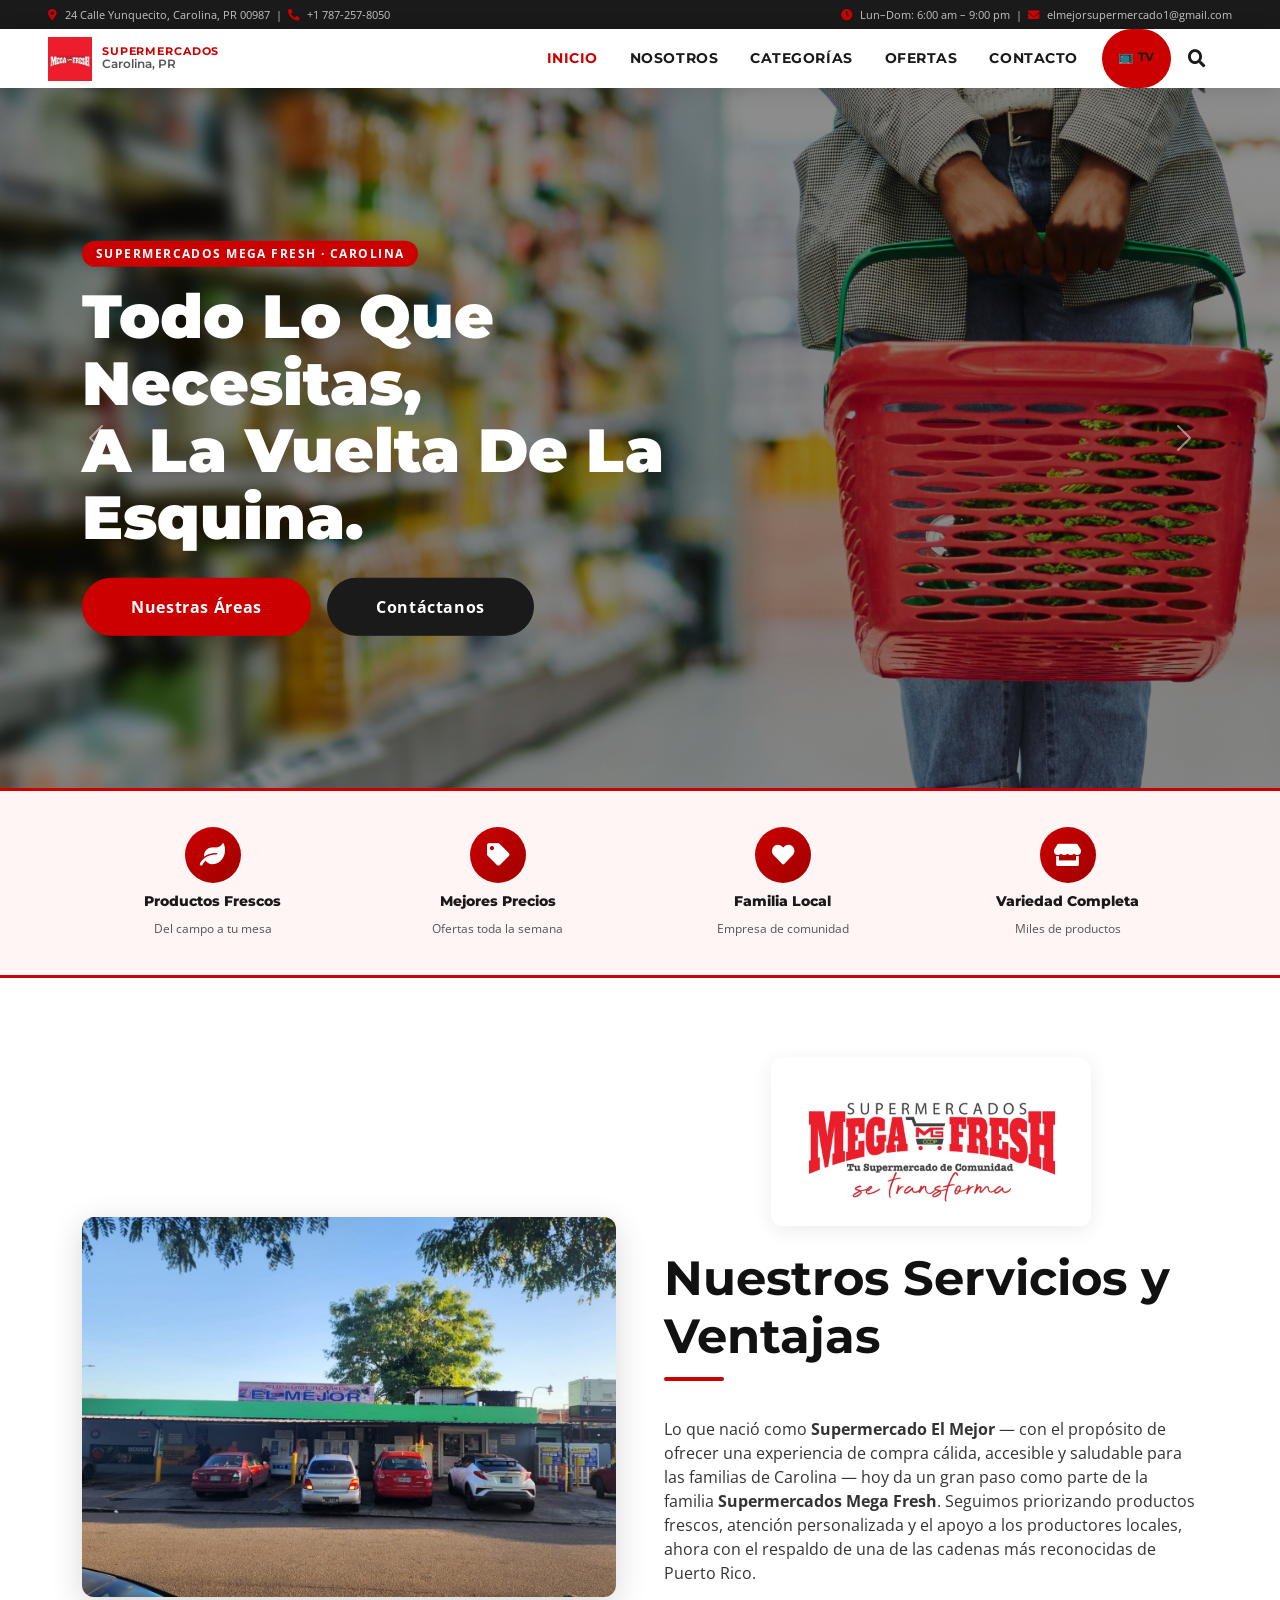
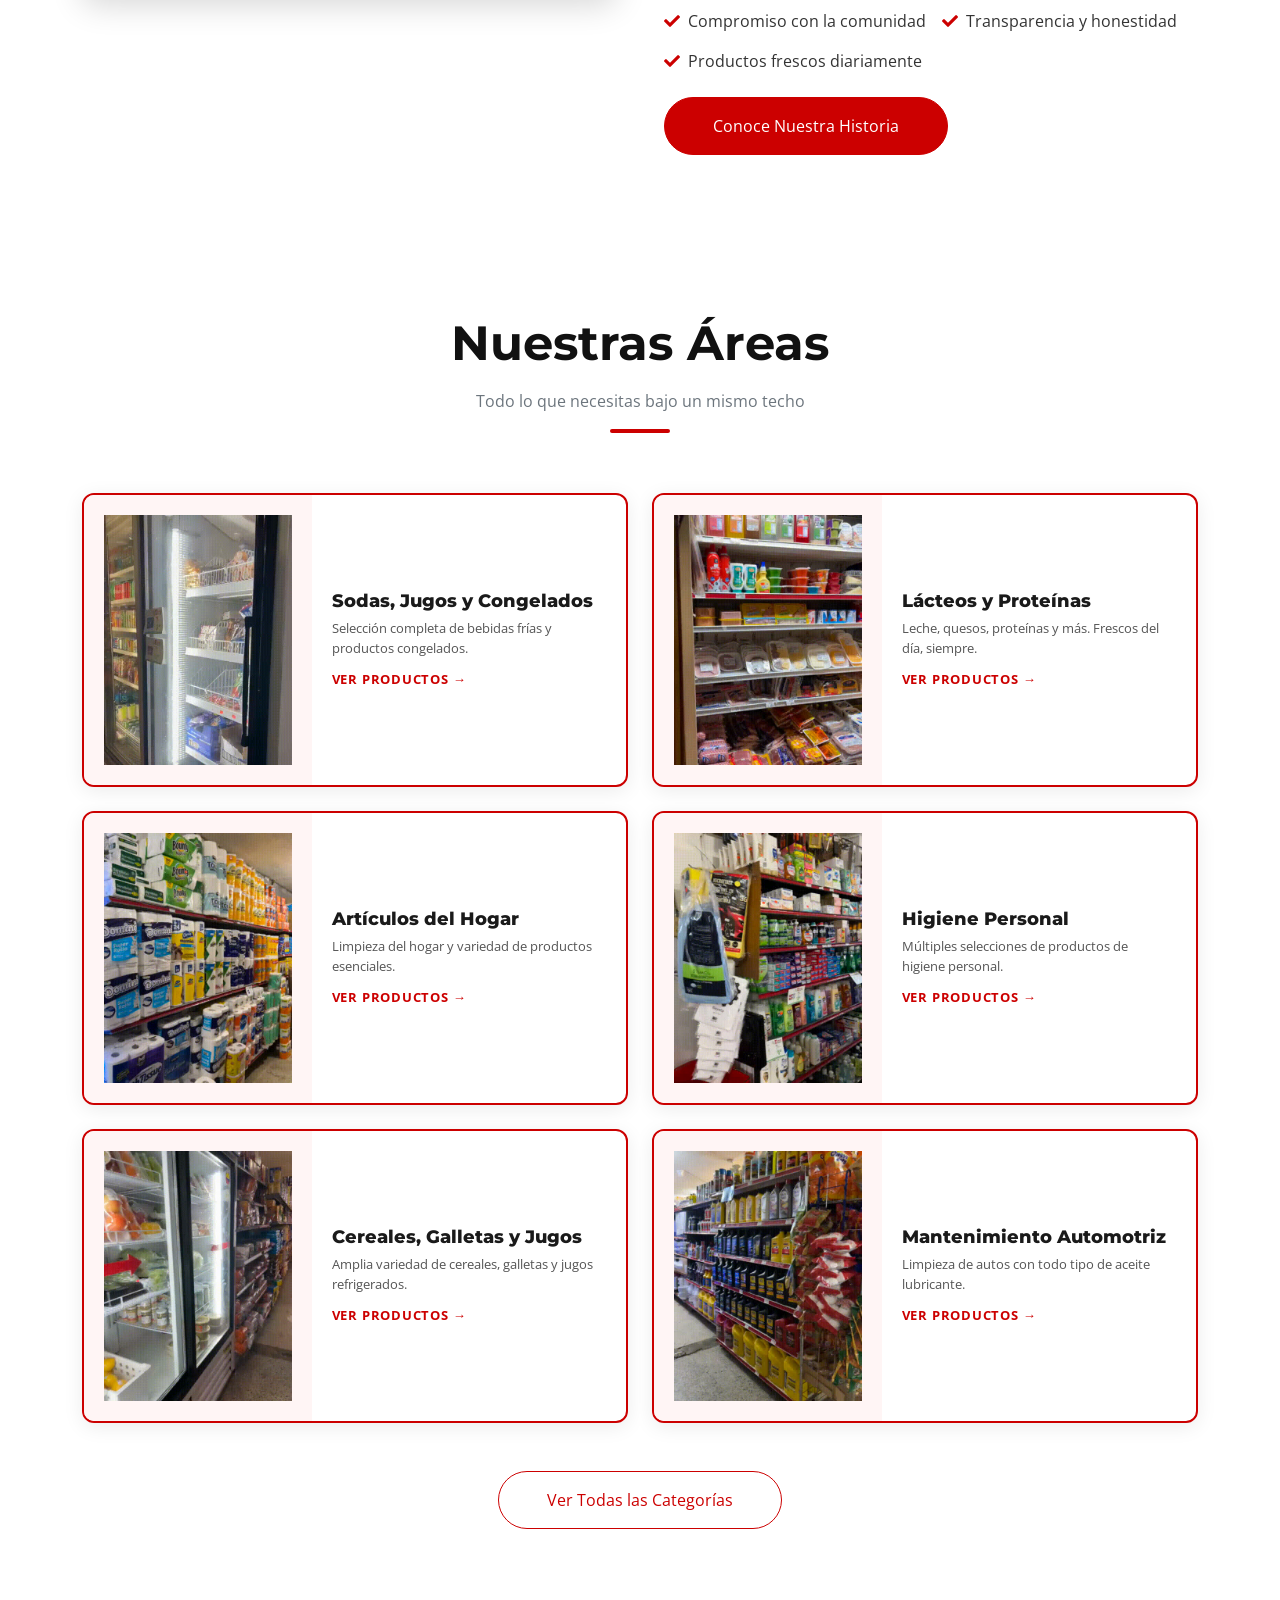
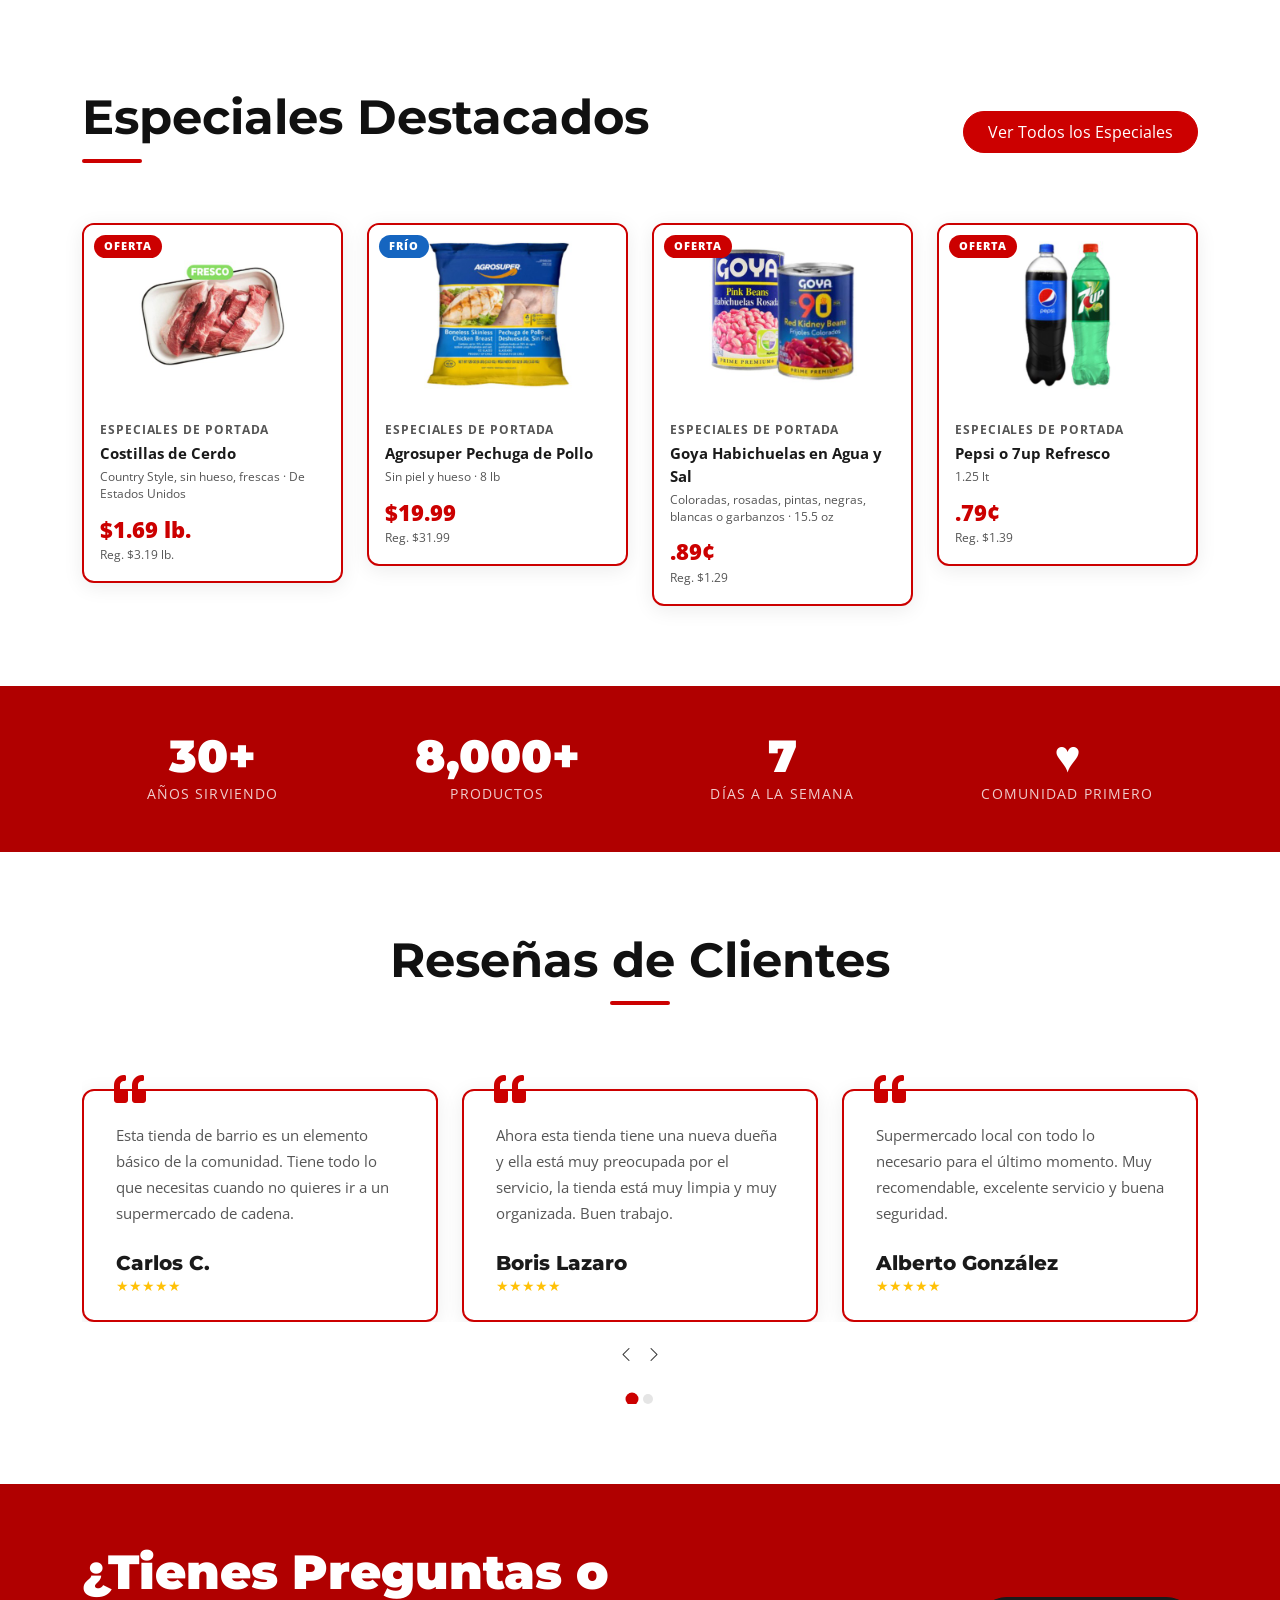
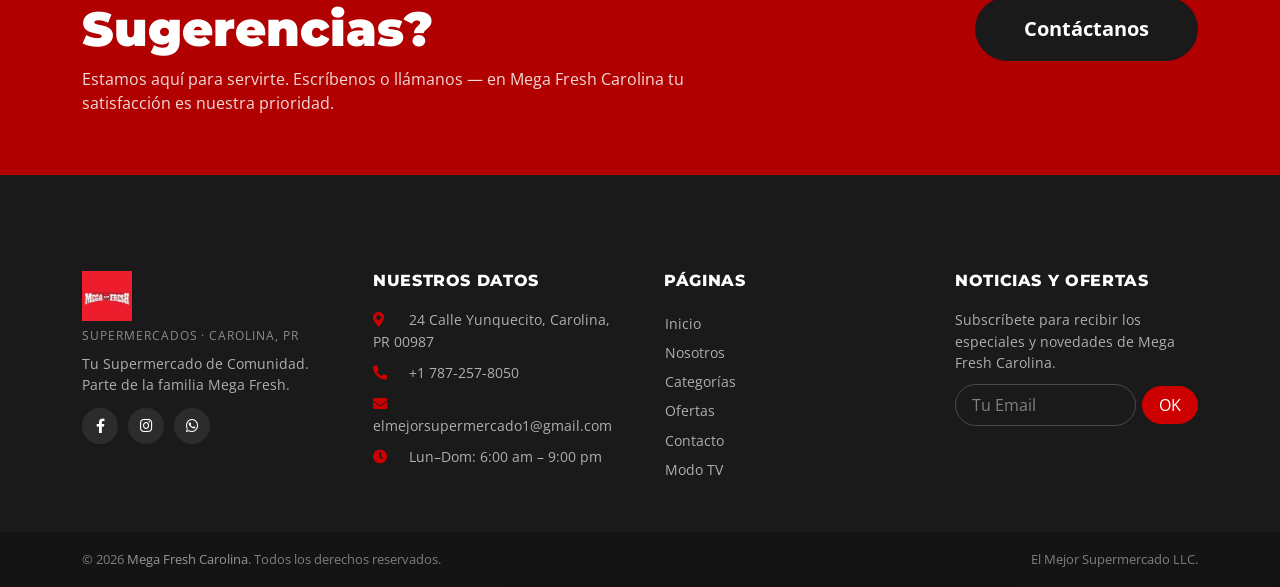
<file: index.html>
<!DOCTYPE html>
<html lang="es">
<head>
  <meta charset="utf-8">
  <title>Mega Fresh Carolina | El Mejor Supermercado Puerto Rico</title>
  <meta name="viewport" content="width=device-width, initial-scale=1.0">
  <meta name="description" content="Supermercados Mega Fresh Carolina — Tu supermercado de comunidad en Carolina, Puerto Rico. Productos frescos, mejores precios y atención personalizada. 24 Calle Yunquecito, Carolina, PR 00987.">
  <meta name="keywords" content="supermercado Carolina Puerto Rico, Mega Fresh Carolina, especiales semana, groceries Puerto Rico, El Mejor Supermercado">

  <!-- Favicon -->
  <link href="img/favicon.png" rel="icon">

  <!-- Google Fonts -->
  <link rel="preconnect" href="https://fonts.googleapis.com">
  <link rel="preconnect" href="https://fonts.gstatic.com" crossorigin>
  <link href="https://fonts.googleapis.com/css2?family=Montserrat:wght@700;800;900&family=Open+Sans:wght@400;500;600&display=swap" rel="stylesheet">

  <!-- Icons -->
  <link href="https://cdnjs.cloudflare.com/ajax/libs/font-awesome/5.10.0/css/all.min.css" rel="stylesheet">
  <link href="https://cdn.jsdelivr.net/npm/bootstrap-icons@1.4.1/font/bootstrap-icons.css" rel="stylesheet">

  <!-- Libraries -->
  <link href="lib/animate/animate.min.css" rel="stylesheet">
  <link href="lib/owlcarousel/assets/owl.carousel.min.css" rel="stylesheet">

  <!-- Bootstrap -->
  <link href="css/bootstrap.min.css?v=11" rel="stylesheet">

  <!-- Site CSS -->
  <link href="css/variables.css?v=11" rel="stylesheet">
  <link href="css/base.css?v=11" rel="stylesheet">
  <link href="css/components.css?v=11" rel="stylesheet">
  <link href="css/flipbook.css?v=11" rel="stylesheet">
  <link href="css/responsive.css?v=11" rel="stylesheet">
</head>
<body>

<!-- Spinner -->
<div id="spinner" class="show bg-white position-fixed translate-middle w-100 vh-100 top-50 start-50 d-flex align-items-center justify-content-center">
  <div class="spinner-border text-primary" role="status">
    <span class="visually-hidden">Cargando...</span>
  </div>
</div>

<!-- Search Overlay -->
<div id="search-overlay" role="dialog" aria-modal="true" aria-label="Buscar productos">
  <button class="btn-close-search" id="close-search" aria-label="Cerrar búsqueda">&times;</button>
  <div class="search-inner">
    <input type="search" id="search-input" placeholder="Buscar productos, categorías..." autocomplete="off" aria-label="Buscar">
    <div id="search-results" role="listbox"></div>
  </div>
</div>

<!-- Top Bar -->
<div class="top-bar d-none d-lg-flex justify-content-between align-items-center px-5">
  <small>
    <i class="fa fa-map-marker-alt me-2"></i>24 Calle Yunquecito, Carolina, PR 00987
    &nbsp;|&nbsp;
    <i class="fa fa-phone-alt me-2"></i>+1 787-257-8050
  </small>
  <small>
    <i class="fa fa-clock me-2"></i>Lun–Dom: 6:00 am – 9:00 pm
    &nbsp;|&nbsp;
    <i class="fa fa-envelope me-2"></i>elmejorsupermercado1&#64;gmail.com
  </small>
</div>

<!-- Navbar -->
<nav class="navbar navbar-expand-lg py-lg-0 px-lg-5 sticky-top" aria-label="Navegación principal">
  <a href="index.html" class="navbar-brand ms-4 ms-lg-0" aria-label="Mega Fresh Carolina - Inicio">
    <div class="mega-fresh-logo">
      <img src="img/megaFreshSmallLogo.jpg" alt="Mega Fresh" class="navbar-logo-img" width="80" height="44">
      <div class="logo-text-block">
        <span class="logo-subtitle">Supermercados</span>
        <span class="logo-location">Carolina, PR</span>
      </div>
    </div>
  </a>

  <div class="d-flex align-items-center gap-2 ms-auto me-3 d-lg-none">
    <button class="btn-search-nav" id="open-search-mobile" aria-label="Buscar"><i class="fa fa-search"></i></button>
    <button class="navbar-toggler" type="button" data-bs-toggle="collapse" data-bs-target="#navbarCollapse" aria-controls="navbarCollapse" aria-expanded="false" aria-label="Abrir menú">
      <span class="navbar-toggler-icon"></span>
    </button>
  </div>

  <div class="collapse navbar-collapse" id="navbarCollapse">
    <div class="navbar-nav ms-auto p-4 p-lg-0">
      <a href="index.html"      class="nav-item nav-link active" aria-current="page">Inicio</a>
      <a href="nosotros.html"   class="nav-item nav-link">Nosotros</a>
      <a href="categorias.html" class="nav-item nav-link">Categorías</a>
      <a href="ofertas.html"    class="nav-item nav-link">Ofertas</a>
      <a href="contacto.html"   class="nav-item nav-link">Contacto</a>
      <a href="tv.html"         class="nav-item nav-link nav-tv-link">&#128250; TV</a>
    </div>
    <button class="btn-search-nav d-none d-lg-block ms-2 me-3" id="open-search" aria-label="Buscar">
      <i class="fa fa-search"></i>
    </button>
  </div>
</nav>

<!-- ══════════════════════════════════════════════
     HERO CAROUSEL
     ══════════════════════════════════════════════ -->
<div class="hero-carousel">
  <div id="header-carousel" class="carousel slide" data-bs-ride="carousel">
    <div class="carousel-inner">
      <div class="carousel-item active">
        <img src="img/carousel-1.jpg" alt="Mega Fresh Carolina — Tu supermercado en Carolina Puerto Rico" fetchpriority="high">
        <div class="carousel-caption">
          <div class="container">
            <div class="row">
              <div class="col-lg-7">
                <span class="hero-caption-tag animate__animated animate__fadeInDown">Supermercados Mega Fresh · Carolina</span>
                <h1 class="animate__animated animate__slideInDown">
                  Todo Lo Que Necesitas,<br>A La Vuelta De La Esquina.
                </h1>
                <div class="d-flex flex-wrap gap-3 animate__animated animate__fadeInUp">
                  <a href="categorias.html" class="btn btn-primary rounded-pill py-3 px-5">Nuestras Áreas</a>
                  <a href="contacto.html"   class="btn btn-secondary rounded-pill py-3 px-5">Contáctanos</a>
                </div>
              </div>
            </div>
          </div>
        </div>
      </div>
      <div class="carousel-item">
        <img src="img/carousel-2.jpg" alt="Especiales de la semana — Mega Fresh Carolina" loading="lazy">
        <div class="carousel-caption">
          <div class="container">
            <div class="row">
              <div class="col-lg-7">
                <span class="hero-caption-tag animate__animated animate__fadeInDown">Ofertas Exclusivas</span>
                <h1 class="animate__animated animate__slideInDown">
                  Especiales Cada Semana<br>Para Tu Familia.
                </h1>
                <div class="d-flex flex-wrap gap-3 animate__animated animate__fadeInUp">
                  <a href="ofertas.html"  class="btn btn-primary rounded-pill py-3 px-5">Ver Especiales</a>
                  <a href="contacto.html" class="btn btn-secondary rounded-pill py-3 px-5">Contáctanos</a>
                </div>
              </div>
            </div>
          </div>
        </div>
      </div>
    </div>
    <button class="carousel-control-prev" type="button" data-bs-target="#header-carousel" data-bs-slide="prev" aria-label="Anterior">
      <span class="carousel-control-prev-icon" aria-hidden="true"></span>
    </button>
    <button class="carousel-control-next" type="button" data-bs-target="#header-carousel" data-bs-slide="next" aria-label="Siguiente">
      <span class="carousel-control-next-icon" aria-hidden="true"></span>
    </button>
  </div>
</div>

<!-- ══════════════════════════════════════════════
     FEATURES STRIP
     ══════════════════════════════════════════════ -->
<div class="features-strip">
  <div class="container">
    <div class="row g-4 justify-content-center">
      <div class="col-6 col-md-3">
        <div class="feature-badge animate-on-scroll animate-delay-1">
          <div class="feature-badge-icon"><i class="fa fa-leaf"></i></div>
          <h5>Productos Frescos</h5>
          <p>Del campo a tu mesa</p>
        </div>
      </div>
      <div class="col-6 col-md-3">
        <div class="feature-badge animate-on-scroll animate-delay-2">
          <div class="feature-badge-icon"><i class="fa fa-tag"></i></div>
          <h5>Mejores Precios</h5>
          <p>Ofertas toda la semana</p>
        </div>
      </div>
      <div class="col-6 col-md-3">
        <div class="feature-badge animate-on-scroll animate-delay-3">
          <div class="feature-badge-icon"><i class="fa fa-heart"></i></div>
          <h5>Familia Local</h5>
          <p>Empresa de comunidad</p>
        </div>
      </div>
      <div class="col-6 col-md-3">
        <div class="feature-badge animate-on-scroll animate-delay-4">
          <div class="feature-badge-icon"><i class="fa fa-store"></i></div>
          <h5>Variedad Completa</h5>
          <p>Miles de productos</p>
        </div>
      </div>
    </div>
  </div>
</div>

<!-- ══════════════════════════════════════════════
     ABOUT PREVIEW
     ══════════════════════════════════════════════ -->
<section class="section-py">
  <div class="container">
    <div class="row g-5 align-items-center">
      <div class="col-lg-6 animate-on-scroll">
        <div class="about-preview-img">
          <img src="img/fuera.jpeg" alt="Mega Fresh Carolina — Exterior del supermercado" loading="lazy">
        </div>
      </div>
      <div class="col-lg-6 animate-on-scroll animate-delay-2">
        <div class="text-center mb-4">
          <img src="img/MegaFreshBannerLogo.jpg" alt="Supermercados Mega Fresh" class="banner-logo img-fluid" loading="lazy">
        </div>
        <div class="section-header mb-4">
          <h2 class="display-5">Nuestros Servicios y Ventajas</h2>
        </div>
        <p class="mb-4">
          Lo que nació como <strong>Supermercado El Mejor</strong> — con el propósito de ofrecer
          una experiencia de compra cálida, accesible y saludable para las familias de Carolina —
          hoy da un gran paso como parte de la familia <strong>Supermercados Mega Fresh</strong>.
          Seguimos priorizando productos frescos, atención personalizada y el apoyo a los productores
          locales, ahora con el respaldo de una de las cadenas más reconocidas de Puerto Rico.
        </p>
        <div class="d-flex flex-wrap gap-3">
          <p class="mb-0"><i class="fa fa-check text-primary me-2"></i>Compromiso con la comunidad</p>
          <p class="mb-0"><i class="fa fa-check text-primary me-2"></i>Transparencia y honestidad</p>
          <p class="mb-0"><i class="fa fa-check text-primary me-2"></i>Productos frescos diariamente</p>
        </div>
        <a href="nosotros.html" class="btn btn-primary rounded-pill py-3 px-5 mt-4">Conoce Nuestra Historia</a>
      </div>
    </div>
  </div>
</section>

<!-- ══════════════════════════════════════════════
     CATEGORIES GRID
     ══════════════════════════════════════════════ -->
<section class="section-py bg-light-section">
  <div class="container">
    <div class="section-header text-center mx-auto mb-5" style="max-width:520px;">
      <h2 class="display-5">Nuestras Áreas</h2>
      <p class="text-muted mt-3">Todo lo que necesitas bajo un mismo techo</p>
    </div>
    <div class="row g-4" id="categories-grid">
      <!-- Rendered by JS from data.js -->
    </div>
    <div class="text-center mt-5">
      <a href="categorias.html" class="btn btn-outline-primary rounded-pill py-3 px-5">Ver Todas las Categorías</a>
    </div>
  </div>
</section>

<!-- ══════════════════════════════════════════════
     FEATURED DEALS
     ══════════════════════════════════════════════ -->
<section id="especiales" class="section-py">
  <div class="container">
    <div class="d-flex justify-content-between align-items-center mb-5 flex-wrap gap-3">
      <div class="section-header section-header-left">
        <h2 class="display-5 mb-0">Especiales Destacados</h2>
      </div>
      <a href="ofertas.html" class="btn btn-primary rounded-pill py-2 px-4">Ver Todos los Especiales</a>
    </div>
    <div class="row g-4" id="deals-grid">
      <!-- Rendered by JS from data.js -->
    </div>
  </div>
</section>

<!-- ══════════════════════════════════════════════
     STATS BANNER
     ══════════════════════════════════════════════ -->
<div class="stats-banner">
  <div class="container">
    <div class="row g-4 justify-content-center text-center">
      <div class="col-6 col-md-3 animate-on-scroll animate-delay-1">
        <div class="stat-item">
          <div class="stat-number">30+</div>
          <div class="stat-label">Años Sirviendo</div>
        </div>
      </div>
      <div class="col-6 col-md-3 animate-on-scroll animate-delay-2">
        <div class="stat-item">
          <div class="stat-number">8,000+</div>
          <div class="stat-label">Productos</div>
        </div>
      </div>
      <div class="col-6 col-md-3 animate-on-scroll animate-delay-3">
        <div class="stat-item">
          <div class="stat-number">7</div>
          <div class="stat-label">Días a la Semana</div>
        </div>
      </div>
      <div class="col-6 col-md-3 animate-on-scroll animate-delay-4">
        <div class="stat-item">
          <div class="stat-number">&#x2665;</div>
          <div class="stat-label">Comunidad Primero</div>
        </div>
      </div>
    </div>
  </div>
</div>

<!-- ══════════════════════════════════════════════
     TESTIMONIALS
     ══════════════════════════════════════════════ -->
<section class="section-py bg-light-section">
  <div class="container">
    <div class="section-header text-center mx-auto mb-5" style="max-width:500px;">
      <h2 class="display-5">Reseñas de Clientes</h2>
    </div>
    <div class="owl-carousel testimonial-carousel">
      <div class="testimonial-item">
        <i class="fa fa-quote-left" aria-hidden="true"></i>
        <p class="mb-4">Esta tienda de barrio es un elemento básico de la comunidad. Tiene todo lo que necesitas cuando no quieres ir a un supermercado de cadena.</p>
        <div class="d-flex align-items-center">
          <div>
            <h5 class="mb-0">Carlos C.</h5>
            <div class="text-warning small" aria-label="5 estrellas">&#9733;&#9733;&#9733;&#9733;&#9733;</div>
          </div>
        </div>
      </div>
      <div class="testimonial-item">
        <i class="fa fa-quote-left" aria-hidden="true"></i>
        <p class="mb-4">Ahora esta tienda tiene una nueva dueña y ella está muy preocupada por el servicio, la tienda está muy limpia y muy organizada. Buen trabajo.</p>
        <div class="d-flex align-items-center">
          <div>
            <h5 class="mb-0">Boris Lazaro</h5>
            <div class="text-warning small" aria-label="5 estrellas">&#9733;&#9733;&#9733;&#9733;&#9733;</div>
          </div>
        </div>
      </div>
      <div class="testimonial-item">
        <i class="fa fa-quote-left" aria-hidden="true"></i>
        <p class="mb-4">Supermercado local con todo lo necesario para el último momento. Muy recomendable, excelente servicio y buena seguridad.</p>
        <div class="d-flex align-items-center">
          <div>
            <h5 class="mb-0">Alberto González</h5>
            <div class="text-warning small" aria-label="5 estrellas">&#9733;&#9733;&#9733;&#9733;&#9733;</div>
          </div>
        </div>
      </div>
      <div class="testimonial-item">
        <i class="fa fa-quote-left" aria-hidden="true"></i>
        <p class="mb-4">¡Me encanta! ¡Tiene de todo, comida fresca y el personal es súper amable! Y el pan es mejor que cualquier panadería.</p>
        <div class="d-flex align-items-center">
          <div>
            <h5 class="mb-0">Bombom Style</h5>
            <div class="text-warning small" aria-label="5 estrellas">&#9733;&#9733;&#9733;&#9733;&#9733;</div>
          </div>
        </div>
      </div>
    </div>
  </div>
</section>

<!-- ══════════════════════════════════════════════
     CTA BAND
     ══════════════════════════════════════════════ -->
<div class="cta-band">
  <div class="container">
    <div class="row g-4 align-items-center">
      <div class="col-md-7 animate-on-scroll">
        <h2 class="display-5">¿Tienes Preguntas o Sugerencias?</h2>
        <p class="mb-0">Estamos aquí para servirte. Escríbenos o llámanos — en Mega Fresh Carolina tu satisfacción es nuestra prioridad.</p>
      </div>
      <div class="col-md-5 text-md-end animate-on-scroll animate-delay-2">
        <a href="contacto.html" class="btn btn-secondary rounded-pill py-3 px-5 btn-lg">Contáctanos</a>
      </div>
    </div>
  </div>
</div>

<!-- ══════════════════════════════════════════════
     FOOTER
     ══════════════════════════════════════════════ -->
<footer class="footer pt-5">
  <div class="container py-5">
    <div class="row g-5">
      <div class="col-lg-3 col-md-6">
        <img src="img/megaFreshSmallLogo.jpg" alt="Mega Fresh Carolina" class="footer-logo-img" loading="lazy">
        <span class="footer-brand-sub">Supermercados · Carolina, PR</span>
        <p class="mt-2">Tu Supermercado de Comunidad.<br>Parte de la familia Mega Fresh.</p>
        <div class="footer-social">
          <a href="#" aria-label="Facebook"><i class="fab fa-facebook-f"></i></a>
          <a href="#" aria-label="Instagram"><i class="fab fa-instagram"></i></a>
          <a href="#" aria-label="WhatsApp"><i class="fab fa-whatsapp"></i></a>
        </div>
      </div>
      <div class="col-lg-3 col-md-6">
        <h4>Nuestros Datos</h4>
        <p><i class="fa fa-map-marker-alt me-3"></i>24 Calle Yunquecito, Carolina, PR 00987</p>
        <p><i class="fa fa-phone-alt me-3"></i>+1 787-257-8050</p>
        <p><i class="fa fa-envelope me-3"></i>elmejorsupermercado1&#64;gmail.com</p>
        <p><i class="fa fa-clock me-3"></i>Lun–Dom: 6:00 am – 9:00 pm</p>
      </div>
      <div class="col-lg-3 col-md-6">
        <h4>Páginas</h4>
        <a class="btn btn-link" href="index.html">Inicio</a>
        <a class="btn btn-link" href="nosotros.html">Nosotros</a>
        <a class="btn btn-link" href="categorias.html">Categorías</a>
        <a class="btn btn-link" href="ofertas.html">Ofertas</a>
        <a class="btn btn-link" href="contacto.html">Contacto</a>
        <a class="btn btn-link" href="tv.html">Modo TV</a>
      </div>
      <div class="col-lg-3 col-md-6">
        <h4>Noticias y Ofertas</h4>
        <p>Subscríbete para recibir los especiales y novedades de Mega Fresh Carolina.</p>
        <div class="footer-newsletter">
          <input class="form-control bg-transparent py-2 ps-3" type="email" placeholder="Tu Email" aria-label="Email para newsletter" maxlength="100">
          <button type="button" class="btn btn-primary px-3">OK</button>
        </div>
      </div>
    </div>
  </div>
  <div class="copyright">
    <div class="container">
      <div class="row">
        <div class="col-md-6 text-center text-md-start mb-2 mb-md-0">
          &copy; <script>document.write(new Date().getFullYear())</script> <a href="index.html">Mega Fresh Carolina</a>. Todos los derechos reservados.
        </div>
        <div class="col-md-6 text-center text-md-end">
          El Mejor Supermercado LLC.
        </div>
      </div>
    </div>
  </div>
</footer>

<!-- Back to Top -->
<a href="#" class="back-to-top" aria-label="Volver arriba">
  <i class="bi bi-arrow-up" aria-hidden="true"></i>
</a>

<!-- JS Libraries -->
<script src="https://code.jquery.com/jquery-3.4.1.min.js" defer></script>
<script src="https://cdn.jsdelivr.net/npm/bootstrap@5.0.0/dist/js/bootstrap.bundle.min.js" defer></script>
<script src="lib/easing/easing.min.js" defer></script>
<script src="lib/owlcarousel/owl.carousel.min.js" defer></script>

<!-- Site JS -->
<script src="js/data.js?v=11"></script>
<script src="js/main.js?v=11" defer></script>
<script src="js/search.js?v=11" defer></script>

<!-- Render categories & deals from data.js -->
<script>
document.addEventListener('DOMContentLoaded', function() {
  function escHtml(str) {
    return String(str || '')
      .replace(/&/g, '&amp;')
      .replace(/</g, '&lt;')
      .replace(/>/g, '&gt;')
      .replace(/"/g, '&quot;');
  }

  // Categories Grid
  var cGrid = document.getElementById('categories-grid');
  if (cGrid && window.categories) {
    cGrid.innerHTML = window.categories.map(function(cat) {
      return '<div class="col-lg-6 col-md-6 animate-on-scroll">' +
        '<a href="categorias.html" class="category-card">' +
        '<div class="category-card-img-wrap"><video class="category-video" src="' + escHtml(cat.video) + '" poster="' + escHtml(cat.poster) + '" autoplay muted loop playsinline preload="metadata" aria-label="' + escHtml(cat.name) + '"></video></div>' +
        '<div class="category-card-body">' +
        '<h4>' + escHtml(cat.name) + '</h4>' +
        '<p>' + escHtml(cat.description) + '</p>' +
        '<span class="cat-link">Ver productos &rarr;</span>' +
        '</div></a></div>';
    }).join('');
  }

  if (window.initCategoryVideos) window.initCategoryVideos();

  // Deals Grid (first 4)
  var dGrid = document.getElementById('deals-grid');
  if (dGrid && window.deals) {
    dGrid.innerHTML = window.deals.slice(0, 4).map(function(deal) {
      var badge = deal.badge ?
        '<span class="deal-badge ' + (deal.cold ? 'deal-badge-frio' : 'deal-badge-oferta') + '">' + escHtml(deal.badge) + '</span>' : '';
      return '<div class="col-lg-3 col-md-6 animate-on-scroll">' +
        '<div class="deal-card">' +
        badge +
        '<img class="deal-card-img" src="' + escHtml(deal.img) + '" alt="' + escHtml(deal.name) + '" loading="lazy">' +
        '<div class="deal-card-body">' +
        '<div class="deal-card-cat">' + escHtml(deal.category) + '</div>' +
        '<div class="deal-card-name">' + escHtml(deal.name) + '</div>' +
        (deal.detail ? '<div class="deal-card-detail">' + escHtml(deal.detail) + '</div>' : '') +
        '<div class="deal-card-price">' + escHtml(deal.price) + '</div>' +
        (deal.reg ? '<div class="deal-card-reg">Reg. ' + escHtml(deal.reg) + '</div>' : '') +
        '</div></div></div>';
    }).join('');
  }
});
</script>
</body>
</html>
</file>
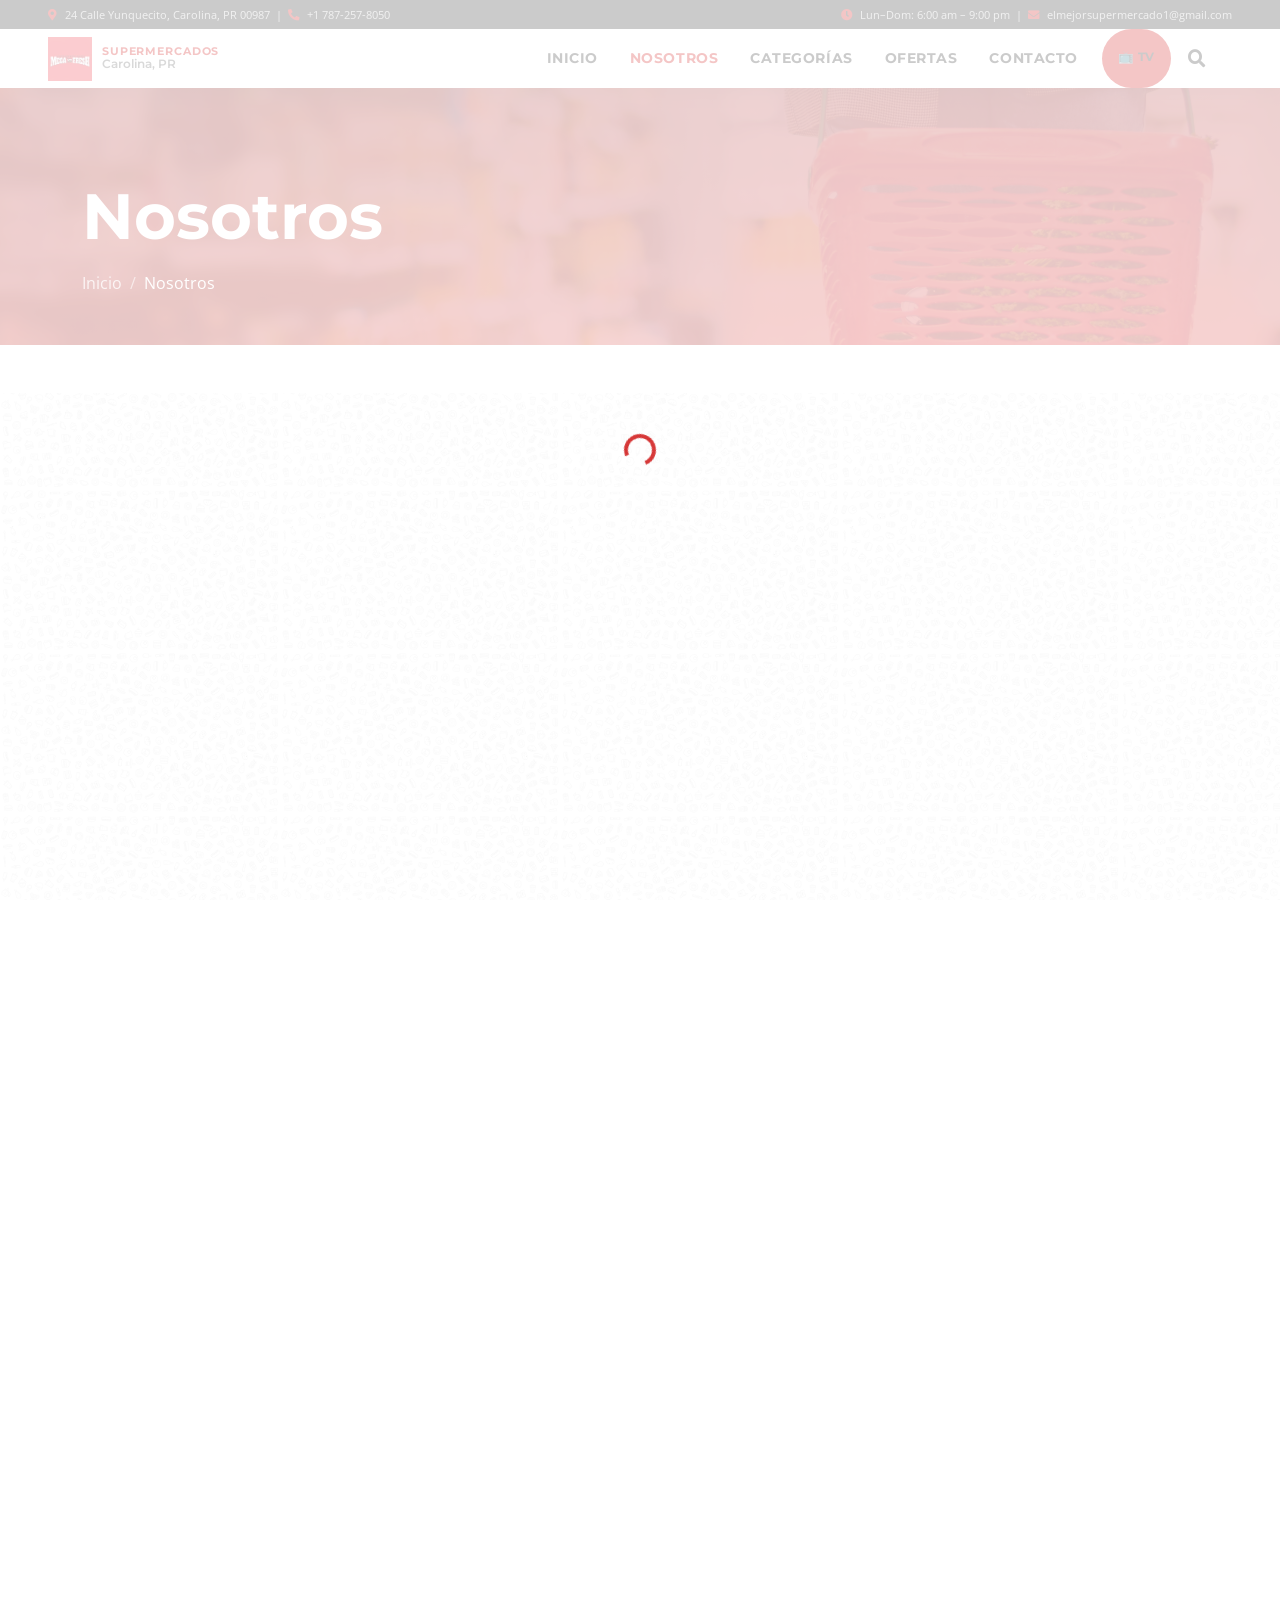
<file: about.html>
<!DOCTYPE html>
<html lang="es">
<head>
  <meta charset="utf-8">
  <meta http-equiv="refresh" content="0;url=nosotros.html">
  <title>Redirigiendo... | Mega Fresh Carolina</title>
</head>
<body>
  <p>Esta página se movió. <a href="nosotros.html">Haz clic aquí</a>.</p>
</body>
</html>
</file>
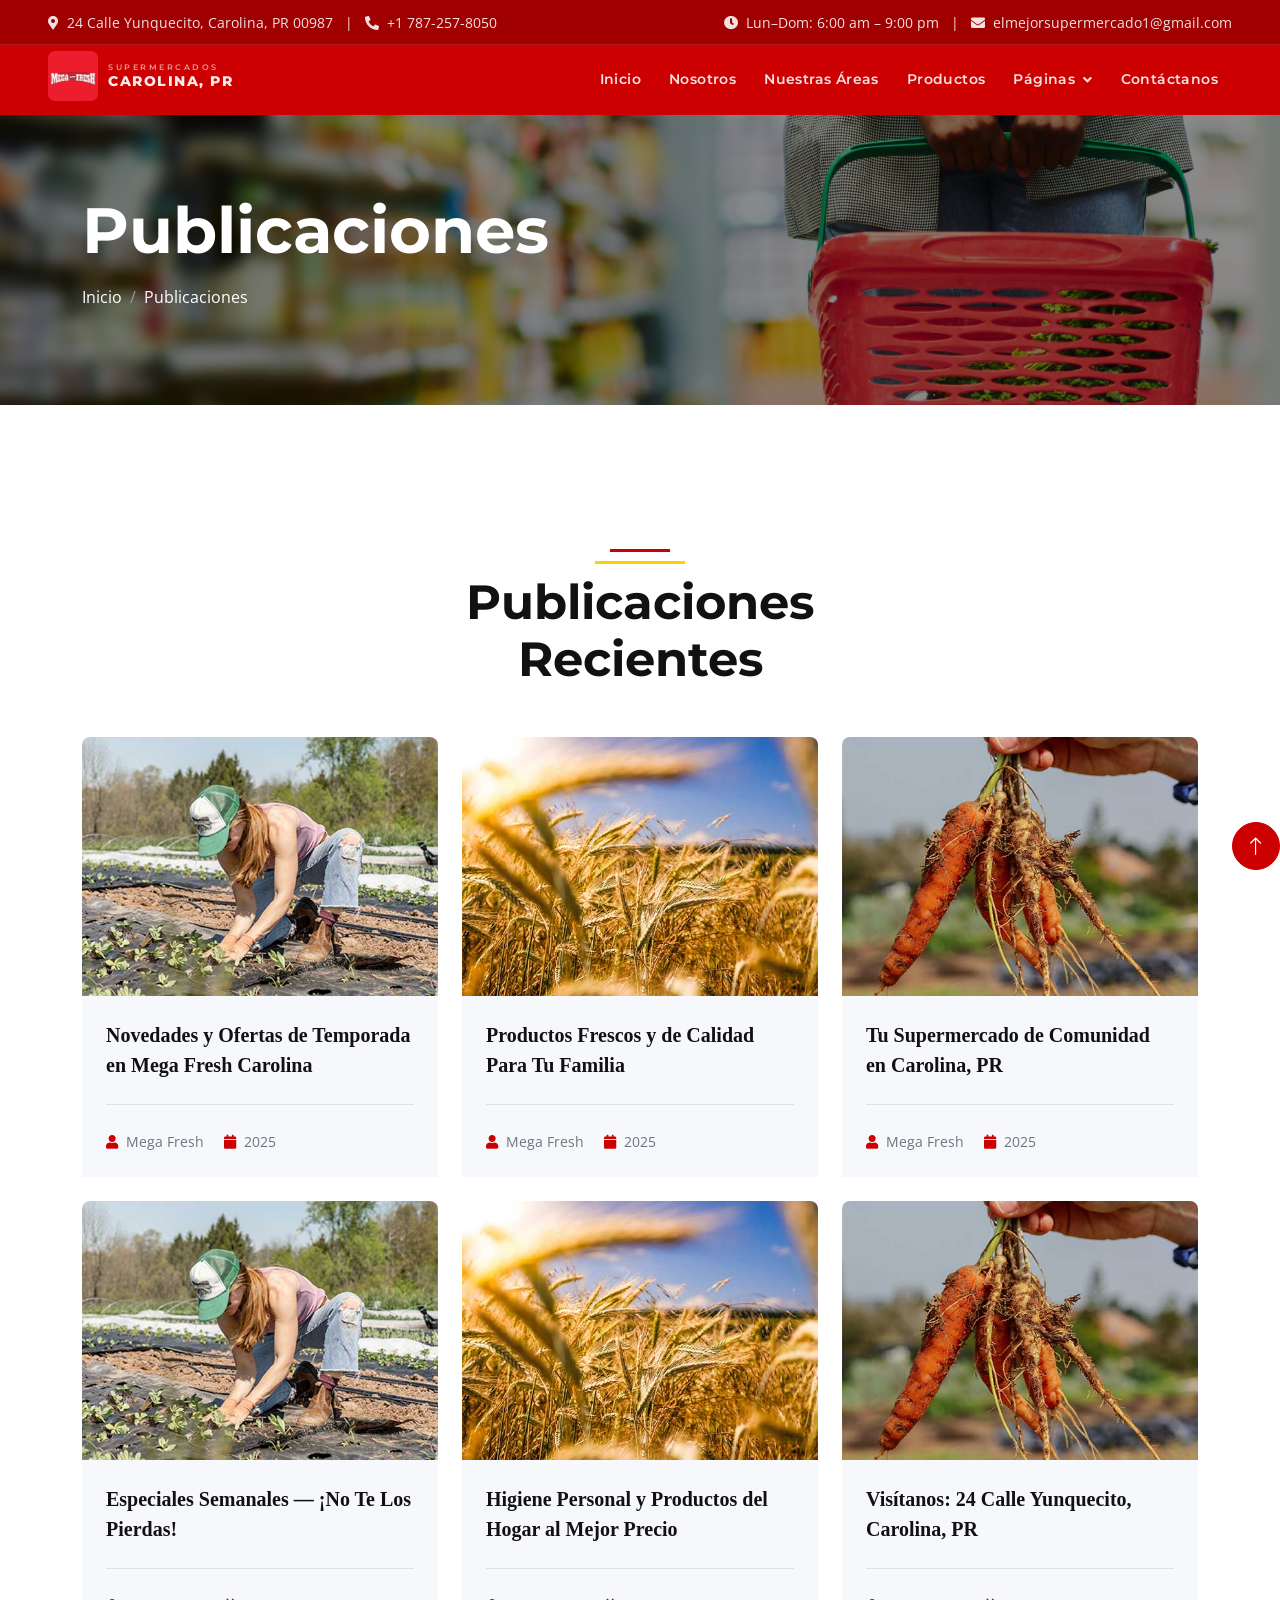
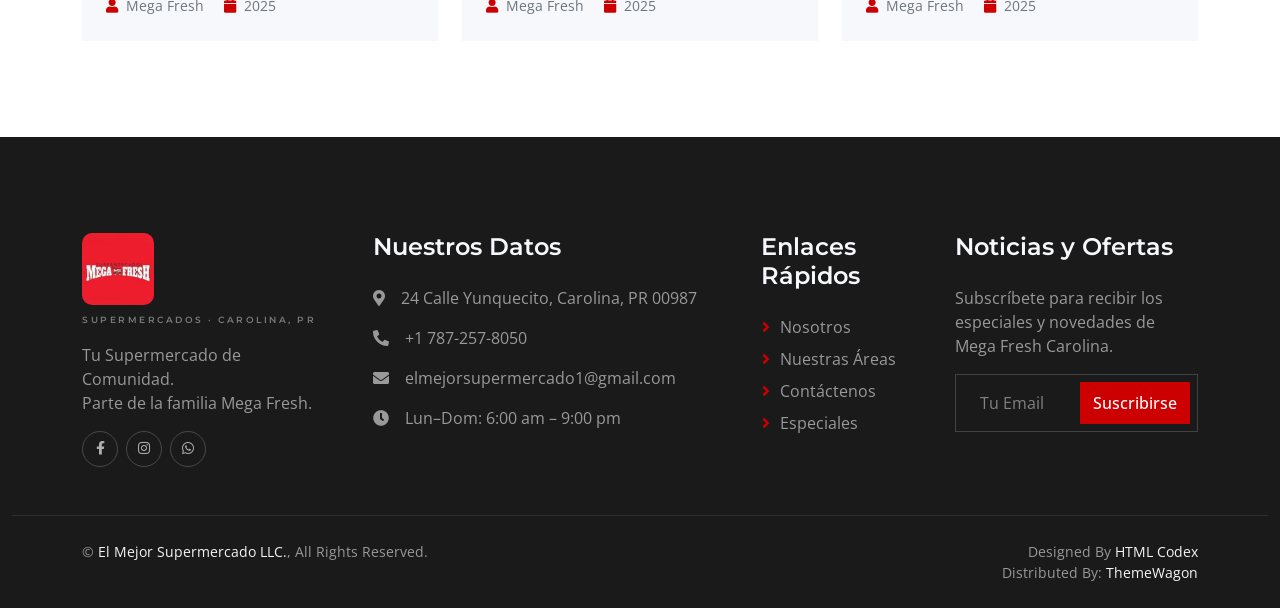
<file: blog.html>
<!DOCTYPE html>
<html lang="es">

    <head>
        <meta charset="utf-8">
        <title>Publicaciones | Mega Fresh Carolina — Supermercados Puerto Rico</title>
        <meta content="width=device-width, initial-scale=1.0" name="viewport">
        <meta name="description" content="Publicaciones y noticias de Mega Fresh Carolina, tu supermercado en Carolina, Puerto Rico.">
        <meta name="keywords" content="publicaciones Mega Fresh, noticias supermercado Carolina PR, blog Mega Fresh">

        <!-- Favicon -->
        <link href="img/favicon.png" rel="icon">

        <!-- Google Web Fonts -->
        <link rel="preconnect" href="https://fonts.googleapis.com">
        <link rel="preconnect" href="https://fonts.gstatic.com" crossorigin>
        <link href="https://fonts.googleapis.com/css2?family=Montserrat:wght@700;800;900&family=Open+Sans:wght@400;500;600&display=swap" rel="stylesheet">

        <!-- Icon Font Stylesheet -->
        <link href="https://cdnjs.cloudflare.com/ajax/libs/font-awesome/5.10.0/css/all.min.css" rel="stylesheet">
        <link href="https://cdn.jsdelivr.net/npm/bootstrap-icons@1.4.1/font/bootstrap-icons.css" rel="stylesheet">

        <!-- Libraries Stylesheet -->
        <link href="lib/animate/animate.min.css" rel="stylesheet">
        <link href="lib/owlcarousel/assets/owl.carousel.min.css" rel="stylesheet">

        <!-- Customized Bootstrap Stylesheet -->
        <link href="css/bootstrap.min.css?v=5" rel="stylesheet">

        <!-- Modular Template Stylesheets -->
        <link href="css/variables.css?v=5" rel="stylesheet">
        <link href="css/utilities.css?v=5" rel="stylesheet">
        <link href="css/spinner.css?v=5" rel="stylesheet">
        <link href="css/buttons.css?v=5" rel="stylesheet">
        <link href="css/navbar.css?v=5" rel="stylesheet">
        <link href="css/header.css?v=5" rel="stylesheet">
        <link href="css/sections.css?v=5" rel="stylesheet">
        <link href="css/about.css?v=5" rel="stylesheet">
        <link href="css/products.css?v=5" rel="stylesheet">
        <link href="css/testimonials.css?v=5" rel="stylesheet">
        <link href="css/footer.css?v=5" rel="stylesheet">
        <link href="css/responsive.css?v=5" rel="stylesheet">
    </head>

    <body>
        <!-- Spinner Start -->
        <div id="spinner" class="show bg-white position-fixed translate-middle w-100 vh-100 top-50 start-50 d-flex align-items-center justify-content-center">
            <div class="spinner-border text-primary" role="status">
                <span class="visually-hidden">Cargando...</span>
            </div>
        </div>
        <!-- Spinner End -->

        <!-- Navbar Start -->
        <div class="container-fluid fixed-top px-0 wow fadeIn" data-wow-delay="0.1s">

            <div class="top-bar row gx-0 align-items-center d-none d-lg-flex">
                <div class="col-lg-6 px-5 text-start">
                    <small>
                        <i class="fa fa-map-marker-alt me-2"></i>24 Calle Yunquecito, Carolina, PR 00987
                        &nbsp;&nbsp;|&nbsp;&nbsp;
                        <i class="fa fa-phone-alt me-2"></i>+1 787-257-8050
                    </small>
                </div>
                <div class="col-lg-6 px-5 text-end">
                    <small>
                <i class="fa fa-clock me-2"></i>Lun–Dom: 6:00 am – 9:00 pm
                        &nbsp;&nbsp;|&nbsp;&nbsp;
                        <i class="fa fa-envelope me-2"></i>elmejorsupermercado1@gmail.com
                    </small>
                </div>
            </div>

            <nav class="navbar navbar-expand-lg py-lg-0 px-lg-5 wow fadeIn" data-wow-delay="0.1s" aria-label="Navegación principal">
                <a href="index.html" class="navbar-brand ms-4 ms-lg-0" aria-label="Mega Fresh Carolina - Inicio">
                    <div class="mega-fresh-logo">
                        <img src="img/megaFreshSmallLogo.jpg" alt="Mega Fresh" class="navbar-logo-img">
                        <div class="logo-text-block">
                            <span class="logo-subtitle">Supermercados</span>
                            <span class="logo-location">Carolina, PR</span>
                        </div>
                    </div>
                </a>

                <button type="button" class="navbar-toggler me-4" data-bs-toggle="collapse" data-bs-target="#navbarCollapse" aria-controls="navbarCollapse" aria-expanded="false" aria-label="Abrir menú">
                    <span class="navbar-toggler-icon"></span>
                </button>

                <div class="collapse navbar-collapse" id="navbarCollapse">
                    <div class="navbar-nav ms-auto p-4 p-lg-0">
                        <a href="index.html" class="nav-item nav-link">Inicio</a>
                        <a href="about.html" class="nav-item nav-link">Nosotros</a>
                        <a href="feature.html" class="nav-item nav-link">Nuestras Áreas</a>
                        <a href="product.html" class="nav-item nav-link">Productos</a>
                        <div class="nav-item dropdown">
                            <a href="#" class="nav-link dropdown-toggle" data-bs-toggle="dropdown" aria-expanded="false">Páginas</a>
                            <div class="dropdown-menu m-0">
                                <a href="404.html" class="dropdown-item active">Publicaciones</a>
                                <a href="testimonial.html" class="dropdown-item">Testimonios</a>
                            </div>
                        </div>
                        <a href="contact.html" class="nav-item nav-link">Contáctanos</a>
                    </div>
                </div>
            </nav>
        </div>
        <!-- Navbar End -->

        <!-- Page Header Start -->
        <div class="container-fluid page-header mb-5 wow fadeIn" data-wow-delay="0.1s">
            <div class="container">
                <h1 class="display-3 mb-3 animated slideInDown text-white">Publicaciones</h1>
                <nav aria-label="Ruta de navegación">
                    <ol class="breadcrumb mb-0">
                        <li class="breadcrumb-item"><a class="text-white" href="index.html">Inicio</a></li>
                        <li class="breadcrumb-item text-white active" aria-current="page">Publicaciones</li>
                    </ol>
                </nav>
            </div>
        </div>
        <!-- Page Header End -->

        <!-- Blog Start -->
        <div class="container-xxl py-6">
            <div class="container">
                <div class="section-header text-center mx-auto mb-5 wow fadeInUp" data-wow-delay="0.1s" style="max-width: 500px;">
                    <h1 class="display-5 mb-3">Publicaciones Recientes</h1>
                </div>
                <div class="row g-4">
                    <div class="col-lg-4 col-md-6 wow fadeInUp" data-wow-delay="0.1s">
                        <img class="img-fluid w-100" style="border-radius:8px 8px 0 0;" src="img/blog-1.jpg" alt="Publicación Mega Fresh">
                        <div class="bg-light p-4">
                            <a class="d-block h5 lh-base mb-4" href="#">Novedades y Ofertas de Temporada en Mega Fresh Carolina</a>
                            <div class="text-muted border-top pt-4">
                                <small class="me-3"><i class="fa fa-user text-primary me-2"></i>Mega Fresh</small>
                                <small class="me-3"><i class="fa fa-calendar text-primary me-2"></i>2025</small>
                            </div>
                        </div>
                    </div>
                    <div class="col-lg-4 col-md-6 wow fadeInUp" data-wow-delay="0.3s">
                        <img class="img-fluid w-100" style="border-radius:8px 8px 0 0;" src="img/blog-2.jpg" alt="Publicación Mega Fresh">
                        <div class="bg-light p-4">
                            <a class="d-block h5 lh-base mb-4" href="#">Productos Frescos y de Calidad Para Tu Familia</a>
                            <div class="text-muted border-top pt-4">
                                <small class="me-3"><i class="fa fa-user text-primary me-2"></i>Mega Fresh</small>
                                <small class="me-3"><i class="fa fa-calendar text-primary me-2"></i>2025</small>
                            </div>
                        </div>
                    </div>
                    <div class="col-lg-4 col-md-6 wow fadeInUp" data-wow-delay="0.5s">
                        <img class="img-fluid w-100" style="border-radius:8px 8px 0 0;" src="img/blog-3.jpg" alt="Publicación Mega Fresh">
                        <div class="bg-light p-4">
                            <a class="d-block h5 lh-base mb-4" href="#">Tu Supermercado de Comunidad en Carolina, PR</a>
                            <div class="text-muted border-top pt-4">
                                <small class="me-3"><i class="fa fa-user text-primary me-2"></i>Mega Fresh</small>
                                <small class="me-3"><i class="fa fa-calendar text-primary me-2"></i>2025</small>
                            </div>
                        </div>
                    </div>
                    <div class="col-lg-4 col-md-6 wow fadeInUp" data-wow-delay="0.1s">
                        <img class="img-fluid w-100" style="border-radius:8px 8px 0 0;" src="img/blog-1.jpg" alt="Publicación Mega Fresh">
                        <div class="bg-light p-4">
                            <a class="d-block h5 lh-base mb-4" href="#">Especiales Semanales — ¡No Te Los Pierdas!</a>
                            <div class="text-muted border-top pt-4">
                                <small class="me-3"><i class="fa fa-user text-primary me-2"></i>Mega Fresh</small>
                                <small class="me-3"><i class="fa fa-calendar text-primary me-2"></i>2025</small>
                            </div>
                        </div>
                    </div>
                    <div class="col-lg-4 col-md-6 wow fadeInUp" data-wow-delay="0.3s">
                        <img class="img-fluid w-100" style="border-radius:8px 8px 0 0;" src="img/blog-2.jpg" alt="Publicación Mega Fresh">
                        <div class="bg-light p-4">
                            <a class="d-block h5 lh-base mb-4" href="#">Higiene Personal y Productos del Hogar al Mejor Precio</a>
                            <div class="text-muted border-top pt-4">
                                <small class="me-3"><i class="fa fa-user text-primary me-2"></i>Mega Fresh</small>
                                <small class="me-3"><i class="fa fa-calendar text-primary me-2"></i>2025</small>
                            </div>
                        </div>
                    </div>
                    <div class="col-lg-4 col-md-6 wow fadeInUp" data-wow-delay="0.5s">
                        <img class="img-fluid w-100" style="border-radius:8px 8px 0 0;" src="img/blog-3.jpg" alt="Publicación Mega Fresh">
                        <div class="bg-light p-4">
                            <a class="d-block h5 lh-base mb-4" href="#">Visítanos: 24 Calle Yunquecito, Carolina, PR</a>
                            <div class="text-muted border-top pt-4">
                                <small class="me-3"><i class="fa fa-user text-primary me-2"></i>Mega Fresh</small>
                                <small class="me-3"><i class="fa fa-calendar text-primary me-2"></i>2025</small>
                            </div>
                        </div>
                    </div>
                </div>
            </div>
        </div>
        <!-- Blog End -->

        <!-- Footer Start -->
        <div class="container-fluid bg-dark footer pt-5 wow fadeIn" data-wow-delay="0.1s">
            <div class="container py-5">
                <div class="row g-5">
                    <div class="col-lg-3 col-md-6">
                        <img src="img/megaFreshSmallLogo.jpg" alt="Mega Fresh Carolina" class="footer-logo-img mb-2">
                        <span class="footer-brand-sub mb-3">Supermercados · Carolina, PR</span>
                        <p class="mt-2">Tu Supermercado de Comunidad.<br>Parte de la familia Mega Fresh.</p>
                        <div class="footer-social mt-3">
                            <a href="#" aria-label="Facebook"><i class="fab fa-facebook-f"></i></a>
                            <a href="#" aria-label="Instagram"><i class="fab fa-instagram"></i></a>
                            <a href="#" aria-label="WhatsApp"><i class="fab fa-whatsapp"></i></a>
                        </div>
                    </div>
                    <div class="col-lg-4 col-md-7">
                        <h4 class="text-light mb-4">Nuestros Datos</h4>
                        <p><i class="fa fa-map-marker-alt me-3" aria-hidden="true"></i>24 Calle Yunquecito, Carolina, PR 00987</p>
                        <p><i class="fa fa-phone-alt me-3" aria-hidden="true"></i>+1 787-257-8050</p>
                        <p><i class="fa fa-envelope me-3" aria-hidden="true"></i>elmejorsupermercado1@gmail.com</p>
                        <p><i class="fa fa-clock me-3" aria-hidden="true"></i>Lun–Dom: 6:00 am – 9:00 pm</p>
                    </div>
                    <div class="col-lg-2 col-md-6">
                        <h4 class="text-light mb-4">Enlaces Rápidos</h4>
                        <a class="btn btn-link" href="about.html">Nosotros</a>
                        <a class="btn btn-link" href="feature.html">Nuestras Áreas</a>
                        <a class="btn btn-link" href="contact.html">Contáctenos</a>
                        <a class="btn btn-link" href="index.html#especiales">Especiales</a>
                    </div>
                    <div class="col-lg-3 col-md-6">
                        <h4 class="text-light mb-4">Noticias y Ofertas</h4>
                        <p>Subscríbete para recibir los especiales y novedades de Mega Fresh Carolina.</p>
                        <div class="position-relative mx-auto" style="max-width: 400px;">
                            <input class="form-control bg-transparent w-100 py-3 ps-4 pe-5" type="email" placeholder="Tu Email" aria-label="Correo electrónico para newsletter">
                            <button type="button" class="btn btn-primary py-2 position-absolute top-0 end-0 mt-2 me-2">Suscribirse</button>
                        </div>
                    </div>
                </div>
            </div>
            <div class="container-fluid copyright">
                <div class="container">
                    <div class="row">
                        <div
                            class="col-md-6 text-center text-md-start mb-3 mb-md-0">
                            &copy; <a href="index.html">El Mejor Supermercado
                                LLC.</a>,
                            All Rights
                            Reserved.
                        </div>
                        <div class="col-md-6 text-center text-md-end">
                            Designed By <a href="https://htmlcodex.com">HTML Codex</a>
                            <br>Distributed By: <a href="https://themewagon.com" target="_blank">ThemeWagon</a>
                        </div>
                    </div>
                </div>
            </div>
        </div>
        <!-- Footer End -->

        <!-- Back to Top -->
        <a href="#" class="btn btn-lg btn-primary btn-lg-square rounded-circle back-to-top"><i class="bi bi-arrow-up"></i></a>

        <!-- JavaScript Libraries -->
        <script src="https://code.jquery.com/jquery-3.4.1.min.js"></script>
        <script src="https://cdn.jsdelivr.net/npm/bootstrap@5.0.0/dist/js/bootstrap.bundle.min.js"></script>
        <script src="lib/wow/wow.min.js"></script>
        <script src="lib/easing/easing.min.js"></script>
        <script src="lib/waypoints/waypoints.min.js"></script>
        <script src="lib/owlcarousel/owl.carousel.min.js"></script>

        <!-- Template Javascript -->
        <script src="js/main.js?v=11"></script>
    </body>

</html>
</file>
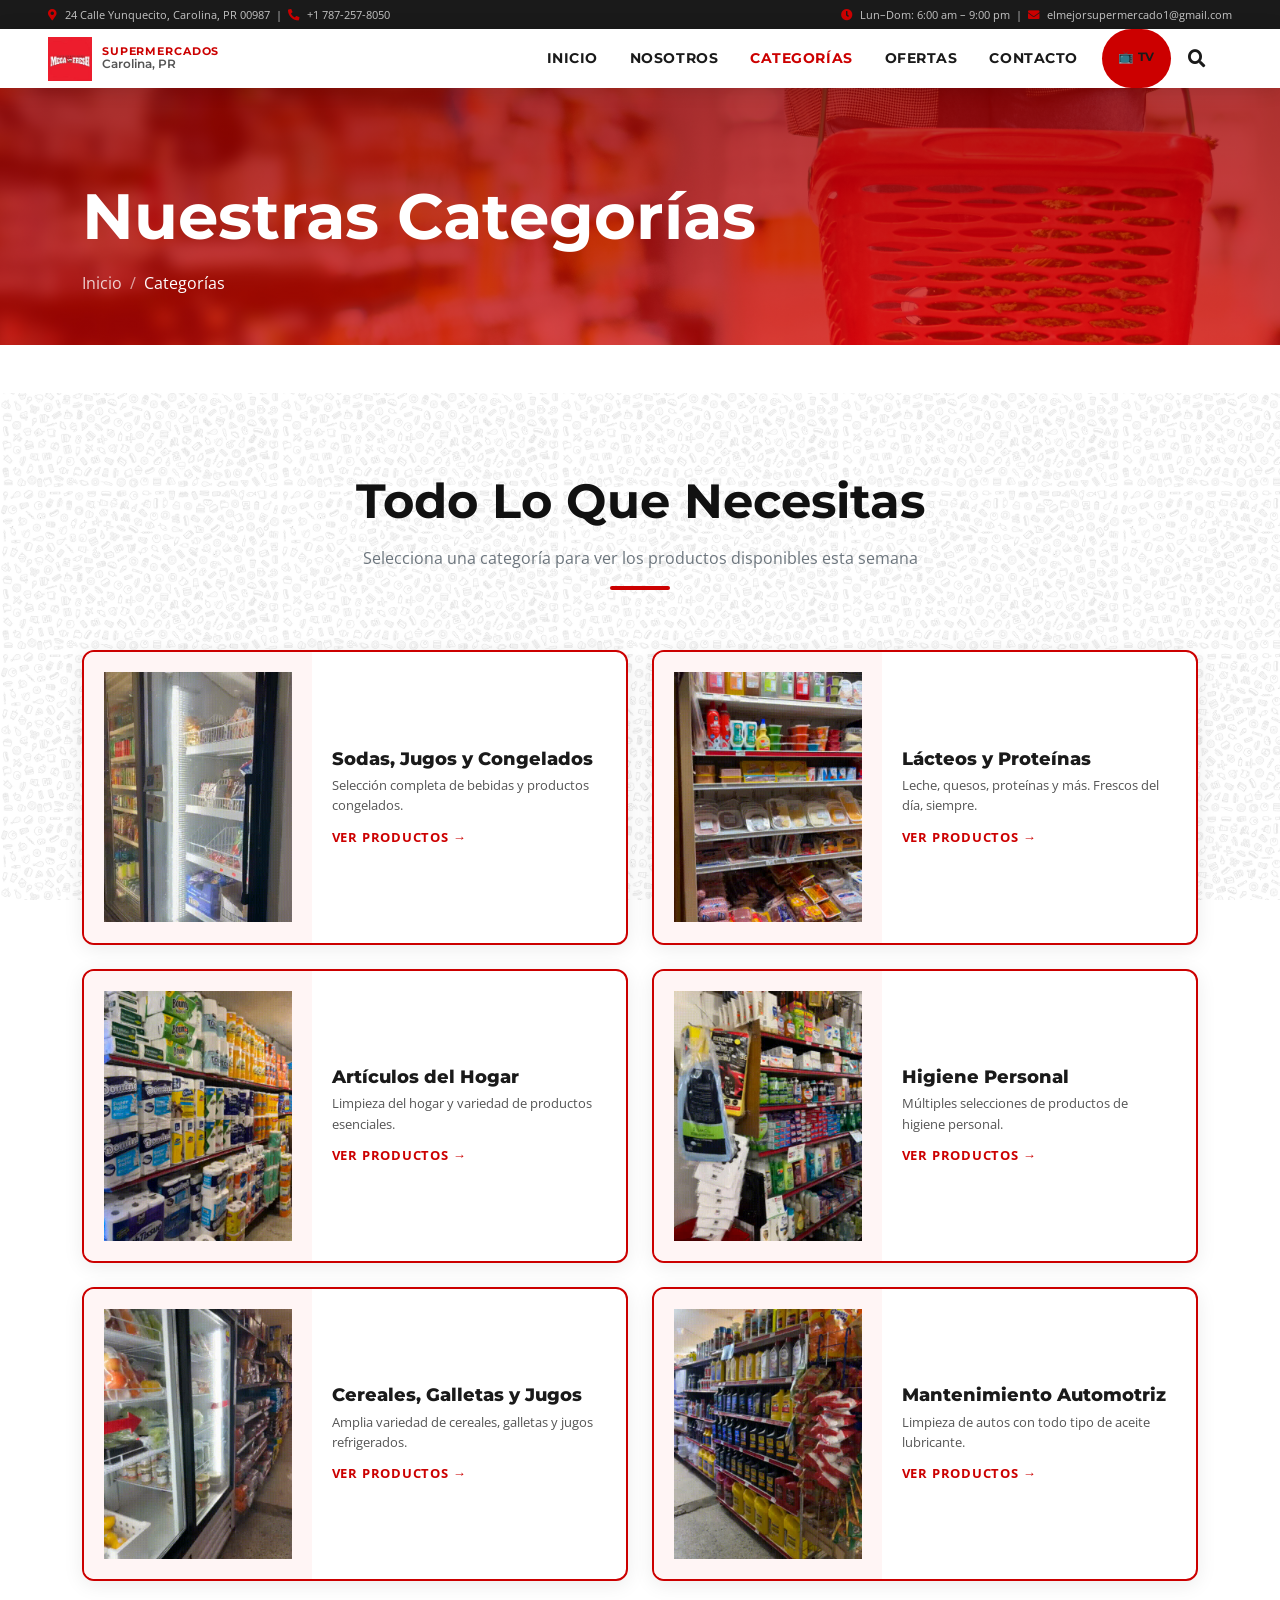
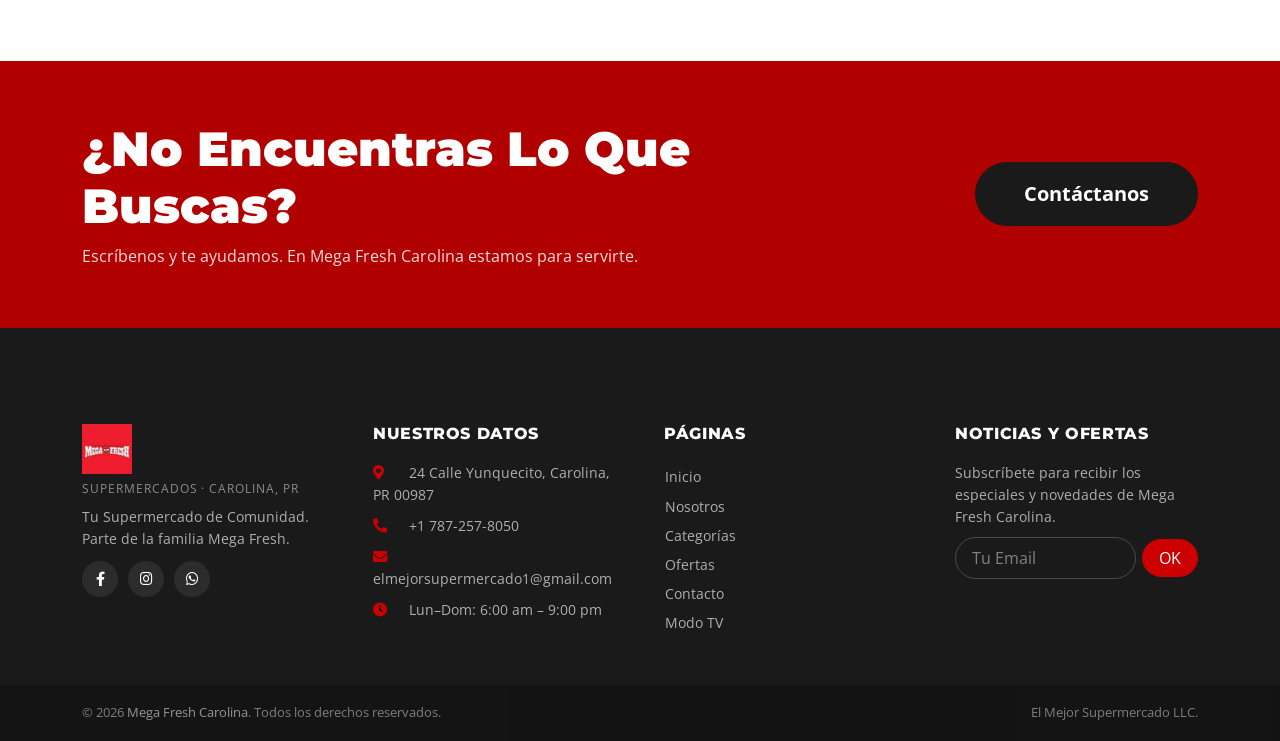
<file: categorias.html>
<!DOCTYPE html>
<html lang="es">
<head>
  <meta charset="utf-8">
  <title>Categorías | Mega Fresh Carolina — El Mejor Supermercado</title>
  <meta name="viewport" content="width=device-width, initial-scale=1.0">
  <meta name="description" content="Explora las categorías de productos en Mega Fresh Carolina: congelados, lácteos, higiene, limpieza, cereales y más. Carolina, Puerto Rico.">

  <link href="img/favicon.png" rel="icon">
  <link rel="preconnect" href="https://fonts.googleapis.com">
  <link rel="preconnect" href="https://fonts.gstatic.com" crossorigin>
  <link href="https://fonts.googleapis.com/css2?family=Montserrat:wght@700;800;900&family=Open+Sans:wght@400;500;600&display=swap" rel="stylesheet">
  <link href="https://cdnjs.cloudflare.com/ajax/libs/font-awesome/5.10.0/css/all.min.css" rel="stylesheet">
  <link href="https://cdn.jsdelivr.net/npm/bootstrap-icons@1.4.1/font/bootstrap-icons.css" rel="stylesheet">
  <link href="lib/animate/animate.min.css" rel="stylesheet">
  <link href="css/bootstrap.min.css?v=11" rel="stylesheet">
  <link href="css/variables.css?v=11" rel="stylesheet">
  <link href="css/base.css?v=11" rel="stylesheet">
  <link href="css/components.css?v=11" rel="stylesheet">
  <link href="css/responsive.css?v=11" rel="stylesheet">
</head>
<body>

<!-- Spinner -->
<div id="spinner" class="show bg-white position-fixed translate-middle w-100 vh-100 top-50 start-50 d-flex align-items-center justify-content-center">
  <div class="spinner-border text-primary" role="status"><span class="visually-hidden">Cargando...</span></div>
</div>

<!-- Search Overlay -->
<div id="search-overlay" role="dialog" aria-modal="true" aria-label="Buscar productos">
  <button class="btn-close-search" id="close-search" aria-label="Cerrar búsqueda">&times;</button>
  <div class="search-inner">
    <input type="search" id="search-input" placeholder="Buscar productos, categorías..." autocomplete="off" aria-label="Buscar">
    <div id="search-results" role="listbox"></div>
  </div>
</div>

<!-- Top Bar -->
<div class="top-bar d-none d-lg-flex justify-content-between align-items-center px-5">
  <small><i class="fa fa-map-marker-alt me-2"></i>24 Calle Yunquecito, Carolina, PR 00987 &nbsp;|&nbsp; <i class="fa fa-phone-alt me-2"></i>+1 787-257-8050</small>
  <small><i class="fa fa-clock me-2"></i>Lun–Dom: 6:00 am – 9:00 pm &nbsp;|&nbsp; <i class="fa fa-envelope me-2"></i>elmejorsupermercado1&#64;gmail.com</small>
</div>

<!-- Navbar -->
<nav class="navbar navbar-expand-lg py-lg-0 px-lg-5 sticky-top" aria-label="Navegación principal">
  <a href="index.html" class="navbar-brand ms-4 ms-lg-0" aria-label="Mega Fresh Carolina">
    <div class="mega-fresh-logo">
      <img src="img/megaFreshSmallLogo.jpg" alt="Mega Fresh" class="navbar-logo-img" width="80" height="44">
      <div class="logo-text-block">
        <span class="logo-subtitle">Supermercados</span>
        <span class="logo-location">Carolina, PR</span>
      </div>
    </div>
  </a>
  <div class="d-flex align-items-center gap-2 ms-auto me-3 d-lg-none">
    <button class="btn-search-nav" id="open-search-mobile" aria-label="Buscar"><i class="fa fa-search"></i></button>
    <button class="navbar-toggler" type="button" data-bs-toggle="collapse" data-bs-target="#navbarCollapse" aria-controls="navbarCollapse" aria-expanded="false" aria-label="Abrir menú">
      <span class="navbar-toggler-icon"></span>
    </button>
  </div>
  <div class="collapse navbar-collapse" id="navbarCollapse">
    <div class="navbar-nav ms-auto p-4 p-lg-0">
      <a href="index.html"      class="nav-item nav-link">Inicio</a>
      <a href="nosotros.html"   class="nav-item nav-link">Nosotros</a>
      <a href="categorias.html" class="nav-item nav-link active" aria-current="page">Categorías</a>
      <a href="ofertas.html"    class="nav-item nav-link">Ofertas</a>
      <a href="contacto.html"   class="nav-item nav-link">Contacto</a>
      <a href="tv.html"         class="nav-item nav-link nav-tv-link">&#128250; TV</a>
    </div>
    <button class="btn-search-nav d-none d-lg-block ms-2 me-3" id="open-search" aria-label="Buscar"><i class="fa fa-search"></i></button>
  </div>
</nav>

<!-- Page Header -->
<div class="page-header mb-5">
  <div class="container">
    <h1 class="display-3 mb-3">Nuestras Categorías</h1>
    <nav aria-label="Ruta de navegación">
      <ol class="breadcrumb mb-0">
        <li class="breadcrumb-item"><a href="index.html">Inicio</a></li>
        <li class="breadcrumb-item active" aria-current="page">Categorías</li>
      </ol>
    </nav>
  </div>
</div>

<!-- Categories Grid -->
<section class="section-py">
  <div class="container">
    <div class="section-header text-center mx-auto mb-5" style="max-width:600px;">
      <h2 class="display-5">Todo Lo Que Necesitas</h2>
      <p class="text-muted mt-3">Selecciona una categoría para ver los productos disponibles esta semana</p>
    </div>
    <div class="row g-4">
      <div class="col-lg-6 col-md-6 animate-on-scroll animate-delay-1">
        <a href="ofertas.html?cat=L%C3%A1cteos" class="category-card">
          <div class="category-card-img-wrap"><video class="category-video" src="img/video/congelados.mp4" poster="img/video/congelados.jpg" autoplay muted loop playsinline preload="metadata" aria-label="Sodas, Jugos y Congelados"></video></div>
          <div class="category-card-body">
            <h4>Sodas, Jugos y Congelados</h4>
            <p>Selección completa de bebidas y productos congelados.</p>
            <span class="cat-link">Ver productos &rarr;</span>
          </div>
        </a>
      </div>
      <div class="col-lg-6 col-md-6 animate-on-scroll animate-delay-2">
        <a href="ofertas.html?cat=Carnes" class="category-card">
          <div class="category-card-img-wrap"><video class="category-video" src="img/video/neveras.mp4" poster="img/video/neveras.jpg" autoplay muted loop playsinline preload="metadata" aria-label="Lácteos y Proteínas"></video></div>
          <div class="category-card-body">
            <h4>Lácteos y Proteínas</h4>
            <p>Leche, quesos, proteínas y más. Frescos del día, siempre.</p>
            <span class="cat-link">Ver productos &rarr;</span>
          </div>
        </a>
      </div>
      <div class="col-lg-6 col-md-6 animate-on-scroll animate-delay-3">
        <a href="ofertas.html?cat=Hogar" class="category-card">
          <div class="category-card-img-wrap"><video class="category-video" src="img/video/limpieza.mp4" poster="img/video/limpieza.jpg" autoplay muted loop playsinline preload="metadata" aria-label="Artículos del Hogar"></video></div>
          <div class="category-card-body">
            <h4>Artículos del Hogar</h4>
            <p>Limpieza del hogar y variedad de productos esenciales.</p>
            <span class="cat-link">Ver productos &rarr;</span>
          </div>
        </a>
      </div>
      <div class="col-lg-6 col-md-6 animate-on-scroll animate-delay-1">
        <a href="ofertas.html?cat=Hogar" class="category-card">
          <div class="category-card-img-wrap"><video class="category-video" src="img/video/hygiene.mp4" poster="img/video/hygiene.jpg" autoplay muted loop playsinline preload="metadata" aria-label="Higiene Personal"></video></div>
          <div class="category-card-body">
            <h4>Higiene Personal</h4>
            <p>Múltiples selecciones de productos de higiene personal.</p>
            <span class="cat-link">Ver productos &rarr;</span>
          </div>
        </a>
      </div>
      <div class="col-lg-6 col-md-6 animate-on-scroll animate-delay-2">
        <a href="ofertas.html?cat=Gustitos" class="category-card">
          <div class="category-card-img-wrap"><video class="category-video" src="img/video/grains.mp4" poster="img/video/grains.jpg" autoplay muted loop playsinline preload="metadata" aria-label="Cereales, Galletas y Jugos"></video></div>
          <div class="category-card-body">
            <h4>Cereales, Galletas y Jugos</h4>
            <p>Amplia variedad de cereales, galletas y jugos refrigerados.</p>
            <span class="cat-link">Ver productos &rarr;</span>
          </div>
        </a>
      </div>
      <div class="col-lg-6 col-md-6 animate-on-scroll animate-delay-3">
        <a href="ofertas.html" class="category-card">
          <div class="category-card-img-wrap"><video class="category-video" src="img/video/auto.mp4" poster="img/video/auto.jpg" autoplay muted loop playsinline preload="metadata" aria-label="Mantenimiento Automotriz"></video></div>
          <div class="category-card-body">
            <h4>Mantenimiento Automotriz</h4>
            <p>Limpieza de autos con todo tipo de aceite lubricante.</p>
            <span class="cat-link">Ver productos &rarr;</span>
          </div>
        </a>
      </div>
    </div>
  </div>
</section>

<!-- CTA Band -->
<div class="cta-band">
  <div class="container">
    <div class="row g-4 align-items-center">
      <div class="col-md-7">
        <h2 class="display-5">¿No Encuentras Lo Que Buscas?</h2>
        <p class="mb-0">Escríbenos y te ayudamos. En Mega Fresh Carolina estamos para servirte.</p>
      </div>
      <div class="col-md-5 text-md-end">
        <a href="contacto.html" class="btn btn-secondary rounded-pill py-3 px-5 btn-lg">Contáctanos</a>
      </div>
    </div>
  </div>
</div>

<!-- Footer -->
<footer class="footer pt-5">
  <div class="container py-5">
    <div class="row g-5">
      <div class="col-lg-3 col-md-6">
        <img src="img/megaFreshSmallLogo.jpg" alt="Mega Fresh Carolina" class="footer-logo-img" loading="lazy">
        <span class="footer-brand-sub">Supermercados · Carolina, PR</span>
        <p class="mt-2">Tu Supermercado de Comunidad.<br>Parte de la familia Mega Fresh.</p>
        <div class="footer-social">
          <a href="#" aria-label="Facebook"><i class="fab fa-facebook-f"></i></a>
          <a href="#" aria-label="Instagram"><i class="fab fa-instagram"></i></a>
          <a href="#" aria-label="WhatsApp"><i class="fab fa-whatsapp"></i></a>
        </div>
      </div>
      <div class="col-lg-3 col-md-6">
        <h4>Nuestros Datos</h4>
        <p><i class="fa fa-map-marker-alt me-3"></i>24 Calle Yunquecito, Carolina, PR 00987</p>
        <p><i class="fa fa-phone-alt me-3"></i>+1 787-257-8050</p>
        <p><i class="fa fa-envelope me-3"></i>elmejorsupermercado1&#64;gmail.com</p>
        <p><i class="fa fa-clock me-3"></i>Lun–Dom: 6:00 am – 9:00 pm</p>
      </div>
      <div class="col-lg-3 col-md-6">
        <h4>Páginas</h4>
        <a class="btn btn-link" href="index.html">Inicio</a>
        <a class="btn btn-link" href="nosotros.html">Nosotros</a>
        <a class="btn btn-link" href="categorias.html">Categorías</a>
        <a class="btn btn-link" href="ofertas.html">Ofertas</a>
        <a class="btn btn-link" href="contacto.html">Contacto</a>
        <a class="btn btn-link" href="tv.html">Modo TV</a>
      </div>
      <div class="col-lg-3 col-md-6">
        <h4>Noticias y Ofertas</h4>
        <p>Subscríbete para recibir los especiales y novedades de Mega Fresh Carolina.</p>
        <div class="footer-newsletter">
          <input class="form-control bg-transparent py-2 ps-3" type="email" placeholder="Tu Email" aria-label="Email newsletter" maxlength="100">
          <button type="button" class="btn btn-primary px-3">OK</button>
        </div>
      </div>
    </div>
  </div>
  <div class="copyright">
    <div class="container">
      <div class="row">
        <div class="col-md-6 text-center text-md-start mb-2 mb-md-0">
          &copy; <script>document.write(new Date().getFullYear())</script> <a href="index.html">Mega Fresh Carolina</a>. Todos los derechos reservados.
        </div>
        <div class="col-md-6 text-center text-md-end">El Mejor Supermercado LLC.</div>
      </div>
    </div>
  </div>
</footer>

<a href="#" class="back-to-top" aria-label="Volver arriba"><i class="bi bi-arrow-up"></i></a>

<script src="https://code.jquery.com/jquery-3.4.1.min.js" defer></script>
<script src="https://cdn.jsdelivr.net/npm/bootstrap@5.0.0/dist/js/bootstrap.bundle.min.js" defer></script>
<script src="js/data.js?v=11"></script>
<script src="js/main.js?v=11" defer></script>
<script src="js/search.js?v=11" defer></script>
</body>
</html>
</file>
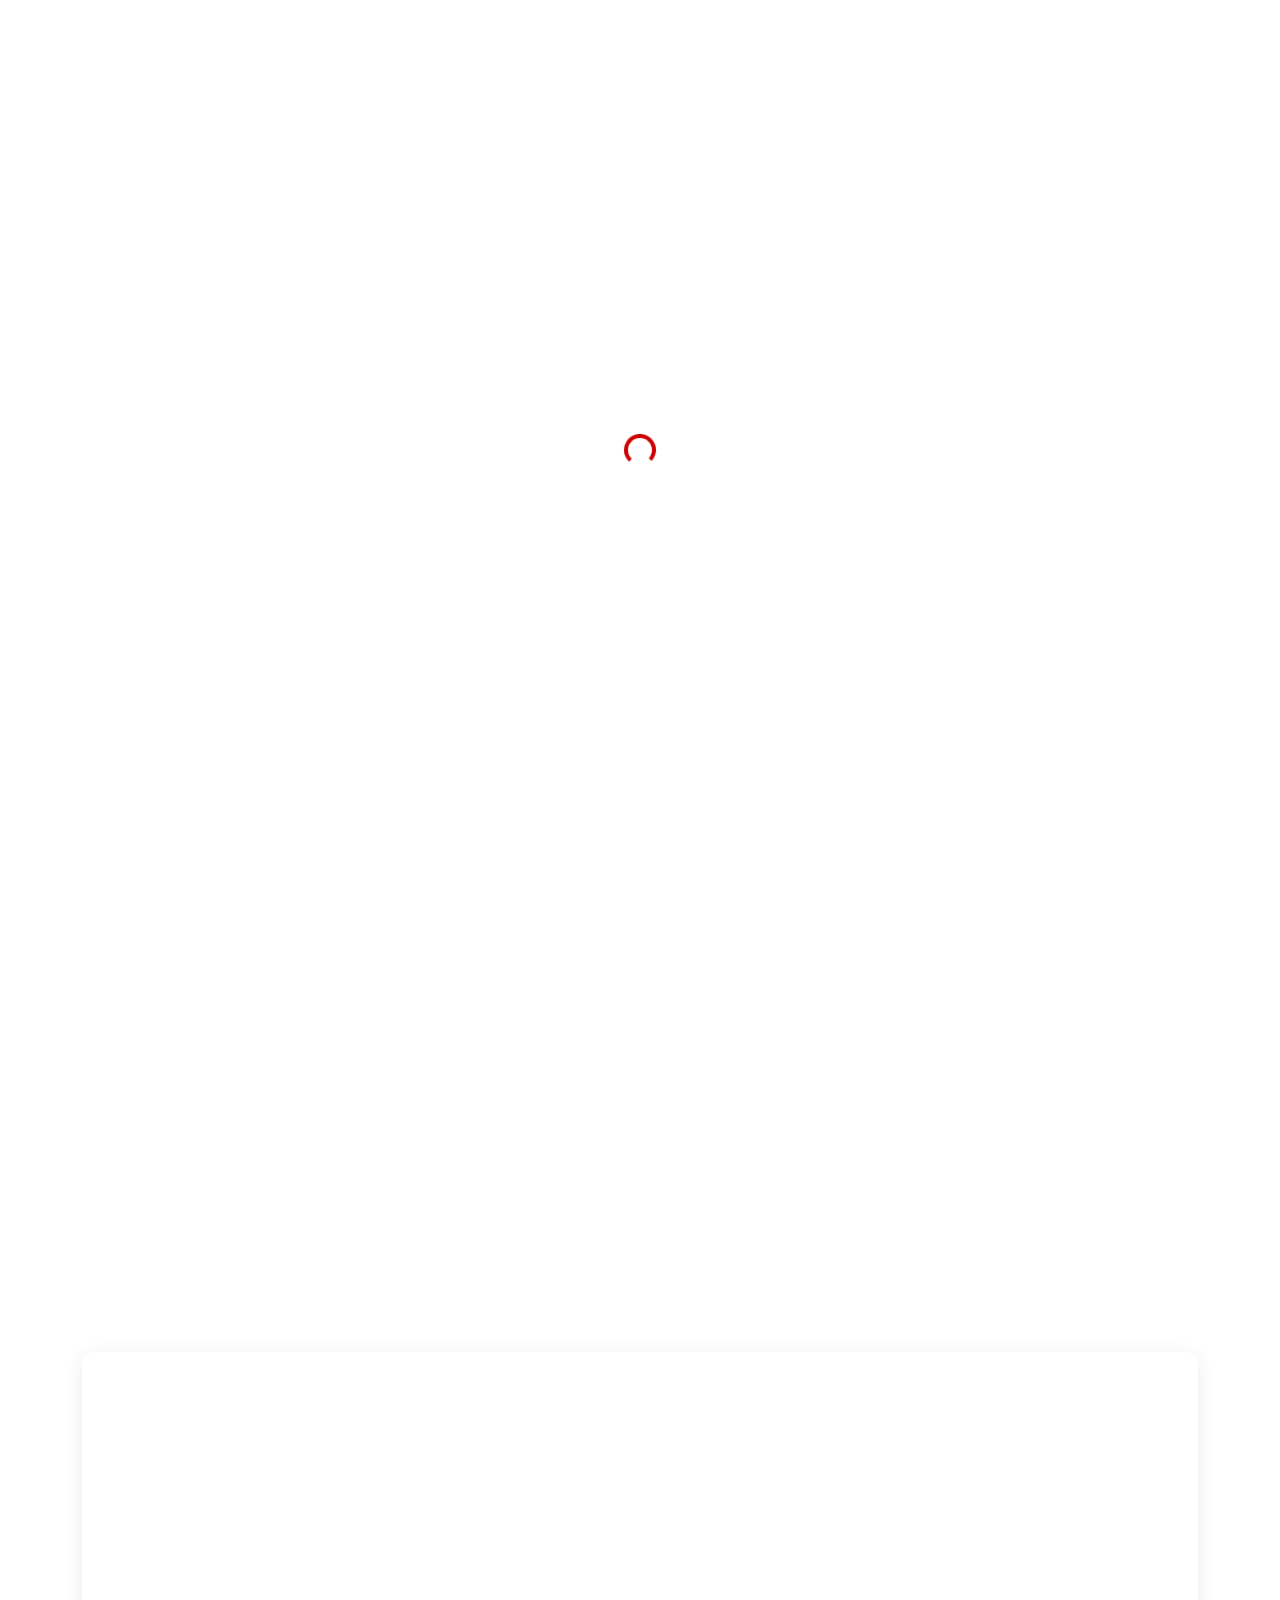
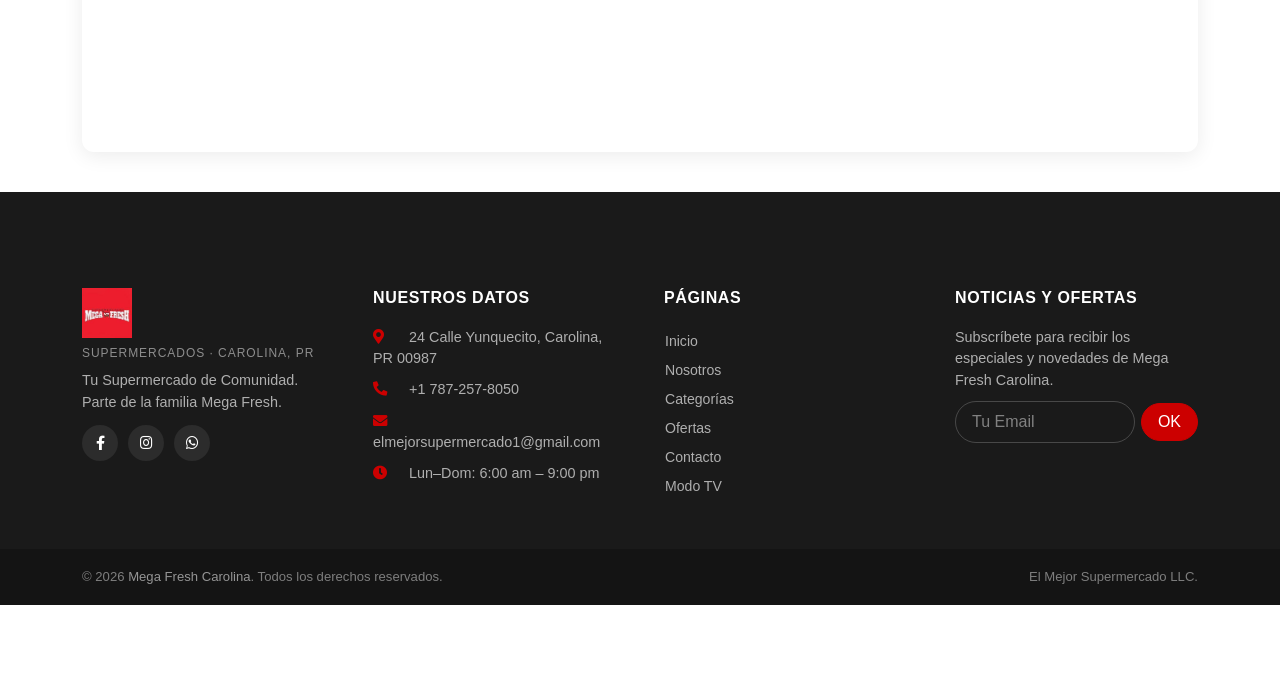
<file: contact.html>
<!DOCTYPE html>
<html lang="es">
<head>
  <meta charset="utf-8">
  <meta http-equiv="refresh" content="0;url=contacto.html">
  <title>Redirigiendo... | Mega Fresh Carolina</title>
</head>
<body>
  <p>Esta página se movió. <a href="contacto.html">Haz clic aquí</a>.</p>
</body>
</html>
</file>
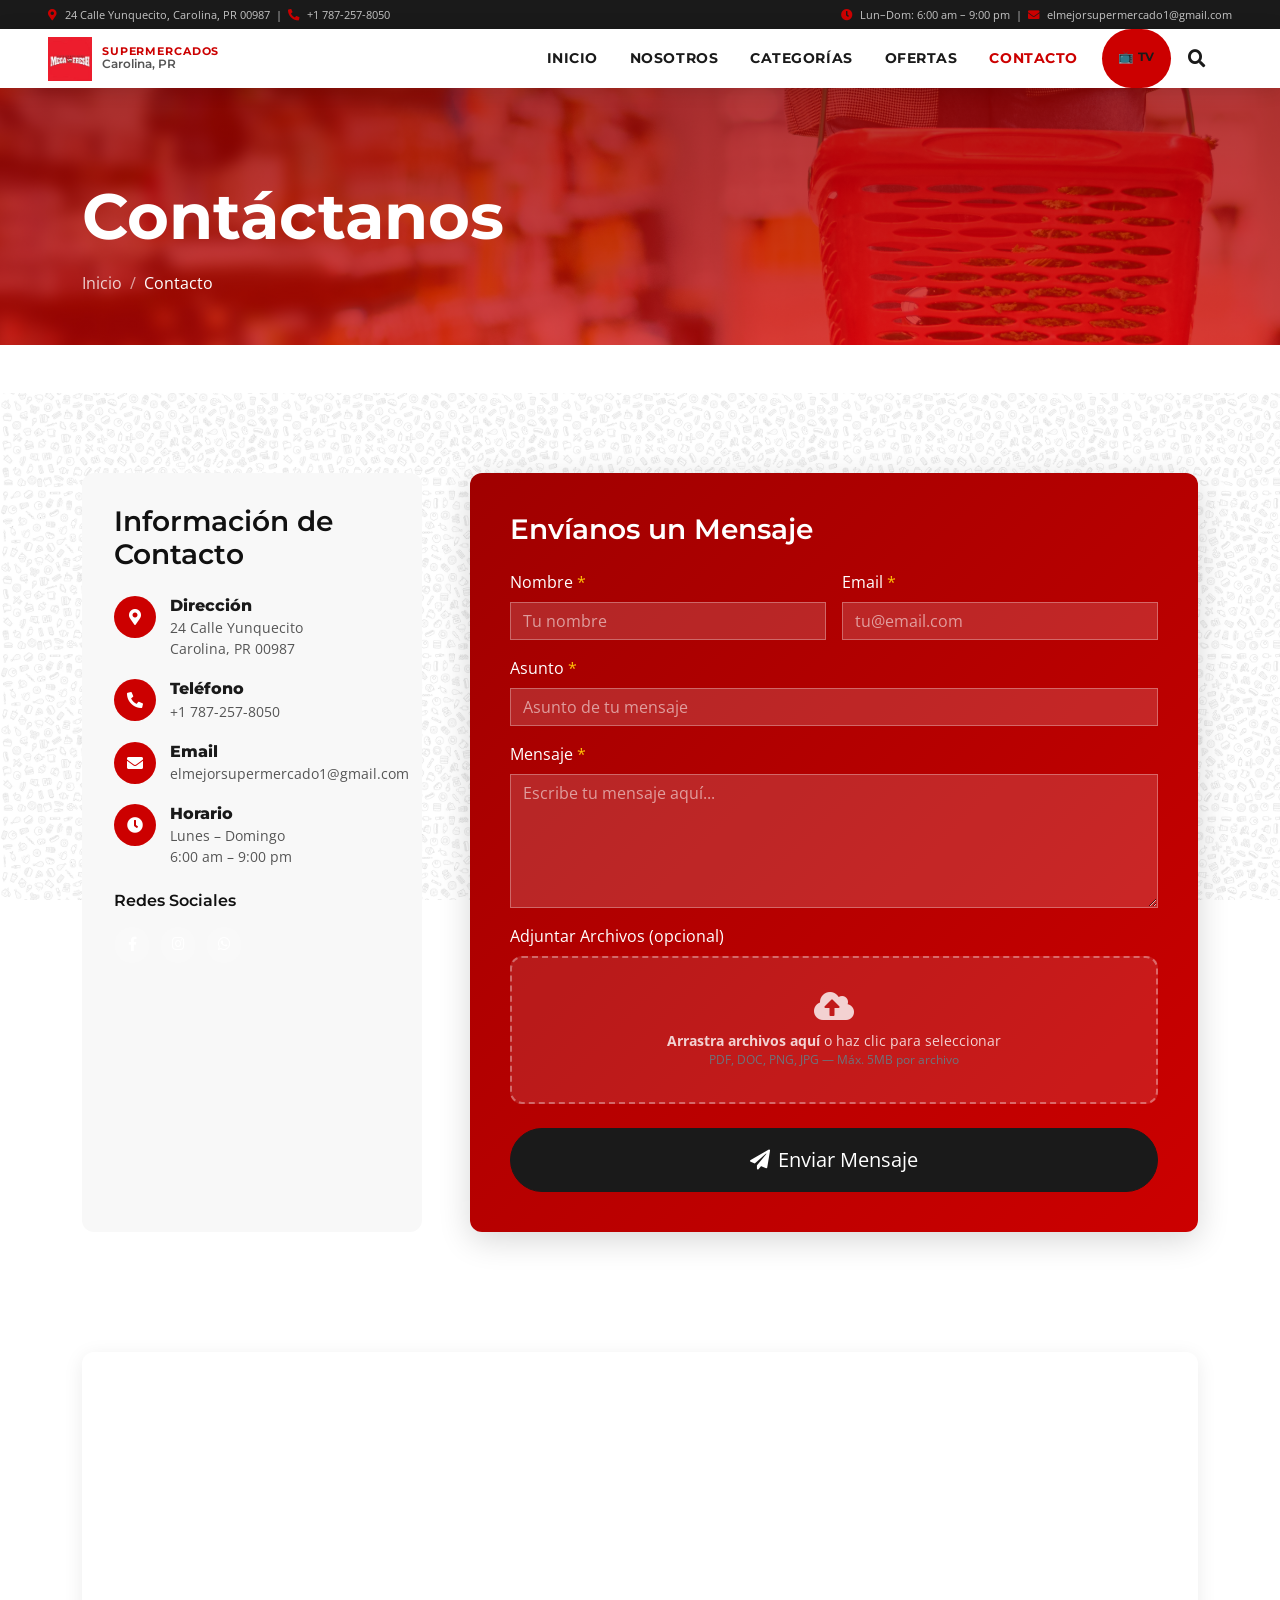
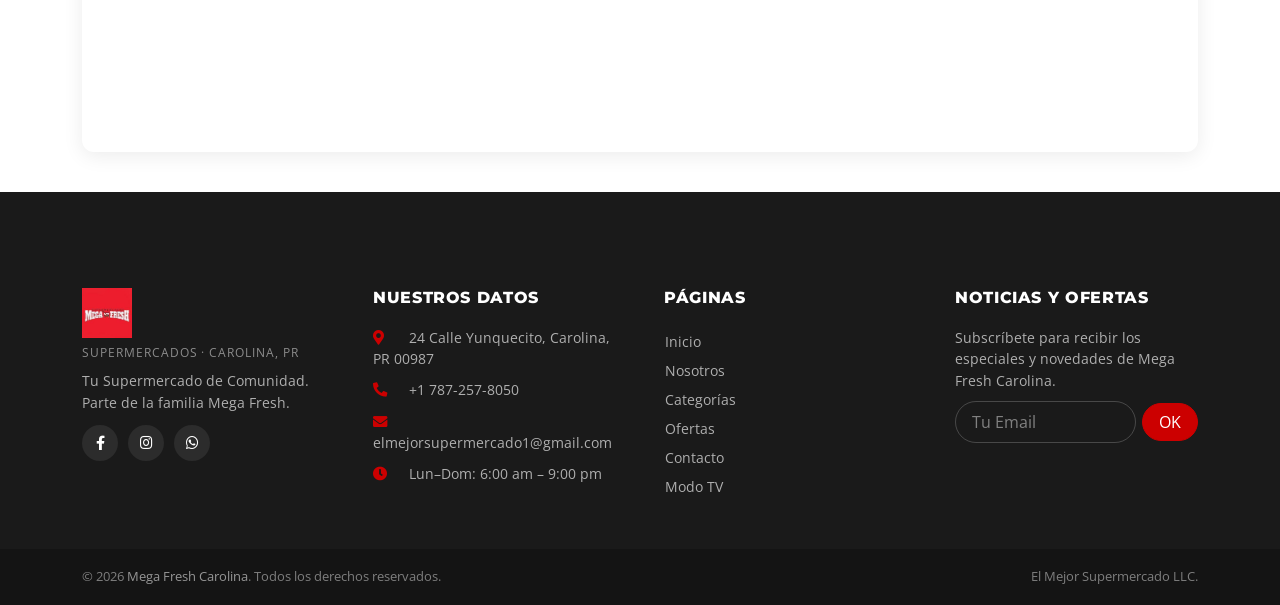
<file: contacto.html>
<!DOCTYPE html>
<html lang="es">
<head>
  <meta charset="utf-8">
  <title>Contacto | Mega Fresh Carolina — El Mejor Supermercado</title>
  <meta name="viewport" content="width=device-width, initial-scale=1.0">
  <meta name="description" content="Contáctanos en Mega Fresh Carolina. Estamos en 24 Calle Yunquecito, Carolina, PR. Llámanos al +1 787-257-8050 o escríbenos.">

  <link href="img/favicon.png" rel="icon">
  <link rel="preconnect" href="https://fonts.googleapis.com">
  <link rel="preconnect" href="https://fonts.gstatic.com" crossorigin>
  <link href="https://fonts.googleapis.com/css2?family=Montserrat:wght@700;800;900&family=Open+Sans:wght@400;500;600&display=swap" rel="stylesheet">
  <link href="https://cdnjs.cloudflare.com/ajax/libs/font-awesome/5.10.0/css/all.min.css" rel="stylesheet">
  <link href="https://cdn.jsdelivr.net/npm/bootstrap-icons@1.4.1/font/bootstrap-icons.css" rel="stylesheet">
  <link href="lib/animate/animate.min.css" rel="stylesheet">
  <link href="css/bootstrap.min.css?v=11" rel="stylesheet">
  <link href="css/variables.css?v=11" rel="stylesheet">
  <link href="css/base.css?v=11" rel="stylesheet">
  <link href="css/components.css?v=11" rel="stylesheet">
  <link href="css/pages.css?v=11" rel="stylesheet">
  <link href="css/responsive.css?v=11" rel="stylesheet">
</head>
<body>

<!-- Spinner -->
<div id="spinner" class="show bg-white position-fixed translate-middle w-100 vh-100 top-50 start-50 d-flex align-items-center justify-content-center">
  <div class="spinner-border text-primary" role="status"><span class="visually-hidden">Cargando...</span></div>
</div>

<!-- Search Overlay -->
<div id="search-overlay" role="dialog" aria-modal="true" aria-label="Buscar productos">
  <button class="btn-close-search" id="close-search" aria-label="Cerrar búsqueda">&times;</button>
  <div class="search-inner">
    <input type="search" id="search-input" placeholder="Buscar productos, categorías..." autocomplete="off" aria-label="Buscar">
    <div id="search-results" role="listbox"></div>
  </div>
</div>

<!-- Top Bar -->
<div class="top-bar d-none d-lg-flex justify-content-between align-items-center px-5">
  <small><i class="fa fa-map-marker-alt me-2"></i>24 Calle Yunquecito, Carolina, PR 00987 &nbsp;|&nbsp; <i class="fa fa-phone-alt me-2"></i>+1 787-257-8050</small>
  <small><i class="fa fa-clock me-2"></i>Lun–Dom: 6:00 am – 9:00 pm &nbsp;|&nbsp; <i class="fa fa-envelope me-2"></i>elmejorsupermercado1&#64;gmail.com</small>
</div>

<!-- Navbar -->
<nav class="navbar navbar-expand-lg py-lg-0 px-lg-5 sticky-top" aria-label="Navegación principal">
  <a href="index.html" class="navbar-brand ms-4 ms-lg-0" aria-label="Mega Fresh Carolina">
    <div class="mega-fresh-logo">
      <img src="img/megaFreshSmallLogo.jpg" alt="Mega Fresh" class="navbar-logo-img" width="80" height="44">
      <div class="logo-text-block">
        <span class="logo-subtitle">Supermercados</span>
        <span class="logo-location">Carolina, PR</span>
      </div>
    </div>
  </a>
  <div class="d-flex align-items-center gap-2 ms-auto me-3 d-lg-none">
    <button class="btn-search-nav" id="open-search-mobile" aria-label="Buscar"><i class="fa fa-search"></i></button>
    <button class="navbar-toggler" type="button" data-bs-toggle="collapse" data-bs-target="#navbarCollapse" aria-controls="navbarCollapse" aria-expanded="false" aria-label="Abrir menú">
      <span class="navbar-toggler-icon"></span>
    </button>
  </div>
  <div class="collapse navbar-collapse" id="navbarCollapse">
    <div class="navbar-nav ms-auto p-4 p-lg-0">
      <a href="index.html"      class="nav-item nav-link">Inicio</a>
      <a href="nosotros.html"   class="nav-item nav-link">Nosotros</a>
      <a href="categorias.html" class="nav-item nav-link">Categorías</a>
      <a href="ofertas.html"    class="nav-item nav-link">Ofertas</a>
      <a href="contacto.html"   class="nav-item nav-link active" aria-current="page">Contacto</a>
      <a href="tv.html"         class="nav-item nav-link nav-tv-link">&#128250; TV</a>
    </div>
    <button class="btn-search-nav d-none d-lg-block ms-2 me-3" id="open-search" aria-label="Buscar"><i class="fa fa-search"></i></button>
  </div>
</nav>

<!-- Page Header -->
<div class="page-header mb-5">
  <div class="container">
    <h1 class="display-3 mb-3">Contáctanos</h1>
    <nav aria-label="Ruta de navegación">
      <ol class="breadcrumb mb-0">
        <li class="breadcrumb-item"><a href="index.html">Inicio</a></li>
        <li class="breadcrumb-item active" aria-current="page">Contacto</li>
      </ol>
    </nav>
  </div>
</div>

<!-- Contact Section -->
<section class="section-py">
  <div class="container">
    <div class="row g-5">

      <!-- Contact Info -->
      <div class="col-lg-4 animate-on-scroll">
        <div class="contact-info-card h-100">
          <h3 class="mb-4">Información de Contacto</h3>

          <div class="contact-info-item">
            <div class="contact-info-icon"><i class="fa fa-map-marker-alt"></i></div>
            <div class="contact-info-text">
              <h6>Dirección</h6>
              <p>24 Calle Yunquecito<br>Carolina, PR 00987</p>
            </div>
          </div>

          <div class="contact-info-item">
            <div class="contact-info-icon"><i class="fa fa-phone-alt"></i></div>
            <div class="contact-info-text">
              <h6>Teléfono</h6>
              <p>+1 787-257-8050</p>
            </div>
          </div>

          <div class="contact-info-item">
            <div class="contact-info-icon"><i class="fa fa-envelope"></i></div>
            <div class="contact-info-text">
              <h6>Email</h6>
              <p>elmejorsupermercado1&#64;gmail&#46;com</p>
            </div>
          </div>

          <div class="contact-info-item">
            <div class="contact-info-icon"><i class="fa fa-clock"></i></div>
            <div class="contact-info-text">
              <h6>Horario</h6>
              <p>Lunes – Domingo<br>6:00 am – 9:00 pm</p>
            </div>
          </div>

          <div class="mt-4">
            <h6 class="mb-3">Redes Sociales</h6>
            <div class="footer-social">
              <a href="#" aria-label="Facebook"><i class="fab fa-facebook-f"></i></a>
              <a href="#" aria-label="Instagram"><i class="fab fa-instagram"></i></a>
              <a href="#" aria-label="WhatsApp"><i class="fab fa-whatsapp"></i></a>
            </div>
          </div>
        </div>
      </div>

      <!-- Contact Form -->
      <div class="col-lg-8 animate-on-scroll animate-delay-2">
        <div class="contact-form-card">
        <!-- Success Banner (shown if ?sent=true) -->
        <div id="form-success" role="alert">
          <i class="fa fa-check-circle me-2"></i>
          <strong>¡Mensaje enviado!</strong> Nos pondremos en contacto contigo pronto.
        </div>

        <h3 class="mb-4 text-white">Envíanos un Mensaje</h3>

        <!-- FormSubmit.co form — works on GitHub Pages (no PHP needed) -->
        <form
          action="https://formsubmit.co/elmejorsupermercado1@gmail.com"
          method="POST"
          enctype="multipart/form-data"
          id="contact-form"
          novalidate
        >
          <!-- FormSubmit config -->
          <input type="hidden" name="_subject" value="Nuevo mensaje — Mega Fresh Carolina Website">
          <input type="hidden" name="_next" value="https://superelmejor.com/contacto.html?sent=true">
          <input type="hidden" name="_template" value="box">
          <!-- Honeypot -->
          <input type="text" name="_honey" style="display:none" tabindex="-1" autocomplete="off">

          <div class="row g-3 mb-3">
            <div class="col-md-6">
              <label for="name" class="form-label fw-semibold text-white">Nombre <span class="text-warning">*</span></label>
              <input type="text" class="form-control contact-form-input" id="name" name="name" placeholder="Tu nombre" required maxlength="100" autocomplete="name">
              <div class="invalid-feedback">Por favor ingresa tu nombre.</div>
            </div>
            <div class="col-md-6">
              <label for="email" class="form-label fw-semibold text-white">Email <span class="text-warning">*</span></label>
              <input type="email" class="form-control contact-form-input" id="email" name="email" placeholder="tu@email.com" required maxlength="100" autocomplete="email">
              <div class="invalid-feedback">Por favor ingresa un email válido.</div>
            </div>
          </div>

          <div class="mb-3">
            <label for="subject" class="form-label fw-semibold text-white">Asunto <span class="text-warning">*</span></label>
            <input type="text" class="form-control contact-form-input" id="subject" name="subject" placeholder="Asunto de tu mensaje" required maxlength="200">
            <div class="invalid-feedback">Por favor ingresa el asunto.</div>
          </div>

          <div class="mb-3">
            <label for="message" class="form-label fw-semibold text-white">Mensaje <span class="text-warning">*</span></label>
            <textarea class="form-control contact-form-input" id="message" name="message" rows="5" placeholder="Escribe tu mensaje aquí..." required maxlength="5000"></textarea>
            <div class="invalid-feedback">Por favor escribe tu mensaje.</div>
          </div>

          <!-- File Upload -->
          <div class="mb-4">
            <label class="form-label fw-semibold text-white">Adjuntar Archivos (opcional)</label>
            <div class="file-upload-area" id="file-upload-area" role="button" tabindex="0" aria-label="Área de carga de archivos">
              <i class="fa fa-cloud-upload-alt"></i>
              <p><strong>Arrastra archivos aquí</strong> o haz clic para seleccionar</p>
              <p class="text-muted" style="font-size:0.78rem;">PDF, DOC, PNG, JPG — Máx. 5MB por archivo</p>
              <input type="file" name="attachment" id="file-input" multiple accept=".pdf,.doc,.docx,.png,.jpg,.jpeg" style="display:none" aria-label="Seleccionar archivos">
            </div>
            <div id="file-list" aria-live="polite"></div>
            <div class="invalid-feedback d-block" id="file-error" style="display:none;"></div>
          </div>

          <button type="submit" class="btn btn-secondary rounded-pill py-3 px-5 btn-lg w-100">
            <i class="fa fa-paper-plane me-2"></i>Enviar Mensaje
          </button>
        </form>
        </div><!-- /.contact-form-card -->
      </div>
    </div>
  </div>
</section>

<!-- Map -->
<section class="section-py-sm bg-light-section">
  <div class="container">
    <div class="map-container">
      <iframe
        src="https://www.google.com/maps/embed?pb=!1m18!1m12!1m3!1d3784.8!2d-65.9449533!3d18.373229!2m3!1f0!2f0!3f0!3m2!1i1024!2i768!4f13.1!3m3!1m2!1s0x8c0360d18898baf5%3A0x129389392a5212cf!2sEl+Mejor+Supermercado!5e0!3m2!1ses!2sus!4v1"
        width="100%"
        height="400"
        style="border:0;"
        allowfullscreen=""
        loading="lazy"
        referrerpolicy="no-referrer-when-downgrade"
        title="Ubicación de Mega Fresh Carolina"
      ></iframe>
    </div>
  </div>
</section>

<!-- Footer -->
<footer class="footer pt-5">
  <div class="container py-5">
    <div class="row g-5">
      <div class="col-lg-3 col-md-6">
        <img src="img/megaFreshSmallLogo.jpg" alt="Mega Fresh Carolina" class="footer-logo-img" loading="lazy">
        <span class="footer-brand-sub">Supermercados · Carolina, PR</span>
        <p class="mt-2">Tu Supermercado de Comunidad.<br>Parte de la familia Mega Fresh.</p>
        <div class="footer-social">
          <a href="#" aria-label="Facebook"><i class="fab fa-facebook-f"></i></a>
          <a href="#" aria-label="Instagram"><i class="fab fa-instagram"></i></a>
          <a href="#" aria-label="WhatsApp"><i class="fab fa-whatsapp"></i></a>
        </div>
      </div>
      <div class="col-lg-3 col-md-6">
        <h4>Nuestros Datos</h4>
        <p><i class="fa fa-map-marker-alt me-3"></i>24 Calle Yunquecito, Carolina, PR 00987</p>
        <p><i class="fa fa-phone-alt me-3"></i>+1 787-257-8050</p>
        <p><i class="fa fa-envelope me-3"></i>elmejorsupermercado1&#64;gmail.com</p>
        <p><i class="fa fa-clock me-3"></i>Lun–Dom: 6:00 am – 9:00 pm</p>
      </div>
      <div class="col-lg-3 col-md-6">
        <h4>Páginas</h4>
        <a class="btn btn-link" href="index.html">Inicio</a>
        <a class="btn btn-link" href="nosotros.html">Nosotros</a>
        <a class="btn btn-link" href="categorias.html">Categorías</a>
        <a class="btn btn-link" href="ofertas.html">Ofertas</a>
        <a class="btn btn-link" href="contacto.html">Contacto</a>
        <a class="btn btn-link" href="tv.html">Modo TV</a>
      </div>
      <div class="col-lg-3 col-md-6">
        <h4>Noticias y Ofertas</h4>
        <p>Subscríbete para recibir los especiales y novedades de Mega Fresh Carolina.</p>
        <div class="footer-newsletter">
          <input class="form-control bg-transparent py-2 ps-3" type="email" placeholder="Tu Email" aria-label="Email newsletter" maxlength="100">
          <button type="button" class="btn btn-primary px-3">OK</button>
        </div>
      </div>
    </div>
  </div>
  <div class="copyright">
    <div class="container">
      <div class="row">
        <div class="col-md-6 text-center text-md-start mb-2 mb-md-0">
          &copy; <script>document.write(new Date().getFullYear())</script> <a href="index.html">Mega Fresh Carolina</a>. Todos los derechos reservados.
        </div>
        <div class="col-md-6 text-center text-md-end">El Mejor Supermercado LLC.</div>
      </div>
    </div>
  </div>
</footer>

<a href="#" class="back-to-top" aria-label="Volver arriba"><i class="bi bi-arrow-up"></i></a>

<script src="https://code.jquery.com/jquery-3.4.1.min.js" defer></script>
<script src="https://cdn.jsdelivr.net/npm/bootstrap@5.0.0/dist/js/bootstrap.bundle.min.js" defer></script>
<script src="js/data.js?v=11"></script>
<script src="js/main.js?v=11" defer></script>
<script src="js/search.js?v=11" defer></script>

<!-- Show success banner if redirected from FormSubmit.co -->
<script>
if (window.location.search.indexOf('sent=true') !== -1) {
  document.getElementById('form-success').classList.add('show');
  window.scrollTo({ top: 0, behavior: 'smooth' });
}

// Bootstrap form validation
(function() {
  var form = document.getElementById('contact-form');
  if (!form) return;
  form.addEventListener('submit', function(e) {
    if (!form.checkValidity()) {
      e.preventDefault();
      e.stopPropagation();
    }
    form.classList.add('was-validated');
  });
})();
</script>
</body>
</html>
</file>
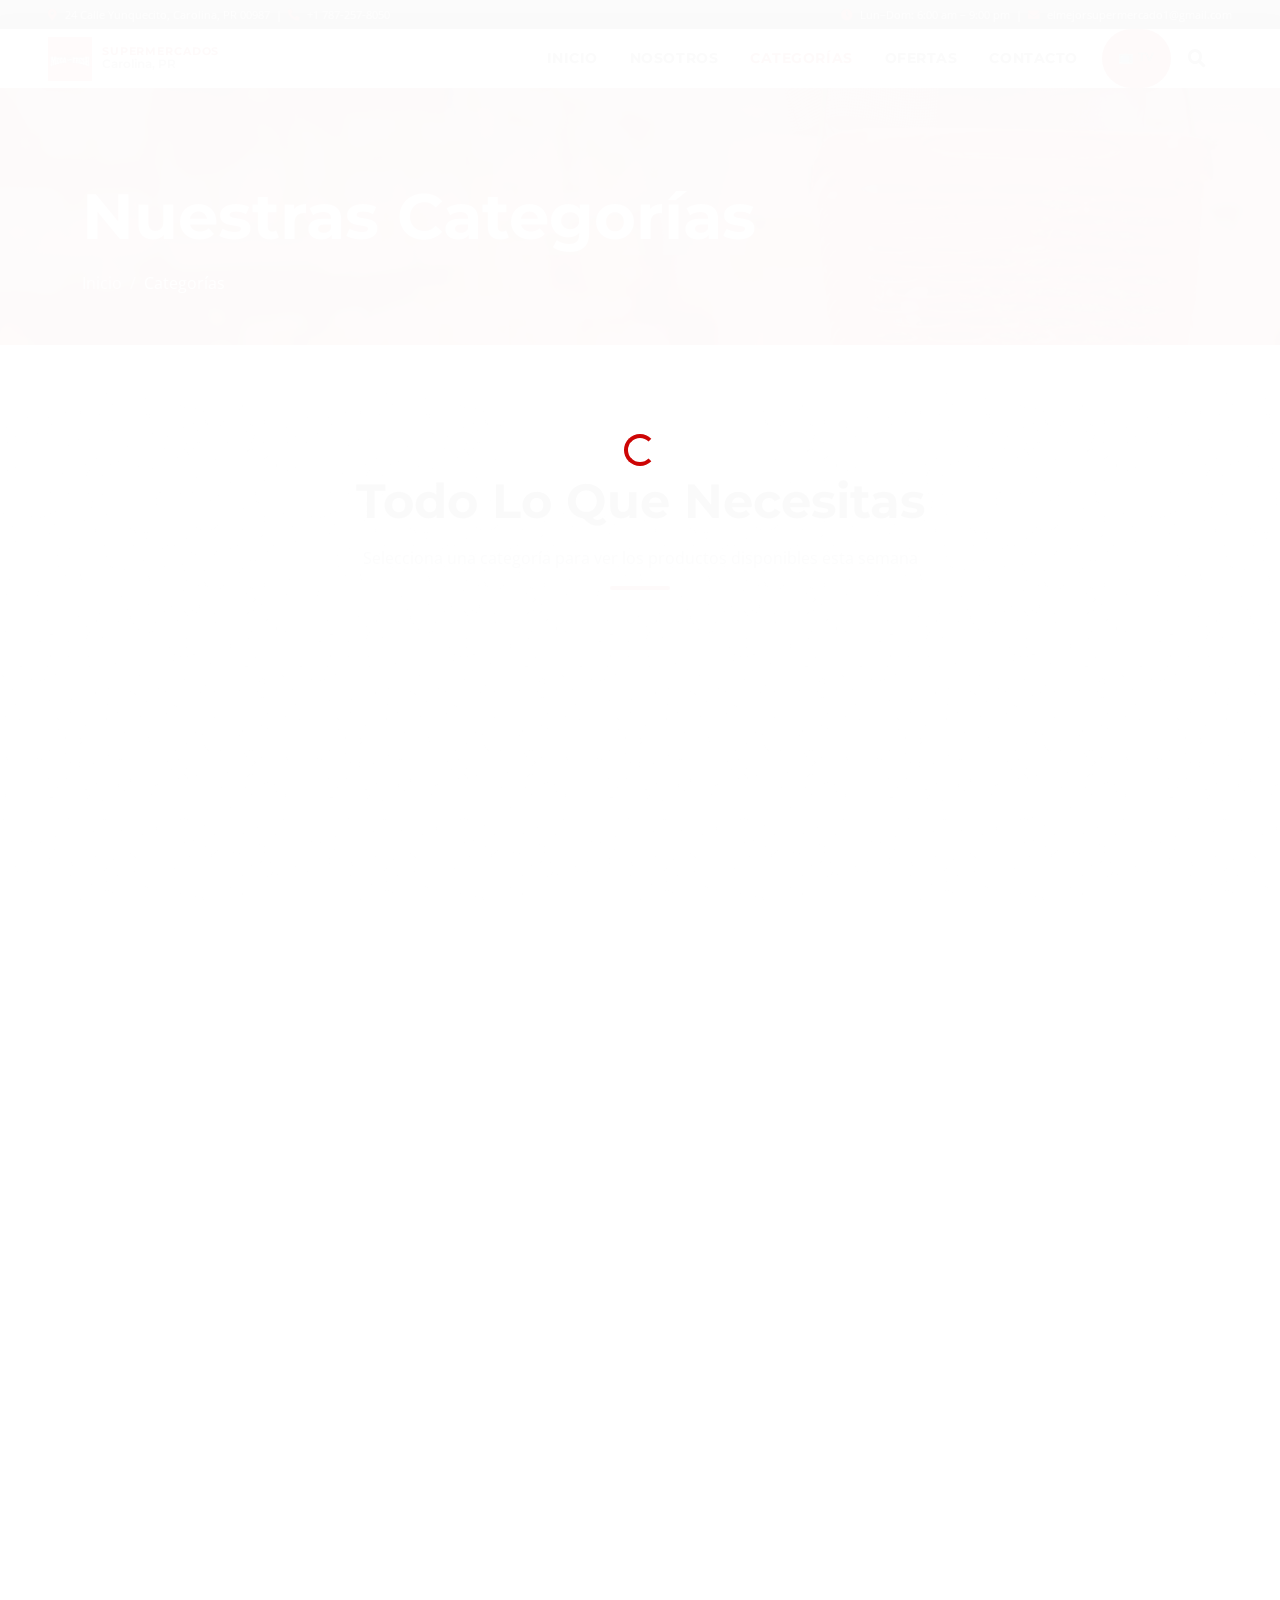
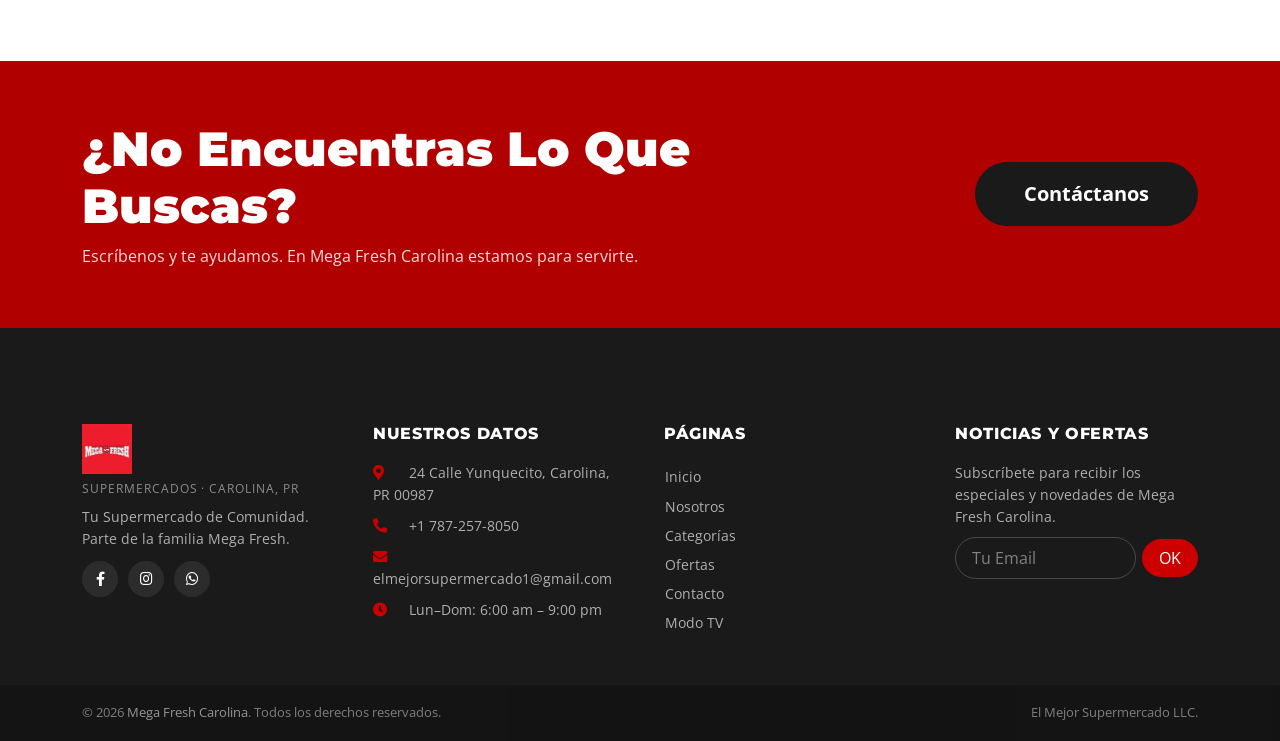
<file: feature.html>
<!DOCTYPE html>
<html lang="es">
<head>
  <meta charset="utf-8">
  <meta http-equiv="refresh" content="0;url=categorias.html">
  <title>Redirigiendo... | Mega Fresh Carolina</title>
</head>
<body>
  <p>Esta página se movió. <a href="categorias.html">Haz clic aquí</a>.</p>
</body>
</html>
</file>
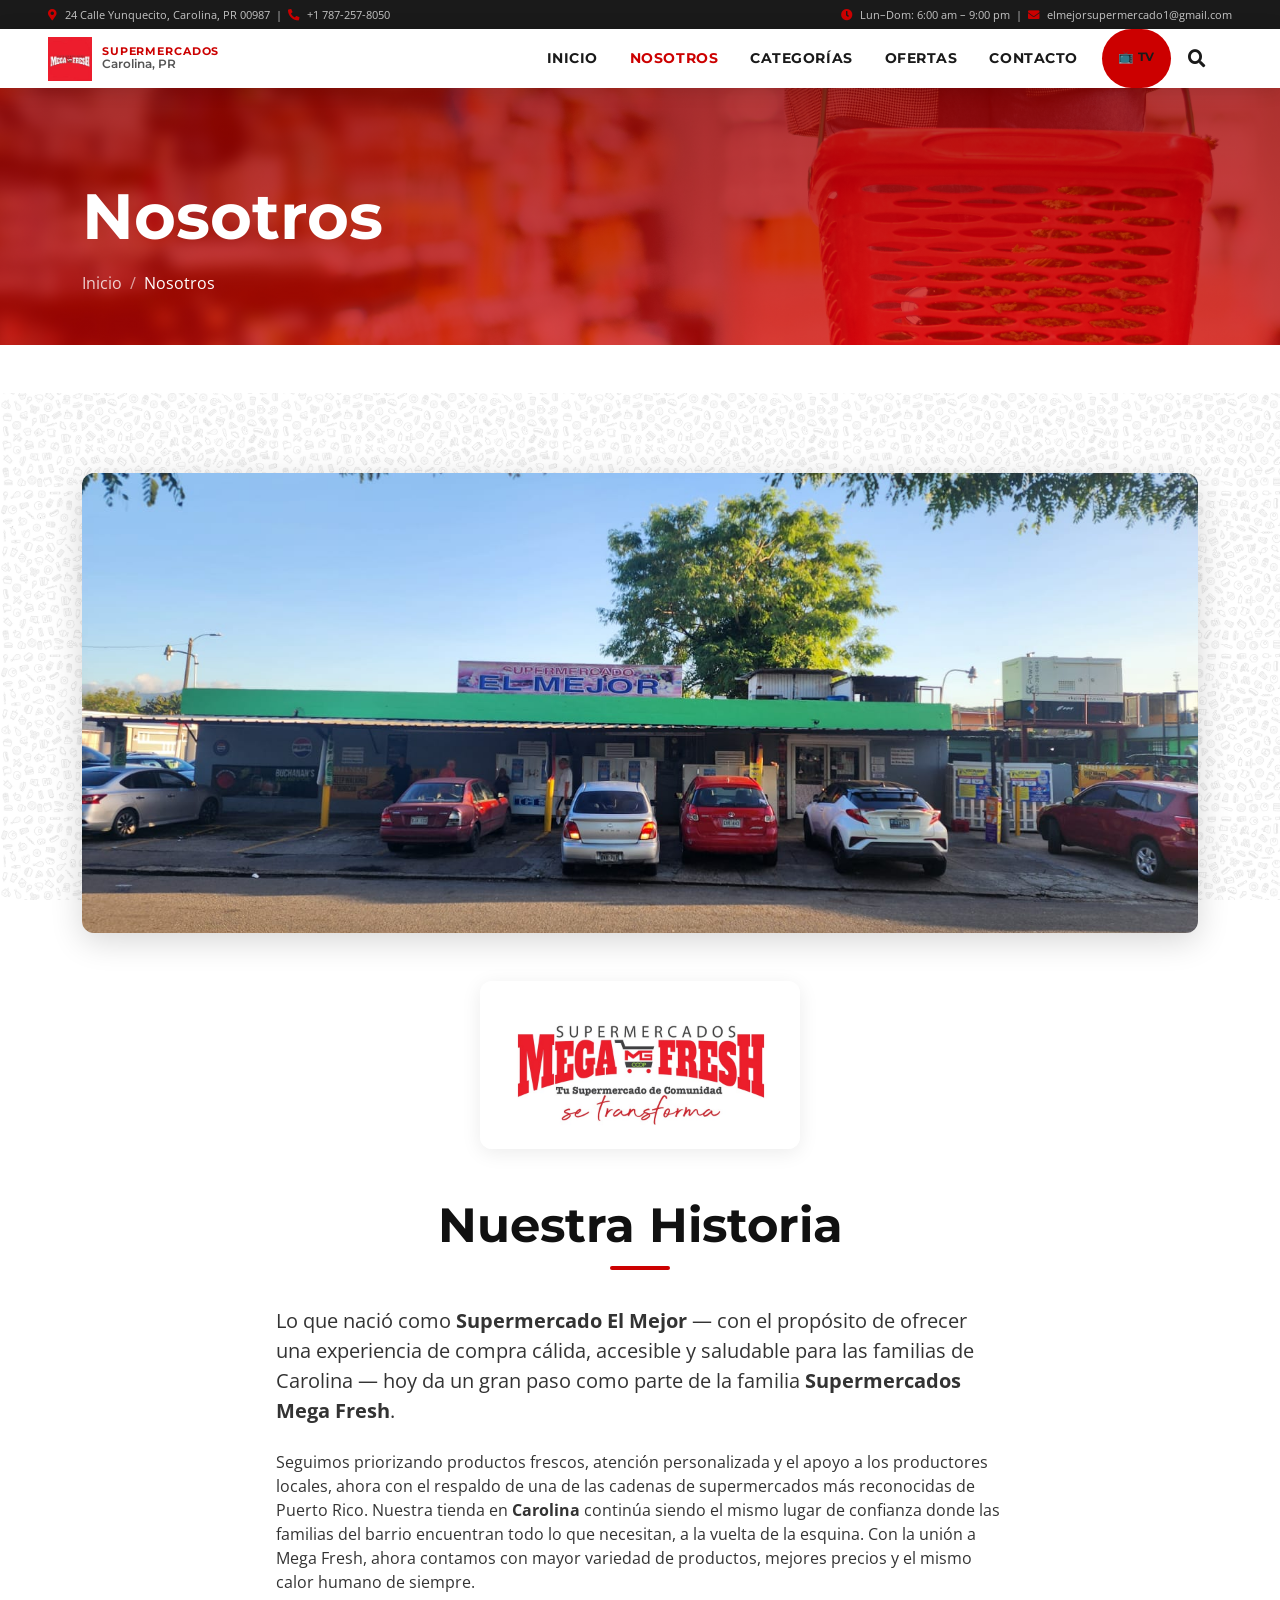
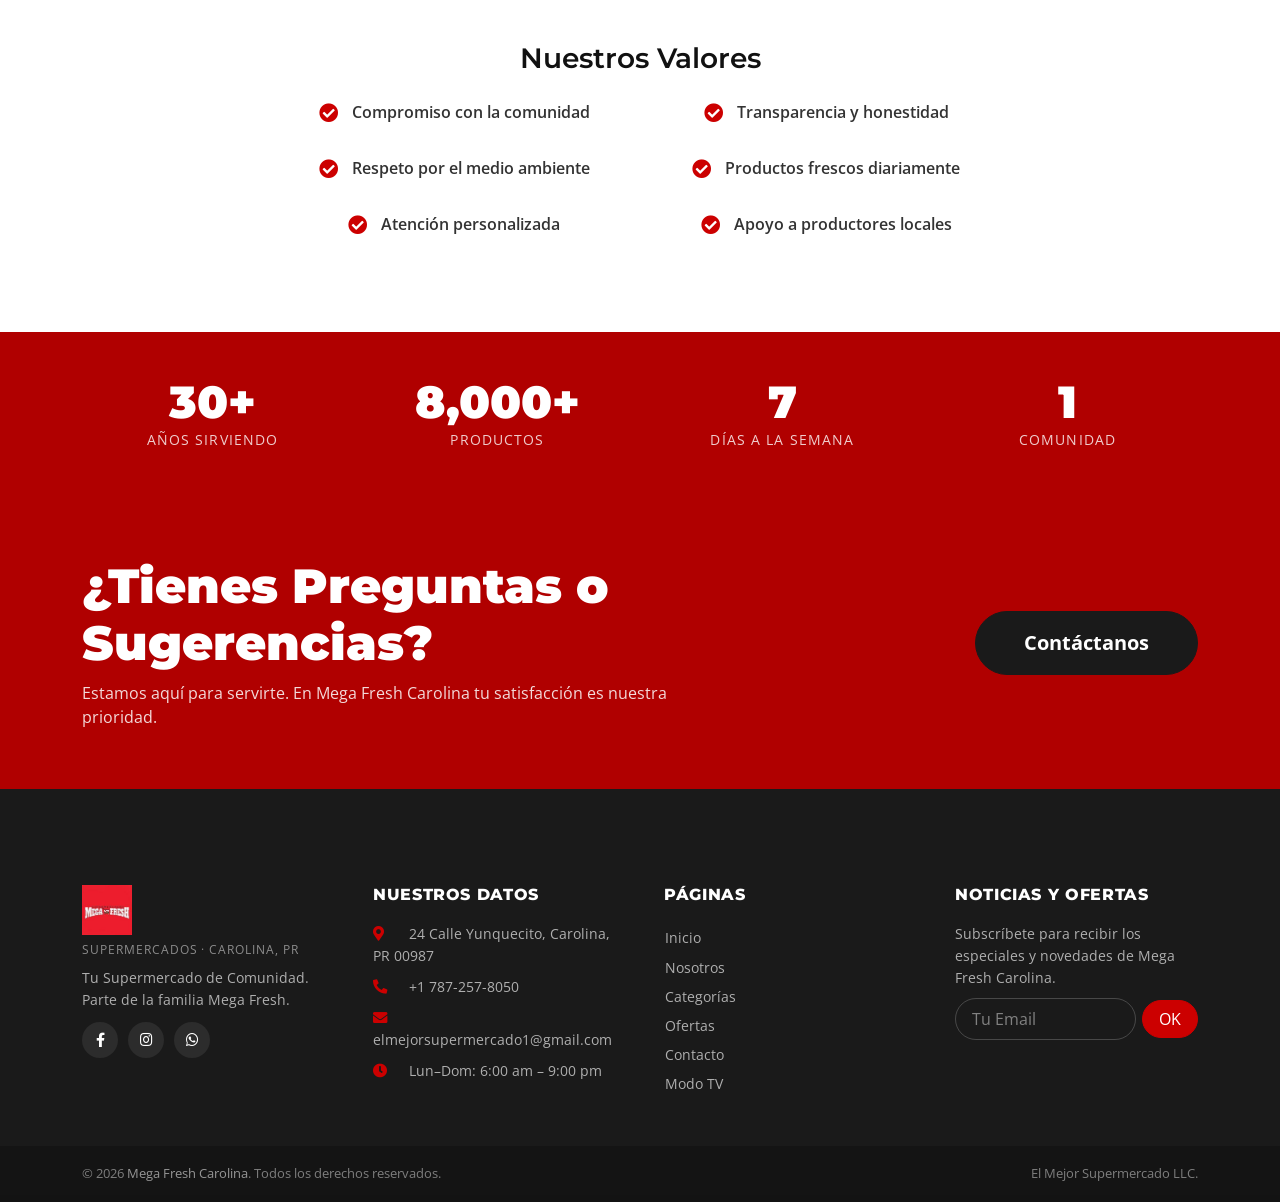
<file: nosotros.html>
<!DOCTYPE html>
<html lang="es">
<head>
  <meta charset="utf-8">
  <title>Nosotros | Mega Fresh Carolina — El Mejor Supermercado</title>
  <meta name="viewport" content="width=device-width, initial-scale=1.0">
  <meta name="description" content="Conoce la historia de Mega Fresh Carolina. Lo que empezó como Supermercado El Mejor hoy forma parte de la familia Supermercados Mega Fresh, sirviendo a la comunidad de Carolina, Puerto Rico.">
  <meta name="keywords" content="nosotros Mega Fresh Carolina, historia supermercado Carolina PR, supermercado comunidad Puerto Rico">

  <link href="img/favicon.png" rel="icon">
  <link rel="preconnect" href="https://fonts.googleapis.com">
  <link rel="preconnect" href="https://fonts.gstatic.com" crossorigin>
  <link href="https://fonts.googleapis.com/css2?family=Montserrat:wght@700;800;900&family=Open+Sans:wght@400;500;600&display=swap" rel="stylesheet">
  <link href="https://cdnjs.cloudflare.com/ajax/libs/font-awesome/5.10.0/css/all.min.css" rel="stylesheet">
  <link href="https://cdn.jsdelivr.net/npm/bootstrap-icons@1.4.1/font/bootstrap-icons.css" rel="stylesheet">
  <link href="lib/animate/animate.min.css" rel="stylesheet">
  <link href="css/bootstrap.min.css?v=11" rel="stylesheet">
  <link href="css/variables.css?v=11" rel="stylesheet">
  <link href="css/base.css?v=11" rel="stylesheet">
  <link href="css/components.css?v=11" rel="stylesheet">
  <link href="css/pages.css?v=11" rel="stylesheet">
  <link href="css/responsive.css?v=11" rel="stylesheet">
</head>
<body>

<!-- Spinner -->
<div id="spinner" class="show bg-white position-fixed translate-middle w-100 vh-100 top-50 start-50 d-flex align-items-center justify-content-center">
  <div class="spinner-border text-primary" role="status"><span class="visually-hidden">Cargando...</span></div>
</div>

<!-- Search Overlay -->
<div id="search-overlay" role="dialog" aria-modal="true" aria-label="Buscar productos">
  <button class="btn-close-search" id="close-search" aria-label="Cerrar búsqueda">&times;</button>
  <div class="search-inner">
    <input type="search" id="search-input" placeholder="Buscar productos, categorías..." autocomplete="off" aria-label="Buscar">
    <div id="search-results" role="listbox"></div>
  </div>
</div>

<!-- Top Bar -->
<div class="top-bar d-none d-lg-flex justify-content-between align-items-center px-5">
  <small><i class="fa fa-map-marker-alt me-2"></i>24 Calle Yunquecito, Carolina, PR 00987 &nbsp;|&nbsp; <i class="fa fa-phone-alt me-2"></i>+1 787-257-8050</small>
  <small><i class="fa fa-clock me-2"></i>Lun–Dom: 6:00 am – 9:00 pm &nbsp;|&nbsp; <i class="fa fa-envelope me-2"></i>elmejorsupermercado1&#64;gmail.com</small>
</div>

<!-- Navbar -->
<nav class="navbar navbar-expand-lg py-lg-0 px-lg-5 sticky-top" aria-label="Navegación principal">
  <a href="index.html" class="navbar-brand ms-4 ms-lg-0" aria-label="Mega Fresh Carolina">
    <div class="mega-fresh-logo">
      <img src="img/megaFreshSmallLogo.jpg" alt="Mega Fresh" class="navbar-logo-img" width="80" height="44">
      <div class="logo-text-block">
        <span class="logo-subtitle">Supermercados</span>
        <span class="logo-location">Carolina, PR</span>
      </div>
    </div>
  </a>
  <div class="d-flex align-items-center gap-2 ms-auto me-3 d-lg-none">
    <button class="btn-search-nav" id="open-search-mobile" aria-label="Buscar"><i class="fa fa-search"></i></button>
    <button class="navbar-toggler" type="button" data-bs-toggle="collapse" data-bs-target="#navbarCollapse" aria-controls="navbarCollapse" aria-expanded="false" aria-label="Abrir menú">
      <span class="navbar-toggler-icon"></span>
    </button>
  </div>
  <div class="collapse navbar-collapse" id="navbarCollapse">
    <div class="navbar-nav ms-auto p-4 p-lg-0">
      <a href="index.html"      class="nav-item nav-link">Inicio</a>
      <a href="nosotros.html"   class="nav-item nav-link active" aria-current="page">Nosotros</a>
      <a href="categorias.html" class="nav-item nav-link">Categorías</a>
      <a href="ofertas.html"    class="nav-item nav-link">Ofertas</a>
      <a href="contacto.html"   class="nav-item nav-link">Contacto</a>
      <a href="tv.html"         class="nav-item nav-link nav-tv-link">&#128250; TV</a>
    </div>
    <button class="btn-search-nav d-none d-lg-block ms-2 me-3" id="open-search" aria-label="Buscar"><i class="fa fa-search"></i></button>
  </div>
</nav>

<!-- Page Header -->
<div class="page-header mb-5">
  <div class="container">
    <h1 class="display-3 mb-3">Nosotros</h1>
    <nav aria-label="Ruta de navegación">
      <ol class="breadcrumb mb-0">
        <li class="breadcrumb-item"><a href="index.html">Inicio</a></li>
        <li class="breadcrumb-item active" aria-current="page">Nosotros</li>
      </ol>
    </nav>
  </div>
</div>

<!-- Store Photo -->
<section class="section-py">
  <div class="container">
    <div class="animate-on-scroll mb-5">
      <img class="nosotros-hero-img" src="img/fuera.jpeg" alt="Mega Fresh Carolina — Exterior del supermercado en Carolina, Puerto Rico">
    </div>

    <div class="text-center mb-5 animate-on-scroll animate-delay-1">
      <img src="img/MegaFreshBannerLogo.jpg" alt="Supermercados Mega Fresh — Tu Supermercado de Comunidad se transforma" class="banner-logo img-fluid" loading="lazy">
    </div>

    <div class="row g-5 justify-content-center">
      <div class="col-lg-8 animate-on-scroll animate-delay-2">
        <div class="section-header mb-4 text-center">
          <h2 class="display-5">Nuestra Historia</h2>
        </div>
        <p class="mb-4 fs-5">
          Lo que nació como <strong>Supermercado El Mejor</strong> — con el propósito de ofrecer
          una experiencia de compra cálida, accesible y saludable para las familias de Carolina —
          hoy da un gran paso como parte de la familia <strong>Supermercados Mega Fresh</strong>.
        </p>
        <p class="mb-5">
          Seguimos priorizando productos frescos, atención personalizada y el apoyo a los productores
          locales, ahora con el respaldo de una de las cadenas de supermercados más reconocidas de
          Puerto Rico. Nuestra tienda en <strong>Carolina</strong> continúa siendo el mismo lugar de
          confianza donde las familias del barrio encuentran todo lo que necesitan, a la vuelta de la esquina.
          Con la unión a Mega Fresh, ahora contamos con mayor variedad de productos, mejores precios
          y el mismo calor humano de siempre.
        </p>

        <h3 class="mb-4 text-center">Nuestros Valores</h3>
        <div class="row g-3 justify-content-center">
          <div class="col-sm-6">
            <div class="value-item justify-content-center">
              <i class="fa fa-check-circle"></i>
              <p>Compromiso con la comunidad</p>
            </div>
          </div>
          <div class="col-sm-6">
            <div class="value-item justify-content-center">
              <i class="fa fa-check-circle"></i>
              <p>Transparencia y honestidad</p>
            </div>
          </div>
          <div class="col-sm-6">
            <div class="value-item justify-content-center">
              <i class="fa fa-check-circle"></i>
              <p>Respeto por el medio ambiente</p>
            </div>
          </div>
          <div class="col-sm-6">
            <div class="value-item justify-content-center">
              <i class="fa fa-check-circle"></i>
              <p>Productos frescos diariamente</p>
            </div>
          </div>
          <div class="col-sm-6">
            <div class="value-item justify-content-center">
              <i class="fa fa-check-circle"></i>
              <p>Atención personalizada</p>
            </div>
          </div>
          <div class="col-sm-6">
            <div class="value-item justify-content-center">
              <i class="fa fa-check-circle"></i>
              <p>Apoyo a productores locales</p>
            </div>
          </div>
        </div>
      </div>
    </div>
  </div>
</section>

<!-- Stats Banner -->
<div class="stats-banner">
  <div class="container">
    <div class="row g-4 justify-content-center text-center">
      <div class="col-6 col-md-3">
        <div class="stat-item"><div class="stat-number">30+</div><div class="stat-label">Años Sirviendo</div></div>
      </div>
      <div class="col-6 col-md-3">
        <div class="stat-item"><div class="stat-number">8,000+</div><div class="stat-label">Productos</div></div>
      </div>
      <div class="col-6 col-md-3">
        <div class="stat-item"><div class="stat-number">7</div><div class="stat-label">Días a la Semana</div></div>
      </div>
      <div class="col-6 col-md-3">
        <div class="stat-item"><div class="stat-number">1</div><div class="stat-label">Comunidad</div></div>
      </div>
    </div>
  </div>
</div>

<!-- CTA Band -->
<div class="cta-band">
  <div class="container">
    <div class="row g-4 align-items-center">
      <div class="col-md-7">
        <h2 class="display-5">¿Tienes Preguntas o Sugerencias?</h2>
        <p class="mb-0">Estamos aquí para servirte. En Mega Fresh Carolina tu satisfacción es nuestra prioridad.</p>
      </div>
      <div class="col-md-5 text-md-end">
        <a href="contacto.html" class="btn btn-secondary rounded-pill py-3 px-5 btn-lg">Contáctanos</a>
      </div>
    </div>
  </div>
</div>

<!-- Footer -->
<footer class="footer pt-5">
  <div class="container py-5">
    <div class="row g-5">
      <div class="col-lg-3 col-md-6">
        <img src="img/megaFreshSmallLogo.jpg" alt="Mega Fresh Carolina" class="footer-logo-img" loading="lazy">
        <span class="footer-brand-sub">Supermercados · Carolina, PR</span>
        <p class="mt-2">Tu Supermercado de Comunidad.<br>Parte de la familia Mega Fresh.</p>
        <div class="footer-social">
          <a href="#" aria-label="Facebook"><i class="fab fa-facebook-f"></i></a>
          <a href="#" aria-label="Instagram"><i class="fab fa-instagram"></i></a>
          <a href="#" aria-label="WhatsApp"><i class="fab fa-whatsapp"></i></a>
        </div>
      </div>
      <div class="col-lg-3 col-md-6">
        <h4>Nuestros Datos</h4>
        <p><i class="fa fa-map-marker-alt me-3"></i>24 Calle Yunquecito, Carolina, PR 00987</p>
        <p><i class="fa fa-phone-alt me-3"></i>+1 787-257-8050</p>
        <p><i class="fa fa-envelope me-3"></i>elmejorsupermercado1&#64;gmail.com</p>
        <p><i class="fa fa-clock me-3"></i>Lun–Dom: 6:00 am – 9:00 pm</p>
      </div>
      <div class="col-lg-3 col-md-6">
        <h4>Páginas</h4>
        <a class="btn btn-link" href="index.html">Inicio</a>
        <a class="btn btn-link" href="nosotros.html">Nosotros</a>
        <a class="btn btn-link" href="categorias.html">Categorías</a>
        <a class="btn btn-link" href="ofertas.html">Ofertas</a>
        <a class="btn btn-link" href="contacto.html">Contacto</a>
        <a class="btn btn-link" href="tv.html">Modo TV</a>
      </div>
      <div class="col-lg-3 col-md-6">
        <h4>Noticias y Ofertas</h4>
        <p>Subscríbete para recibir los especiales y novedades de Mega Fresh Carolina.</p>
        <div class="footer-newsletter">
          <input class="form-control bg-transparent py-2 ps-3" type="email" placeholder="Tu Email" aria-label="Email newsletter" maxlength="100">
          <button type="button" class="btn btn-primary px-3">OK</button>
        </div>
      </div>
    </div>
  </div>
  <div class="copyright">
    <div class="container">
      <div class="row">
        <div class="col-md-6 text-center text-md-start mb-2 mb-md-0">
          &copy; <script>document.write(new Date().getFullYear())</script> <a href="index.html">Mega Fresh Carolina</a>. Todos los derechos reservados.
        </div>
        <div class="col-md-6 text-center text-md-end">El Mejor Supermercado LLC.</div>
      </div>
    </div>
  </div>
</footer>

<a href="#" class="back-to-top" aria-label="Volver arriba"><i class="bi bi-arrow-up"></i></a>

<script src="https://code.jquery.com/jquery-3.4.1.min.js" defer></script>
<script src="https://cdn.jsdelivr.net/npm/bootstrap@5.0.0/dist/js/bootstrap.bundle.min.js" defer></script>
<script src="js/data.js?v=11"></script>
<script src="js/main.js?v=11" defer></script>
<script src="js/search.js?v=11" defer></script>
</body>
</html>
</file>
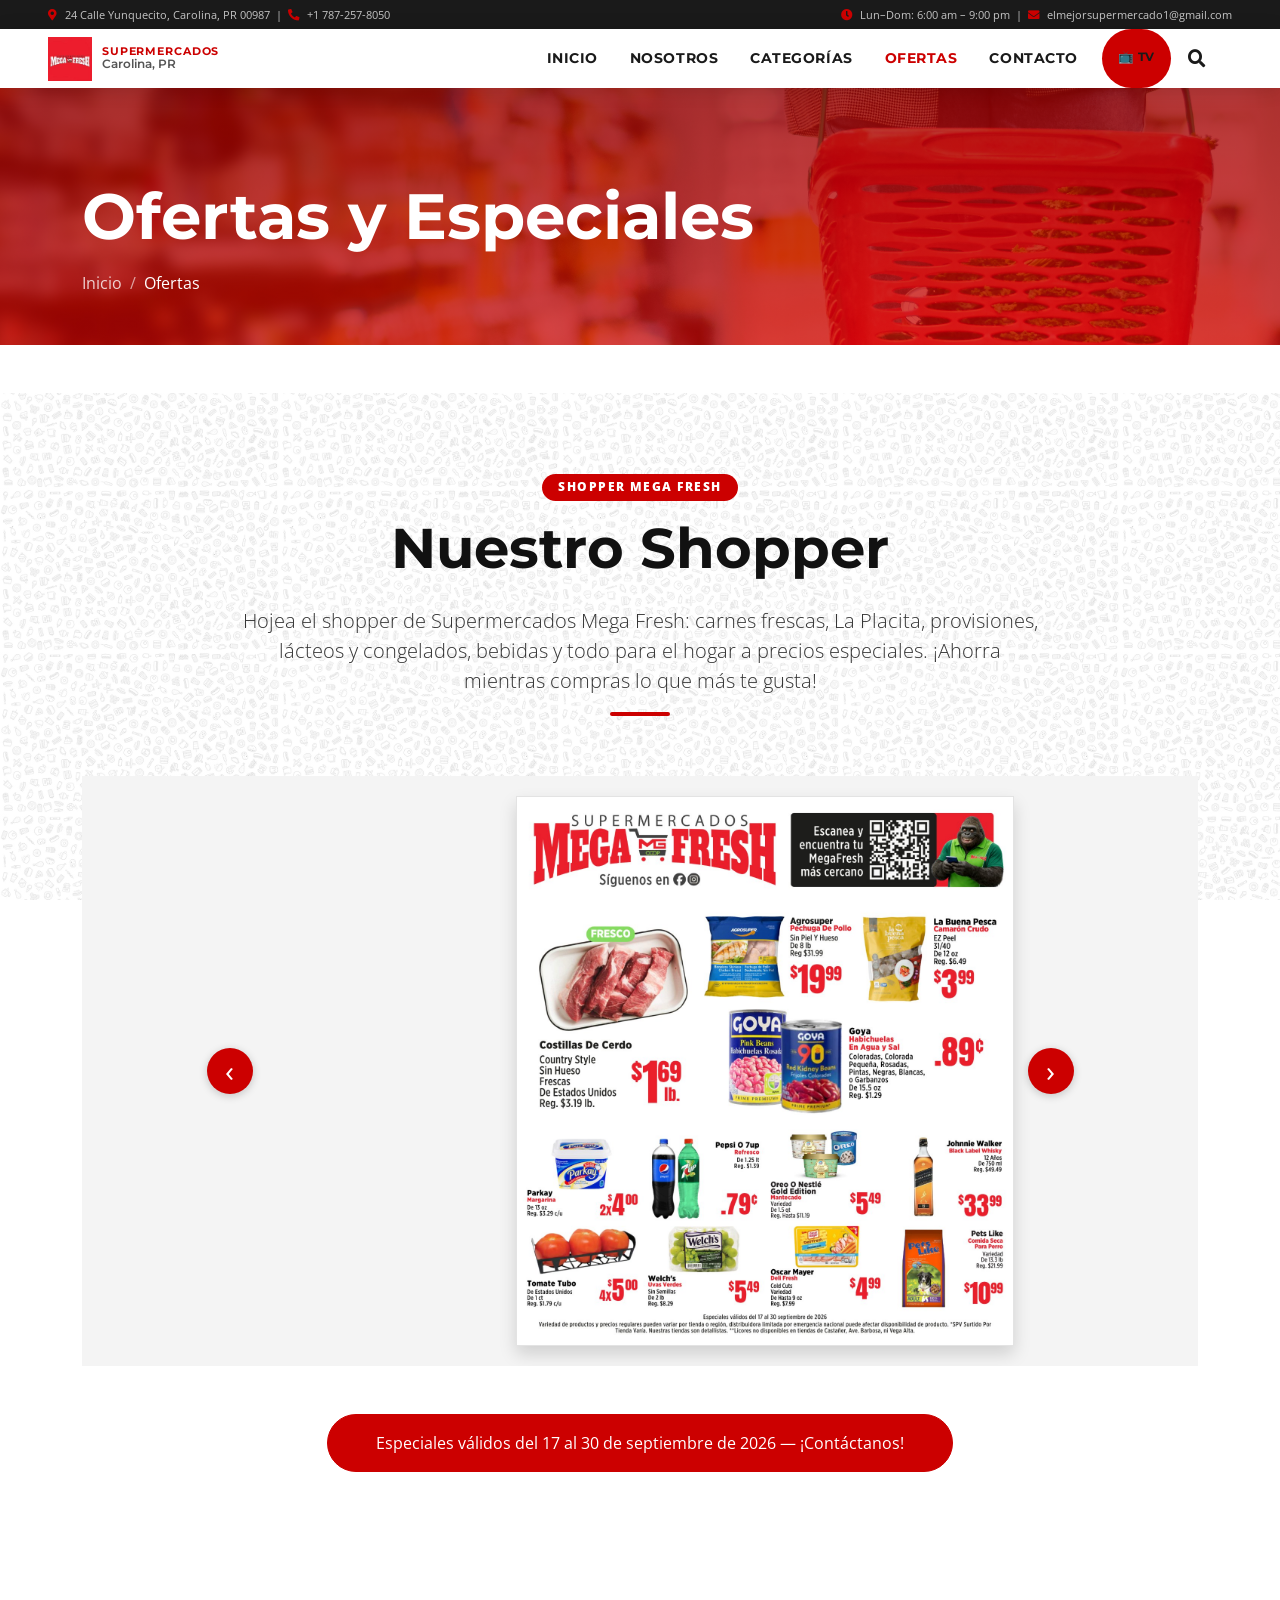
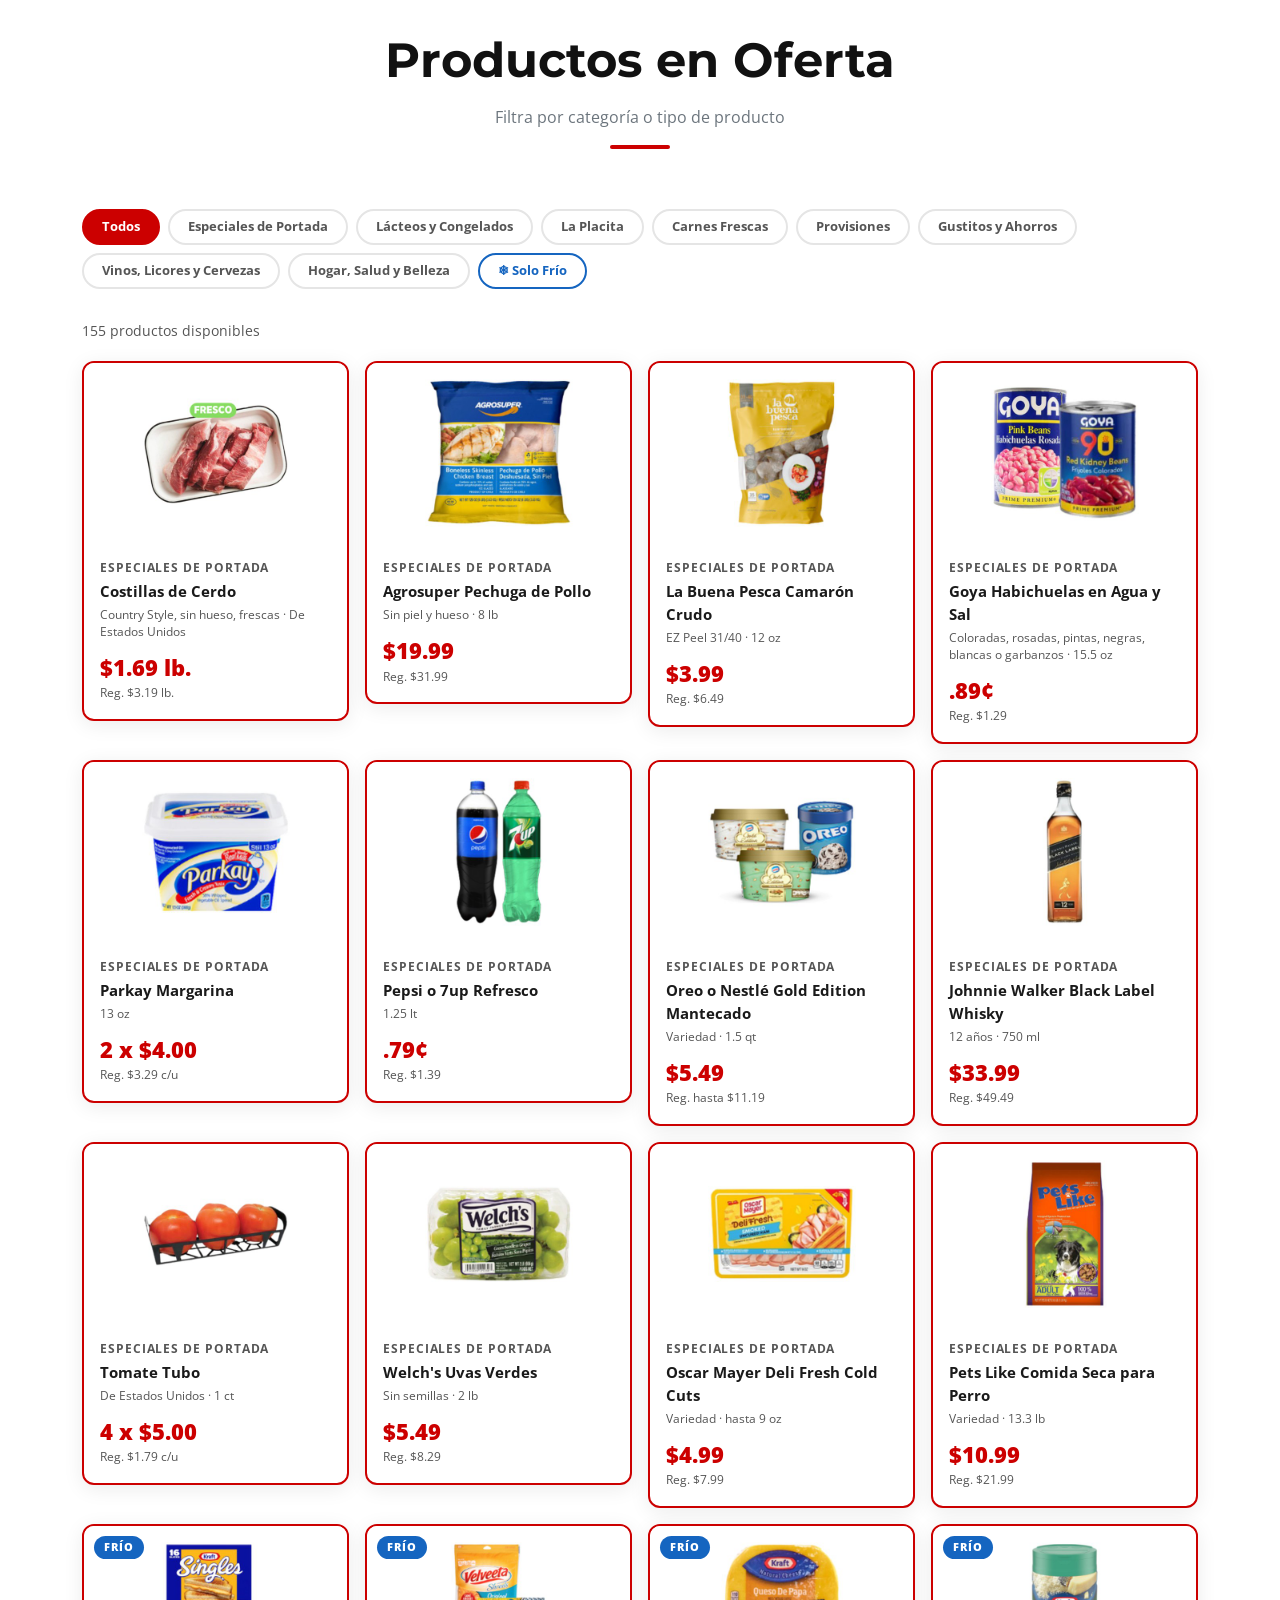
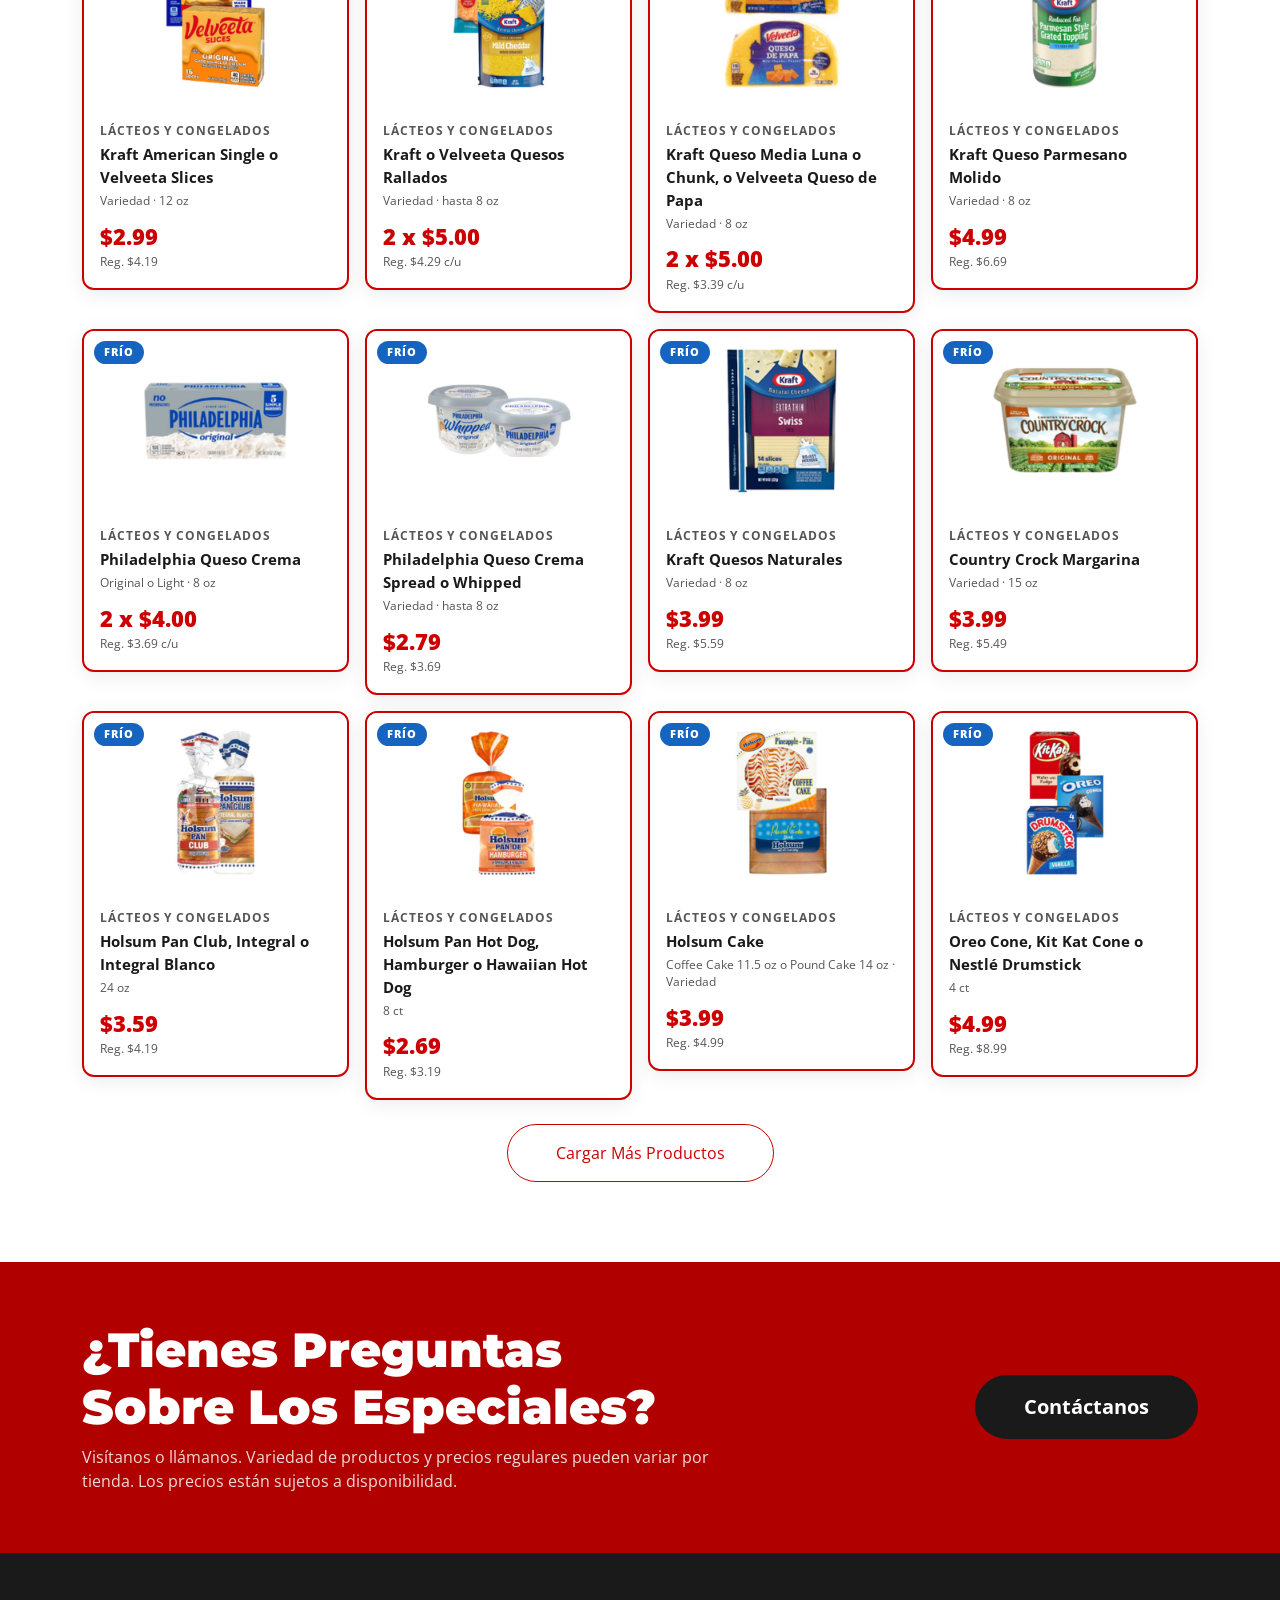
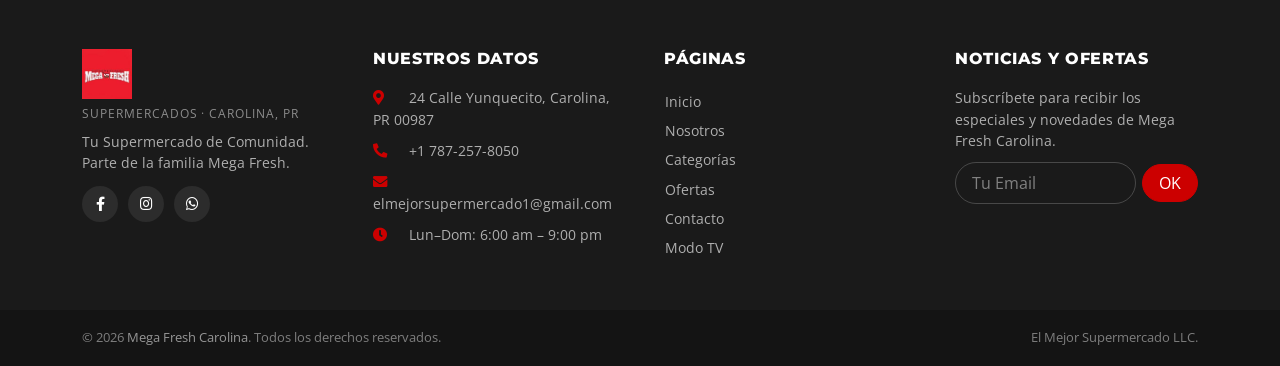
<file: ofertas.html>
<!DOCTYPE html>
<html lang="es">
<head>
  <meta charset="utf-8">
  <title>Ofertas | Mega Fresh Carolina — El Mejor Supermercado</title>
  <meta name="viewport" content="width=device-width, initial-scale=1.0">
  <meta name="description" content="Especiales y ofertas de la semana en Mega Fresh Carolina. Ahorra en productos frescos, lácteos, congelados y más en Carolina, Puerto Rico.">

  <link href="img/favicon.png" rel="icon">
  <link rel="preconnect" href="https://fonts.googleapis.com">
  <link rel="preconnect" href="https://fonts.gstatic.com" crossorigin>
  <link href="https://fonts.googleapis.com/css2?family=Montserrat:wght@700;800;900&family=Open+Sans:wght@400;500;600&display=swap" rel="stylesheet">
  <link href="https://cdnjs.cloudflare.com/ajax/libs/font-awesome/5.10.0/css/all.min.css" rel="stylesheet">
  <link href="https://cdn.jsdelivr.net/npm/bootstrap-icons@1.4.1/font/bootstrap-icons.css" rel="stylesheet">
  <link href="lib/animate/animate.min.css" rel="stylesheet">
  <link href="css/bootstrap.min.css?v=11" rel="stylesheet">
  <link href="css/variables.css?v=11" rel="stylesheet">
  <link href="css/base.css?v=11" rel="stylesheet">
  <link href="css/components.css?v=11" rel="stylesheet">
  <link href="css/pages.css?v=11" rel="stylesheet">
  <link href="css/flipbook.css?v=11" rel="stylesheet">
  <link href="css/responsive.css?v=11" rel="stylesheet">
</head>
<body>

<!-- Spinner -->
<div id="spinner" class="show bg-white position-fixed translate-middle w-100 vh-100 top-50 start-50 d-flex align-items-center justify-content-center">
  <div class="spinner-border text-primary" role="status"><span class="visually-hidden">Cargando...</span></div>
</div>

<!-- Search Overlay -->
<div id="search-overlay" role="dialog" aria-modal="true" aria-label="Buscar productos">
  <button class="btn-close-search" id="close-search" aria-label="Cerrar búsqueda">&times;</button>
  <div class="search-inner">
    <input type="search" id="search-input" placeholder="Buscar productos, categorías..." autocomplete="off" aria-label="Buscar">
    <div id="search-results" role="listbox"></div>
  </div>
</div>

<!-- Top Bar -->
<div class="top-bar d-none d-lg-flex justify-content-between align-items-center px-5">
  <small><i class="fa fa-map-marker-alt me-2"></i>24 Calle Yunquecito, Carolina, PR 00987 &nbsp;|&nbsp; <i class="fa fa-phone-alt me-2"></i>+1 787-257-8050</small>
  <small><i class="fa fa-clock me-2"></i>Lun–Dom: 6:00 am – 9:00 pm &nbsp;|&nbsp; <i class="fa fa-envelope me-2"></i>elmejorsupermercado1&#64;gmail.com</small>
</div>

<!-- Navbar -->
<nav class="navbar navbar-expand-lg py-lg-0 px-lg-5 sticky-top" aria-label="Navegación principal">
  <a href="index.html" class="navbar-brand ms-4 ms-lg-0" aria-label="Mega Fresh Carolina">
    <div class="mega-fresh-logo">
      <img src="img/megaFreshSmallLogo.jpg" alt="Mega Fresh" class="navbar-logo-img" width="80" height="44">
      <div class="logo-text-block">
        <span class="logo-subtitle">Supermercados</span>
        <span class="logo-location">Carolina, PR</span>
      </div>
    </div>
  </a>
  <div class="d-flex align-items-center gap-2 ms-auto me-3 d-lg-none">
    <button class="btn-search-nav" id="open-search-mobile" aria-label="Buscar"><i class="fa fa-search"></i></button>
    <button class="navbar-toggler" type="button" data-bs-toggle="collapse" data-bs-target="#navbarCollapse" aria-controls="navbarCollapse" aria-expanded="false" aria-label="Abrir menú">
      <span class="navbar-toggler-icon"></span>
    </button>
  </div>
  <div class="collapse navbar-collapse" id="navbarCollapse">
    <div class="navbar-nav ms-auto p-4 p-lg-0">
      <a href="index.html"      class="nav-item nav-link">Inicio</a>
      <a href="nosotros.html"   class="nav-item nav-link">Nosotros</a>
      <a href="categorias.html" class="nav-item nav-link">Categorías</a>
      <a href="ofertas.html"    class="nav-item nav-link active" aria-current="page">Ofertas</a>
      <a href="contacto.html"   class="nav-item nav-link">Contacto</a>
      <a href="tv.html"         class="nav-item nav-link nav-tv-link">&#128250; TV</a>
    </div>
    <button class="btn-search-nav d-none d-lg-block ms-2 me-3" id="open-search" aria-label="Buscar"><i class="fa fa-search"></i></button>
  </div>
</nav>

<!-- Page Header -->
<div class="page-header mb-5">
  <div class="container">
    <h1 class="display-3 mb-3">Ofertas y Especiales</h1>
    <nav aria-label="Ruta de navegación">
      <ol class="breadcrumb mb-0">
        <li class="breadcrumb-item"><a href="index.html">Inicio</a></li>
        <li class="breadcrumb-item active" aria-current="page">Ofertas</li>
      </ol>
    </nav>
  </div>
</div>

<!-- ══════════════════════════════════════════════
     SECTION 1: FLIPBOOK SPECIALS
     ══════════════════════════════════════════════ -->
<section id="especiales" class="section-py bg-light-section">
  <div class="container">
    <div class="section-header text-center mx-auto mb-5" style="max-width:800px;">
      <span class="specials-badge">Shopper Mega Fresh</span>
      <h2 class="display-4 mb-4">Nuestro Shopper</h2>
      <p class="lead">
        Hojea el shopper de Supermercados Mega Fresh: carnes frescas, La Placita, provisiones,
        lácteos y congelados, bebidas y todo para el hogar a precios especiales.
        ¡Ahorra mientras compras lo que más te gusta!
      </p>
    </div>

    <!-- Flipbook (desktop) -->
    <div class="flipbook-wrapper">
      <button type="button" class="flip-nav" id="flip-prev" aria-label="Página anterior">&#8249;</button>
      <div class="flipbook">
        <div><img src="img/shopper/shopper-1.jpg" alt="Shopper Mega Fresh, página 1" decoding="async"></div>
        <div><img src="img/shopper/shopper-2.jpg" alt="Shopper Mega Fresh, página 2" loading="lazy" decoding="async"></div>
        <div><img src="img/shopper/shopper-3.jpg" alt="Shopper Mega Fresh, página 3" loading="lazy" decoding="async"></div>
        <div><img src="img/shopper/shopper-4.jpg" alt="Shopper Mega Fresh, página 4" loading="lazy" decoding="async"></div>
        <div><img src="img/shopper/shopper-5.jpg" alt="Shopper Mega Fresh, página 5" loading="lazy" decoding="async"></div>
        <div><img src="img/shopper/shopper-6.jpg" alt="Shopper Mega Fresh, página 6" loading="lazy" decoding="async"></div>
        <div><img src="img/shopper/shopper-7.jpg" alt="Shopper Mega Fresh, página 7" loading="lazy" decoding="async"></div>
        <div><img src="img/shopper/shopper-8.jpg" alt="Shopper Mega Fresh, página 8" loading="lazy" decoding="async"></div>
      </div>
      <button type="button" class="flip-nav" id="flip-next" aria-label="Página siguiente">&#8250;</button>
    </div>

    <!-- Mobile vertical gallery -->
    <div class="vertical-gallery">
      <img src="img/shopper/shopper-1.jpg" alt="Shopper Mega Fresh, página 1" decoding="async">
      <img src="img/shopper/shopper-2.jpg" alt="Shopper Mega Fresh, página 2" loading="lazy" decoding="async">
      <img src="img/shopper/shopper-3.jpg" alt="Shopper Mega Fresh, página 3" loading="lazy" decoding="async">
      <img src="img/shopper/shopper-4.jpg" alt="Shopper Mega Fresh, página 4" loading="lazy" decoding="async">
      <img src="img/shopper/shopper-5.jpg" alt="Shopper Mega Fresh, página 5" loading="lazy" decoding="async">
      <img src="img/shopper/shopper-6.jpg" alt="Shopper Mega Fresh, página 6" loading="lazy" decoding="async">
      <img src="img/shopper/shopper-7.jpg" alt="Shopper Mega Fresh, página 7" loading="lazy" decoding="async">
      <img src="img/shopper/shopper-8.jpg" alt="Shopper Mega Fresh, página 8" loading="lazy" decoding="async">
    </div>

    <div class="text-center mt-5">
      <a class="btn btn-primary rounded-pill py-3 px-5" href="contacto.html">
        Especiales válidos del 17 al 30 de septiembre de 2026 &mdash; ¡Contáctanos!
      </a>
    </div>
  </div>
</section>

<!-- ══════════════════════════════════════════════
     SECTION 2: DEALS GRID WITH FILTERS
     ══════════════════════════════════════════════ -->
<section class="section-py">
  <div class="container">
    <div class="section-header text-center mx-auto mb-5" style="max-width:600px;">
      <h2 class="display-5">Productos en Oferta</h2>
      <p class="text-muted mt-3">Filtra por categoría o tipo de producto</p>
    </div>

    <!-- Filter Bar -->
    <div class="filter-bar" id="filter-bar" role="group" aria-label="Filtrar productos">
      <button class="filter-btn active" data-cat="all">Todos</button>
      <button class="filter-btn cold-toggle" id="cold-toggle">&#10052; Solo Frío</button>
    </div>

    <div class="deals-count" id="deals-count"></div>

    <div class="row g-3" id="specials-grid">
      <!-- Rendered by JS from specials.json -->
    </div>

    <div class="text-center">
      <button class="btn btn-outline-primary rounded-pill py-3 px-5 mt-4" id="load-more-btn">
        Cargar Más Productos
      </button>
    </div>
  </div>
</section>

<!-- CTA Band -->
<div class="cta-band">
  <div class="container">
    <div class="row g-4 align-items-center">
      <div class="col-md-7">
        <h2 class="display-5">¿Tienes Preguntas Sobre Los Especiales?</h2>
        <p class="mb-0">Visítanos o llámanos. Variedad de productos y precios regulares pueden variar por tienda. Los precios están sujetos a disponibilidad.</p>
      </div>
      <div class="col-md-5 text-md-end">
        <a href="contacto.html" class="btn btn-secondary rounded-pill py-3 px-5 btn-lg">Contáctanos</a>
      </div>
    </div>
  </div>
</div>

<!-- Footer -->
<footer class="footer pt-5">
  <div class="container py-5">
    <div class="row g-5">
      <div class="col-lg-3 col-md-6">
        <img src="img/megaFreshSmallLogo.jpg" alt="Mega Fresh Carolina" class="footer-logo-img" loading="lazy">
        <span class="footer-brand-sub">Supermercados · Carolina, PR</span>
        <p class="mt-2">Tu Supermercado de Comunidad.<br>Parte de la familia Mega Fresh.</p>
        <div class="footer-social">
          <a href="#" aria-label="Facebook"><i class="fab fa-facebook-f"></i></a>
          <a href="#" aria-label="Instagram"><i class="fab fa-instagram"></i></a>
          <a href="#" aria-label="WhatsApp"><i class="fab fa-whatsapp"></i></a>
        </div>
      </div>
      <div class="col-lg-3 col-md-6">
        <h4>Nuestros Datos</h4>
        <p><i class="fa fa-map-marker-alt me-3"></i>24 Calle Yunquecito, Carolina, PR 00987</p>
        <p><i class="fa fa-phone-alt me-3"></i>+1 787-257-8050</p>
        <p><i class="fa fa-envelope me-3"></i>elmejorsupermercado1&#64;gmail.com</p>
        <p><i class="fa fa-clock me-3"></i>Lun–Dom: 6:00 am – 9:00 pm</p>
      </div>
      <div class="col-lg-3 col-md-6">
        <h4>Páginas</h4>
        <a class="btn btn-link" href="index.html">Inicio</a>
        <a class="btn btn-link" href="nosotros.html">Nosotros</a>
        <a class="btn btn-link" href="categorias.html">Categorías</a>
        <a class="btn btn-link" href="ofertas.html">Ofertas</a>
        <a class="btn btn-link" href="contacto.html">Contacto</a>
        <a class="btn btn-link" href="tv.html">Modo TV</a>
      </div>
      <div class="col-lg-3 col-md-6">
        <h4>Noticias y Ofertas</h4>
        <p>Subscríbete para recibir los especiales y novedades de Mega Fresh Carolina.</p>
        <div class="footer-newsletter">
          <input class="form-control bg-transparent py-2 ps-3" type="email" placeholder="Tu Email" aria-label="Email newsletter" maxlength="100">
          <button type="button" class="btn btn-primary px-3">OK</button>
        </div>
      </div>
    </div>
  </div>
  <div class="copyright">
    <div class="container">
      <div class="row">
        <div class="col-md-6 text-center text-md-start mb-2 mb-md-0">
          &copy; <script>document.write(new Date().getFullYear())</script> <a href="index.html">Mega Fresh Carolina</a>. Todos los derechos reservados.
        </div>
        <div class="col-md-6 text-center text-md-end">El Mejor Supermercado LLC.</div>
      </div>
    </div>
  </div>
</footer>

<a href="#" class="back-to-top" aria-label="Volver arriba"><i class="bi bi-arrow-up"></i></a>

<script src="https://code.jquery.com/jquery-3.4.1.min.js"></script>
<script src="https://cdn.jsdelivr.net/npm/bootstrap@5.0.0/dist/js/bootstrap.bundle.min.js" defer></script>
<script src="lib/easing/easing.min.js" defer></script>
<script src="js/data.js?v=11"></script>
<script src="js/main.js?v=11" defer></script>
<script src="js/search.js?v=11" defer></script>
<script src="js/turn.js?v=11" defer></script>

<!-- Flipbook Init -->
<script>
window.addEventListener('load', function () {
  if (window.jQuery && $('.flipbook').length && typeof $.fn.turn === 'function') {
    $('.flipbook').turn({ autoCenter: true });
    $('#flip-prev').on('click', function () { $('.flipbook').turn('previous'); });
    $('#flip-next').on('click', function () { $('.flipbook').turn('next'); });
  }
});
</script>

<!-- Specials Grid from specials.json -->
<script>
(function() {
  var PAGE_SIZE = 24;
  var currentPage = 1;
  var allProducts = [];
  var filteredProducts = [];
  var activeCategory = 'all';
  var coldOnly = false;
  var COLD_CATEGORIES = ['Lácteos y Congelados', 'Carnes Frescas'];

  // Check URL param for pre-selected category
  var urlParams = new URLSearchParams(window.location.search);
  var urlCat = urlParams.get('cat');

  function renderGrid() {
    var grid = document.getElementById('specials-grid');
    var count = document.getElementById('deals-count');
    var loadMore = document.getElementById('load-more-btn');
    if (!grid) return;

    var visible = filteredProducts.slice(0, currentPage * PAGE_SIZE);
    count.textContent = filteredProducts.length + ' productos disponibles';

    grid.innerHTML = visible.map(function(p) {
      var isCold = COLD_CATEGORIES.indexOf(p.category) !== -1;
      var badge = isCold
        ? '<span class="deal-badge deal-badge-frio">FRÍO</span>'
        : '';
      return '<div class="col-lg-3 col-md-4 col-6">' +
        '<div class="deal-card">' +
        badge +
        '<img class="deal-card-img" src="' + escHtml(p.img) + '" alt="' + escHtml(p.name) + '" loading="lazy"' + (p.bg ? ' style="background:' + escHtml(p.bg) + '"' : '') + '>' +
        '<div class="deal-card-body">' +
        '<div class="deal-card-cat">' + escHtml(p.category) + '</div>' +
        '<div class="deal-card-name">' + escHtml(p.name) + '</div>' +
        (p.detail ? '<div class="deal-card-detail">' + escHtml(p.detail) + '</div>' : '') +
        '<div class="deal-card-price">' + escHtml(p.price) + '</div>' +
        (p.reg ? '<div class="deal-card-reg">Reg. ' + escHtml(p.reg) + '</div>' : '') +
        '</div></div></div>';
    }).join('');

    if (visible.length < filteredProducts.length) {
      loadMore.classList.add('show');
      loadMore.style.display = 'block';
    } else {
      loadMore.style.display = 'none';
    }
  }

  function escHtml(str) {
    return String(str)
      .replace(/&/g, '&amp;')
      .replace(/</g, '&lt;')
      .replace(/>/g, '&gt;')
      .replace(/"/g, '&quot;');
  }

  function applyFilters() {
    filteredProducts = allProducts.filter(function(p) {
      var catMatch = activeCategory === 'all' || p.category === activeCategory;
      var coldMatch = !coldOnly || COLD_CATEGORIES.indexOf(p.category) !== -1;
      return catMatch && coldMatch;
    });
    currentPage = 1;
    renderGrid();
  }

  function buildFilterButtons(products) {
    var cats = [];
    products.forEach(function(p) {
      if (cats.indexOf(p.category) === -1) cats.push(p.category);
    });
    /* keep the shopper's own section order */
    var bar = document.getElementById('filter-bar');
    var coldBtn = document.getElementById('cold-toggle');
    cats.forEach(function(cat) {
      var btn = document.createElement('button');
      btn.className = 'filter-btn';
      btn.setAttribute('data-cat', cat);
      btn.textContent = cat;
      bar.insertBefore(btn, coldBtn);
    });

    bar.addEventListener('click', function(e) {
      var btn = e.target.closest('.filter-btn');
      if (!btn) return;
      if (btn.id === 'cold-toggle') {
        coldOnly = !coldOnly;
        btn.classList.toggle('active', coldOnly);
      } else {
        bar.querySelectorAll('.filter-btn:not(#cold-toggle)').forEach(function(b) {
          b.classList.remove('active');
        });
        btn.classList.add('active');
        activeCategory = btn.getAttribute('data-cat');
      }
      applyFilters();
    });
  }

  document.getElementById('load-more-btn').addEventListener('click', function() {
    currentPage++;
    renderGrid();
  });

  fetch('js/specials.json?v=11')
    .then(function(r) { return r.json(); })
    .then(function(data) {
      allProducts = data;

      // Pre-select category from URL param
      if (urlCat) {
        var matchCat = data.find(function(p) {
          return p.category.toLowerCase().indexOf(urlCat.toLowerCase()) !== -1;
        });
        if (matchCat) activeCategory = matchCat.category;
      }

      buildFilterButtons(data);
      applyFilters();

      // Set active btn if URL param matched
      if (urlCat && activeCategory !== 'all') {
        var bar = document.getElementById('filter-bar');
        bar.querySelectorAll('.filter-btn').forEach(function(b) {
          if (b.getAttribute('data-cat') === activeCategory) b.classList.add('active');
          else b.classList.remove('active');
        });
      }
    })
    .catch(function() {
      document.getElementById('specials-grid').innerHTML =
        '<div class="col-12 text-center text-muted py-5">No se pudieron cargar los productos. Inténtalo de nuevo.</div>';
    });
})();
</script>
</body>
</html>
</file>
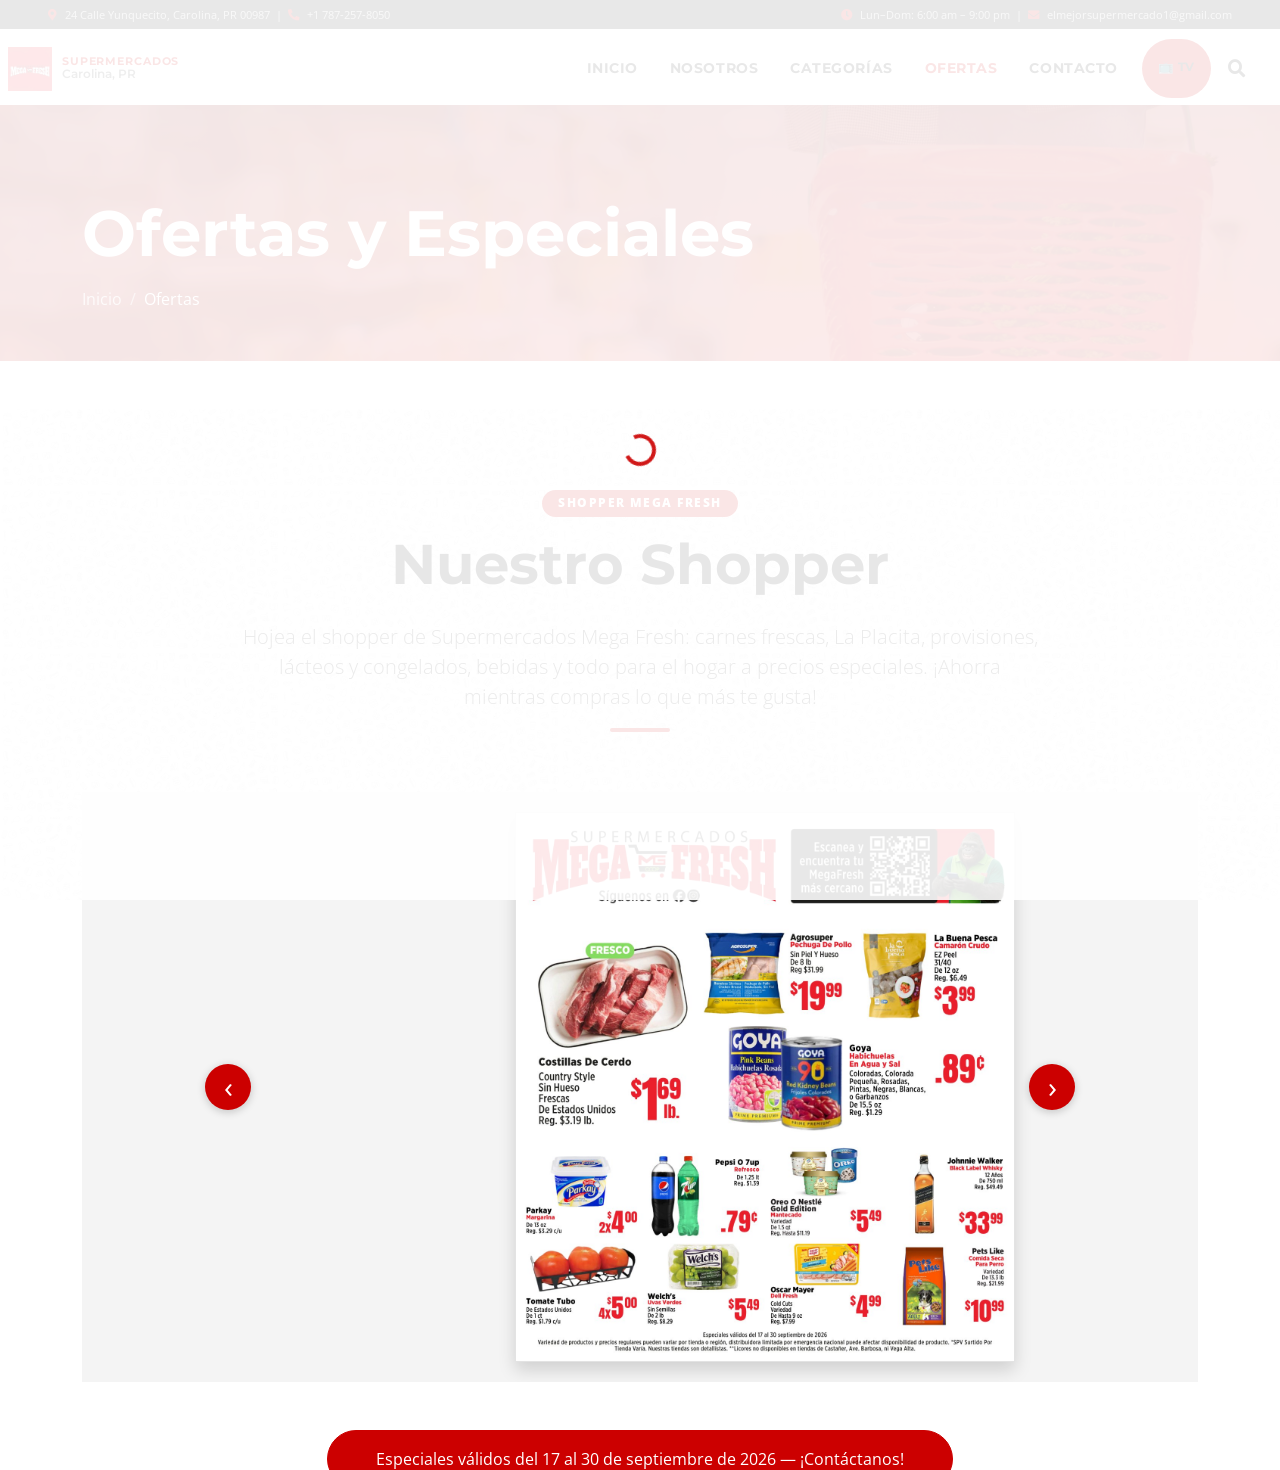
<file: product.html>
<!DOCTYPE html>
<html lang="es">
<head>
  <meta charset="utf-8">
  <meta http-equiv="refresh" content="0;url=ofertas.html">
  <title>Redirigiendo... | Mega Fresh Carolina</title>
</head>
<body>
  <p>Esta página se movió. <a href="ofertas.html">Haz clic aquí</a>.</p>
</body>
</html>
</file>
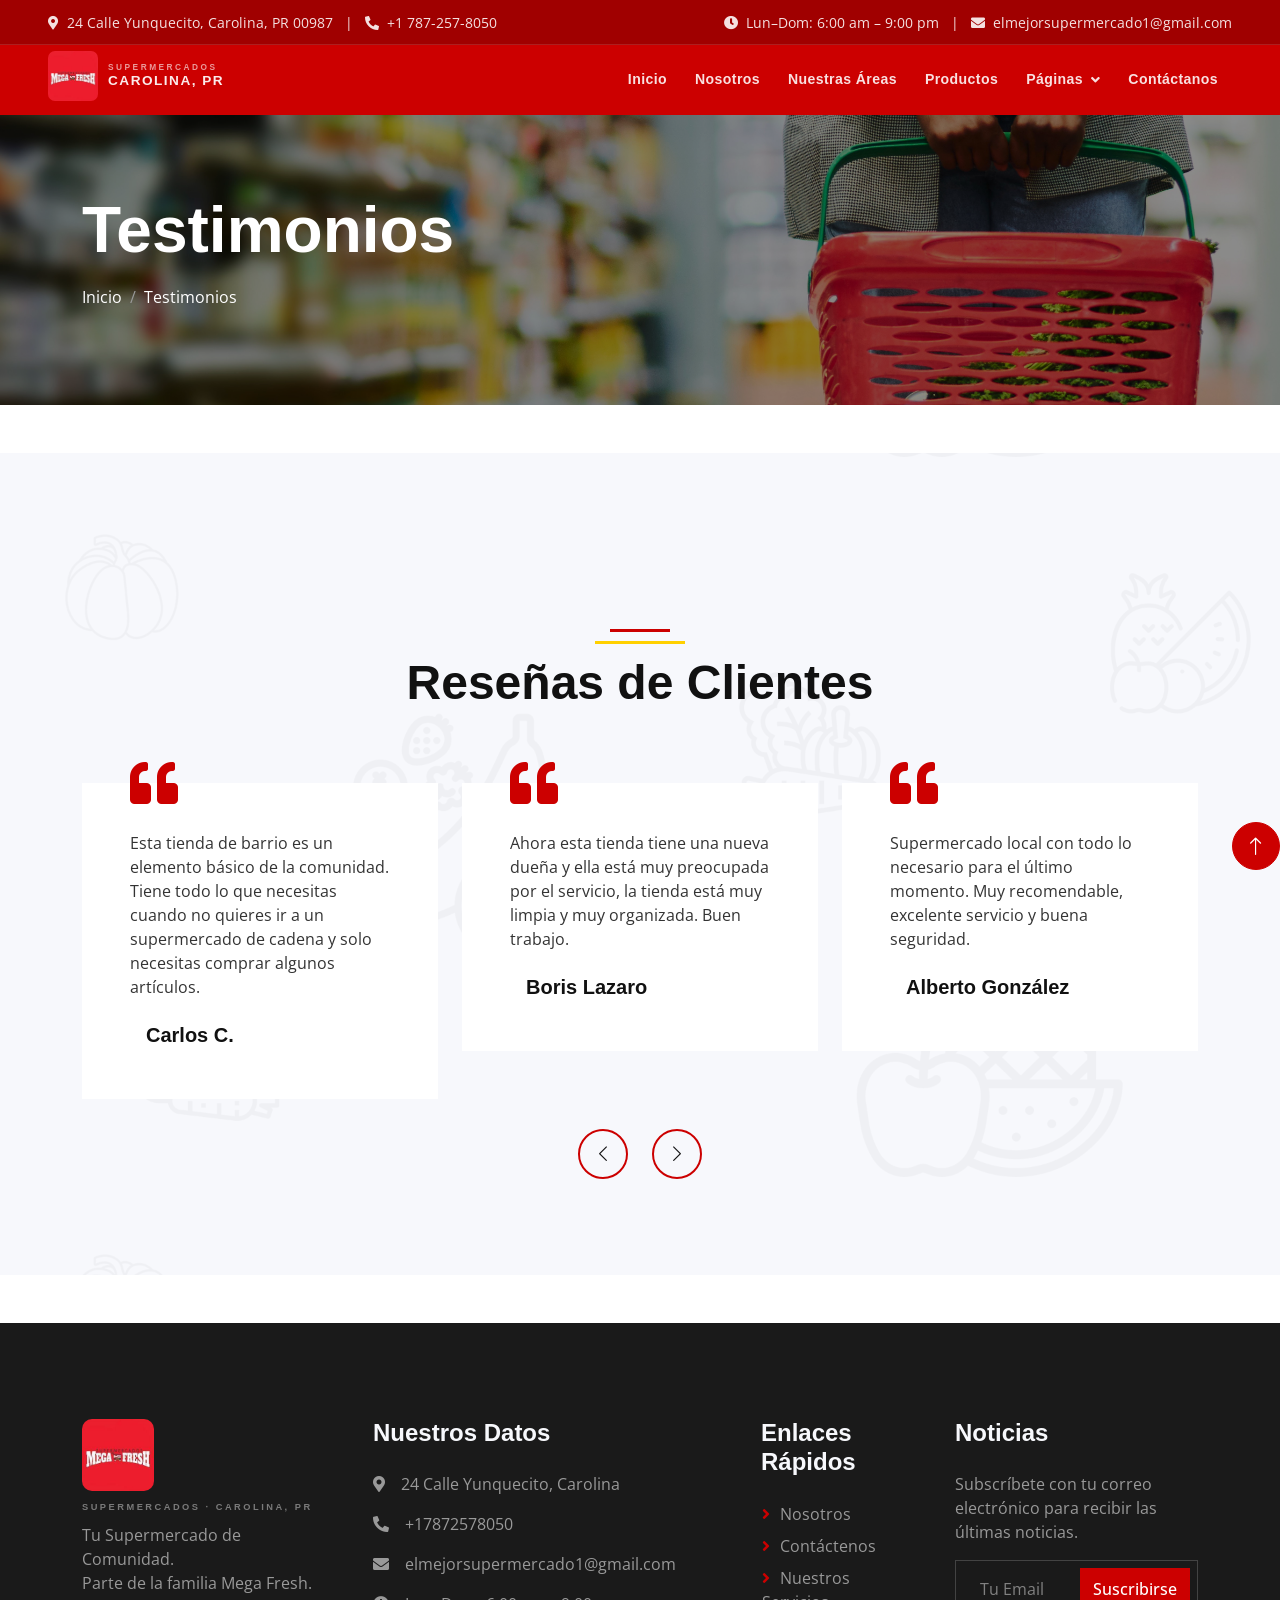
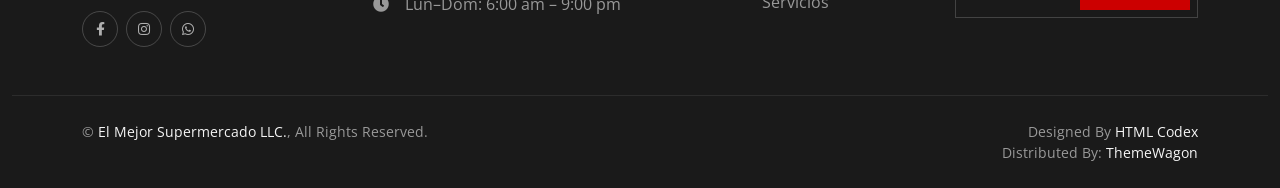
<file: testimonial.html>
<!DOCTYPE html>
<html lang="en">

    <head>
        <meta charset="utf-8">
        <title>Supermercado El Mejor - Website</title>
        <meta content="width=device-width, initial-scale=1.0" name="viewport">
        <meta content name="keywords">
        <meta content name="description">

        <!-- Favicon -->
        <link href="img/favicon.png" rel="icon">

        <!-- Google Web Fonts -->
        <link rel="preconnect" href="https://fonts.googleapis.com">
        <link rel="preconnect" href="https://fonts.gstatic.com" crossorigin>
        <link
            href="https://fonts.googleapis.com/css2?family=Open+Sans:wght@400;500&family=Lora:wght@600;700&display=swap"
            rel="stylesheet">

        <!-- Icon Font Stylesheet -->
        <link
            href="https://cdnjs.cloudflare.com/ajax/libs/font-awesome/5.10.0/css/all.min.css"
            rel="stylesheet">
        <link
            href="https://cdn.jsdelivr.net/npm/bootstrap-icons@1.4.1/font/bootstrap-icons.css"
            rel="stylesheet">

        <!-- Libraries Stylesheet -->
        <link href="lib/animate/animate.min.css" rel="stylesheet">
        <link href="lib/owlcarousel/assets/owl.carousel.min.css"
            rel="stylesheet">

        <!-- Customized Bootstrap Stylesheet -->
        <link href="css/bootstrap.min.css" rel="stylesheet">

        <!-- Modular Template Stylesheets -->
        <link href="css/variables.css" rel="stylesheet">
        <link href="css/utilities.css" rel="stylesheet">
        <link href="css/spinner.css" rel="stylesheet">
        <link href="css/buttons.css" rel="stylesheet">
        <link href="css/navbar.css" rel="stylesheet">
        <link href="css/header.css" rel="stylesheet">
        <link href="css/sections.css" rel="stylesheet">
        <link href="css/about.css" rel="stylesheet">
        <link href="css/products.css" rel="stylesheet">
        <link href="css/testimonials.css" rel="stylesheet">
        <link href="css/footer.css" rel="stylesheet">
        <link href="css/responsive.css" rel="stylesheet">
    </head>

    <body>
        <!-- Spinner Start -->
        <div id="spinner"
            class="show bg-white position-fixed translate-middle w-100 vh-100 top-50 start-50 d-flex align-items-center justify-content-center">
            <div class="spinner-border text-primary" role="status"></div>
        </div>
        <!-- Spinner End -->

        <!-- Navbar Start -->
        <div class="container-fluid fixed-top px-0 wow fadeIn" data-wow-delay="0.1s">

            <div class="top-bar row gx-0 align-items-center d-none d-lg-flex">
                <div class="col-lg-6 px-5 text-start">
                    <small>
                        <i class="fa fa-map-marker-alt me-2"></i>24 Calle Yunquecito, Carolina, PR 00987
                        &nbsp;&nbsp;|&nbsp;&nbsp;
                        <i class="fa fa-phone-alt me-2"></i>+1 787-257-8050
                    </small>
                </div>
                <div class="col-lg-6 px-5 text-end">
                    <small>
                <i class="fa fa-clock me-2"></i>Lun–Dom: 6:00 am – 9:00 pm
                        &nbsp;&nbsp;|&nbsp;&nbsp;
                        <i class="fa fa-envelope me-2"></i>elmejorsupermercado1@gmail.com
                    </small>
                </div>
            </div>

            <nav class="navbar navbar-expand-lg py-lg-0 px-lg-5 wow fadeIn" data-wow-delay="0.1s" aria-label="Navegación principal">
                <a href="index.html" class="navbar-brand ms-4 ms-lg-0" aria-label="Mega Fresh Carolina - Inicio">
                    <div class="mega-fresh-logo">
                        <img src="img/megaFreshSmallLogo.jpg" alt="Mega Fresh" class="navbar-logo-img">
                        <div class="logo-text-block">
                            <span class="logo-subtitle">Supermercados</span>
                            <span class="logo-location">Carolina, PR</span>
                        </div>
                    </div>
                </a>

                <button type="button" class="navbar-toggler me-4" data-bs-toggle="collapse" data-bs-target="#navbarCollapse" aria-controls="navbarCollapse" aria-expanded="false" aria-label="Abrir menú">
                    <span class="navbar-toggler-icon"></span>
                </button>

                <div class="collapse navbar-collapse" id="navbarCollapse">
                    <div class="navbar-nav ms-auto p-4 p-lg-0">
                        <a href="index.html" class="nav-item nav-link">Inicio</a>
                        <a href="about.html" class="nav-item nav-link " aria-current="page">Nosotros</a>
                        <a href="feature.html" class="nav-item nav-link">Nuestras Áreas</a>
                        <a href="product.html" class="nav-item nav-link">Productos</a>
                        <div class="nav-item dropdown">
                            <a href="#" class="nav-link dropdown-toggle" data-bs-toggle="dropdown" aria-expanded="false">Páginas</a>
                            <div class="dropdown-menu m-0">
                                <a href="404.html" class="dropdown-item">Publicaciones</a>
                                <a href="testimonial.html" class="dropdown-item">Testimonios</a>
                            </div>
                        </div>
                        <a href="contact.html" class="nav-item nav-link">Contáctanos</a>
                    </div>
                </div>
            </nav>
        </div>
        <!-- Navbar End -->

        <!-- Page Header Start -->
        <div class="container-fluid page-header mb-5 wow fadeIn" data-wow-delay="0.1s">
            <div class="container">
                <h1 class="display-3 mb-3 animated slideInDown text-white">Testimonios</h1>
                <nav aria-label="Ruta de navegación">
                    <ol class="breadcrumb mb-0">
                        <li class="breadcrumb-item"><a class="text-white" href="index.html">Inicio</a></li>
                        <li class="breadcrumb-item text-white active" aria-current="page">Testimonios</li>
                    </ol>
                </nav>
            </div>
        </div>

        <!-- Testimonial Start -->
        <div class="container-fluid bg-light bg-icon py-6 mb-5">
            <div class="container" style="margin-top: 80px;">
                <div
                    class="section-header text-center mx-auto mb-5 wow fadeInUp"
                    data-wow-delay="0.1s" style="max-width: 500px;">
                    <h1 class="display-5 mb-3">Reseñas de Clientes</h1>
                </div>
                <div class="owl-carousel testimonial-carousel wow fadeInUp"
                    data-wow-delay="0.1s">
                    <div
                        class="testimonial-item position-relative bg-white p-5 mt-4">
                        <i
                            class="fa fa-quote-left fa-3x text-primary position-absolute top-0 start-0 mt-n4 ms-5"></i>
                        <p class="mb-4">Esta tienda de barrio es un elemento
                            básico de la comunidad.
                            Tiene todo lo que necesitas cuando no quieres ir a
                            un supermercado de cadena y solo necesitas comprar
                            algunos artículos.</p>
                        <div class="d-flex align-items-center">
                            <div class="ms-3">
                                <h5 class="mb-1">Carlos C.</h5>
                            </div>
                        </div>
                    </div>
                    <div
                        class="testimonial-item position-relative bg-white p-5 mt-4">
                        <i
                            class="fa fa-quote-left fa-3x text-primary position-absolute top-0 start-0 mt-n4 ms-5"></i>
                        <p class="mb-4">Ahora esta tienda tiene una nueva dueña
                            y ella está muy preocupada por el servicio, la
                            tienda está muy limpia y muy organizada. Buen
                            trabajo.</p>
                        <div class="d-flex align-items-center">
                            <div class="ms-3">
                                <h5 class="mb-1">Boris Lazaro</h5>
                            </div>
                        </div>
                    </div>
                    <div
                        class="testimonial-item position-relative bg-white p-5 mt-4">
                        <i
                            class="fa fa-quote-left fa-3x text-primary position-absolute top-0 start-0 mt-n4 ms-5"></i>
                        <p class="mb-4">Supermercado local con todo lo necesario
                            para el último momento. Muy recomendable, excelente
                            servicio y buena seguridad.</p>
                        <div class="d-flex align-items-center">
                            <div class="ms-3">
                                <h5 class="mb-1">Alberto González</h5>
                            </div>
                        </div>
                    </div>
                    <div
                        class="testimonial-item position-relative bg-white p-5 mt-4">
                        <i
                            class="fa fa-quote-left fa-3x text-primary position-absolute top-0 start-0 mt-n4 ms-5"></i>
                        <p class="mb-4">¡Me encanta! ¡Tiene de todo, comida
                            fresca y el personal es súper amable! Y el pan es
                            mejor que cualquier panadería.</p>
                        <div class="d-flex align-items-center">
                            <div class="ms-3">
                                <h5 class="mb-1">Bombom Style</h5>
                            </div>
                        </div>
                    </div>
                </div>
            </div>
        </div>
        <!-- Testimonial End -->

        <!-- Footer Start -->
        <div class="container-fluid bg-dark footer pt-5 wow fadeIn"
            data-wow-delay="0.1s">
            <div class="container py-5">
                <div class="row g-5">
                    <!-- Brand + Social -->
                    <div class="col-lg-3 col-md-6">
                        <img src="img/megaFreshSmallLogo.jpg" alt="Mega Fresh Carolina" class="footer-logo-img">
                        <span class="footer-brand-sub">Supermercados · Carolina, PR</span>
                        <p class="mt-2">Tu Supermercado de Comunidad.<br>Parte de la familia Mega Fresh.</p>
                        <div class="footer-social mt-3">
                            <a href="#" aria-label="Facebook"><i class="fab fa-facebook-f"></i></a>
                            <a href="#" aria-label="Instagram"><i class="fab fa-instagram"></i></a>
                            <a href="#" aria-label="WhatsApp"><i class="fab fa-whatsapp"></i></a>
                        </div>
                    </div>
                    <div class="col-lg-4 col-md-7">
                        <h4 class="text-light mb-4">Nuestros Datos</h4>
                        <p><i class="fa fa-map-marker-alt me-3"></i>24 Calle
                            Yunquecito, Carolina</p>
                        <p><i class="fa fa-phone-alt me-3"></i>+17872578050</p>
                        <p><i
                                class="fa fa-envelope me-3"></i>elmejorsupermercado1@gmail.com</p>
                                <p><i class="fa fa-clock me-3" aria-hidden="true"></i>Lun–Dom: 6:00 am – 9:00 pm</p>
                    </div>
                    <div class="col-lg-2 col-md-6">
                        <h4 class="text-light mb-4">Enlaces Rápidos</h4>
                        <a class="btn btn-link" href="about.html">Nosotros</a>
                        <a class="btn btn-link"
                            href="contact.html">Contáctenos</a>
                        <a class="btn btn-link" href="services.html">Nuestros
                            Servicios</a>
                    </div>
                    <div class="col-lg-3 col-md-6">
                        <h4 class="text-light mb-4">Noticias </h4>
                        <p>Subscríbete con tu correo electrónico para recibir
                            las últimas noticias.</p>
                        <div class="position-relative mx-auto"
                            style="max-width: 400px;">
                            <input class="form-control bg-transparent w-100 py-3 ps-4 pe-5" type="email" placeholder="Tu Email" aria-label="Correo electrónico para newsletter">
                            <button type="button" class="btn btn-primary py-2 position-absolute top-0 end-0 mt-2 me-2">Suscribirse</button>
                        </div>
                    </div>
                </div>
            </div>
            <div class="container-fluid copyright">
                <div class="container">
                    <div class="row">
                        <div
                            class="col-md-6 text-center text-md-start mb-3 mb-md-0">
                            &copy; <a href="index.html">El Mejor Supermercado
                                LLC.</a>,
                            All Rights
                            Reserved.

                        </div>
                        <div class="col-md-6 text-center text-md-end">
                            <!--/*** This template is free as long as you keep the footer author’s credit link/attribution link/backlink. If you'd like to use the template without the footer author’s credit link/attribution link/backlink, you can purchase the Credit Removal License from "https://htmlcodex.com/credit-removal". Thank you for your support. ***/-->
                            Designed By <a href="https://htmlcodex.com">HTML
                                Codex</a>
                            <br>Distributed By: <a href="https://themewagon.com"
                                target="_blank">ThemeWagon</a>
                        </div>
                    </div>
                </div>
            </div>
        </div>
        <!-- Footer End -->

        <!-- Back to Top -->
        <a href="#"
            class="btn btn-lg btn-primary btn-lg-square rounded-circle back-to-top"><i
                class="bi bi-arrow-up"></i></a>

        <!-- JavaScript Libraries -->
        <script src="https://code.jquery.com/jquery-3.4.1.min.js"></script>
        <script
            src="https://cdn.jsdelivr.net/npm/bootstrap@5.0.0/dist/js/bootstrap.bundle.min.js"></script>
        <script src="lib/wow/wow.min.js"></script>
        <script src="lib/easing/easing.min.js"></script>
        <script src="lib/waypoints/waypoints.min.js"></script>
        <script src="lib/owlcarousel/owl.carousel.min.js"></script>

        <!-- Template Javascript -->
        <script src="js/main.js?v=11"></script>
    </body>

</html>
</file>
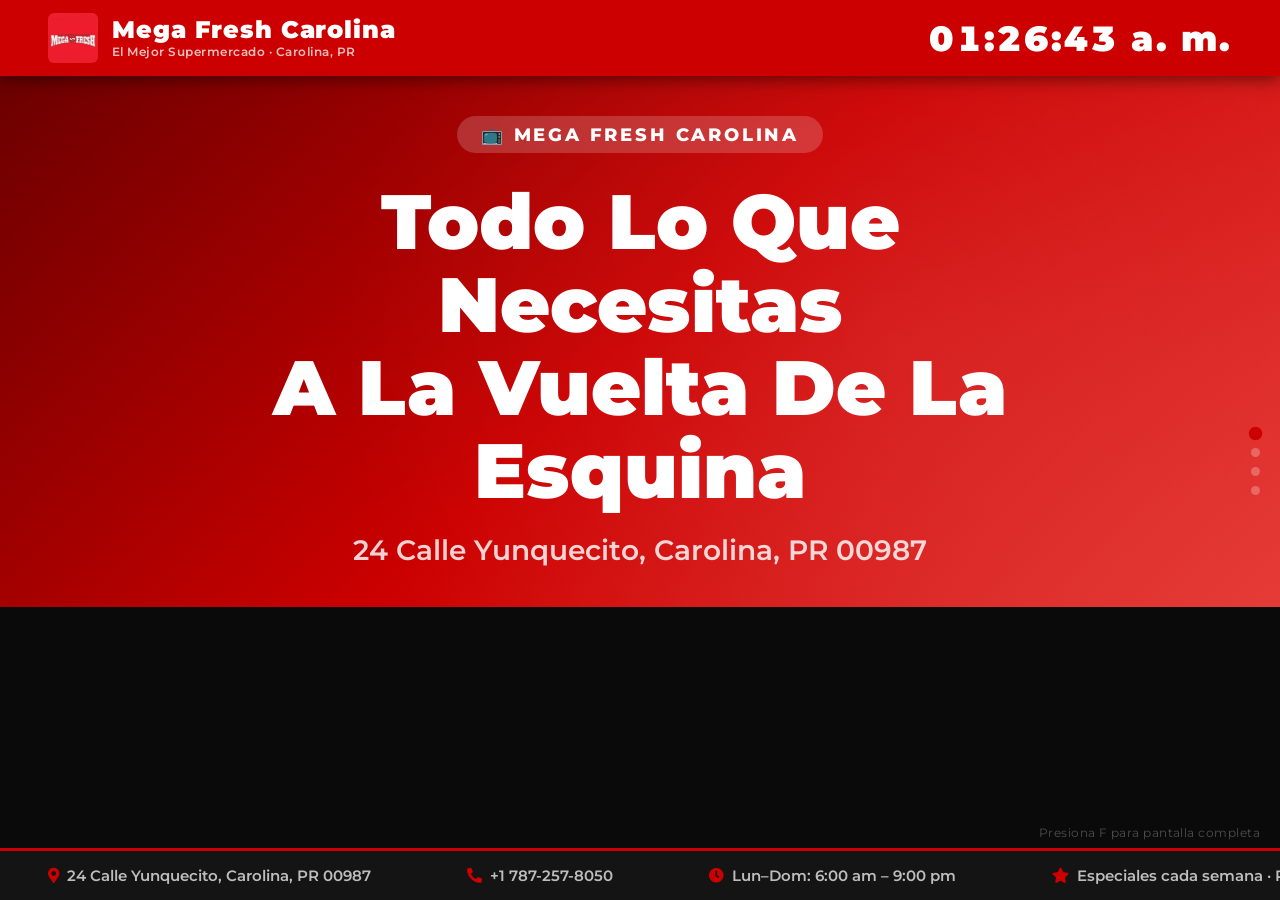
<file: tv.html>
<!DOCTYPE html>
<html lang="es">
<head>
  <meta charset="utf-8">
  <title>Mega Fresh Carolina — Modo TV</title>
  <meta name="viewport" content="width=device-width, initial-scale=1.0">
  <meta name="robots" content="noindex">

  <link rel="preconnect" href="https://fonts.googleapis.com">
  <link rel="preconnect" href="https://fonts.gstatic.com" crossorigin>
  <link href="https://fonts.googleapis.com/css2?family=Montserrat:wght@700;800;900&family=Open+Sans:wght@600&display=swap" rel="stylesheet">
  <link href="https://cdnjs.cloudflare.com/ajax/libs/font-awesome/5.10.0/css/all.min.css" rel="stylesheet">
  <link href="img/favicon.png" rel="icon">
  <link href="css/tv.css?v=11" rel="stylesheet">
</head>
<body class="tv-mode">

<!-- TV Header -->
<div id="tv-header">
  <div id="tv-logo">
    <img src="img/megaFreshSmallLogo.jpg" alt="Mega Fresh Carolina" onerror="this.style.display='none'">
    <div>
      <div id="tv-logo-text">Mega Fresh Carolina</div>
      <div id="tv-logo-sub">El Mejor Supermercado · Carolina, PR</div>
    </div>
  </div>
  <div id="tv-clock" aria-live="polite" aria-label="Hora actual"></div>
</div>

<!-- Slides Container -->
<div id="tv-slides" aria-live="polite"></div>

<!-- Progress Dots -->
<div id="tv-dots" role="tablist" aria-label="Diapositivas"></div>

<!-- Bottom Ticker -->
<div id="tv-ticker" aria-label="Información de la tienda">
  <div class="ticker-track">
    <span><i class="fa fa-map-marker-alt"></i>24 Calle Yunquecito, Carolina, PR 00987</span>
    <span><i class="fa fa-phone-alt"></i>+1 787-257-8050</span>
    <span><i class="fa fa-clock"></i>Lun–Dom: 6:00 am – 9:00 pm</span>
    <span><i class="fa fa-star"></i>Especiales cada semana · Productos frescos diariamente</span>
    <span><i class="fa fa-map-marker-alt"></i>24 Calle Yunquecito, Carolina, PR 00987</span>
    <span><i class="fa fa-phone-alt"></i>+1 787-257-8050</span>
    <span><i class="fa fa-clock"></i>Lun–Dom: 6:00 am – 9:00 pm</span>
    <span><i class="fa fa-star"></i>Especiales cada semana · Productos frescos diariamente</span>
  </div>
</div>

<!-- Fullscreen hint -->
<div id="tv-fullscreen-hint">Presiona F para pantalla completa</div>

<!-- Data + TV Logic -->
<script src="js/data.js?v=11"></script>
<script src="js/tv.js?v=11"></script>
</body>
</html>
</file>
<file: css/variables.css>
/********** Variables — Mega Fresh Carolina Brand System **********/
:root {
  /* ── Brand Colors ── */
  --primary:        #CC0000;
  --primary-dark:   #A00000;
  --primary-light:  #FF4444;
  --secondary:      #1A1A1A;
  --accent:         #FFD000;

  /* ── Neutrals ── */
  --white:          #FFFFFF;
  --gray-50:        #F8F8F8;
  --gray-100:       #F0F0F0;
  --gray-200:       #E5E5E5;
  --gray-600:       #555555;
  --gray-900:       #1A1A1A;
  --light:          #F5F5F5;
  --dark:           #111111;

  /* ── Red tints for section backgrounds ── */
  --red-tint-1:     #FFF5F5;   /* very light warm blush */
  --red-tint-2:     #FFE8E8;   /* soft pink-red */
  --red-accent-bg:  rgba(204,0,0,0.06); /* subtle red wash */

  /* ── Typography ── */
  --font-heading:   'Montserrat', sans-serif;
  --font-body:      'Open Sans', sans-serif;

  /* ── Spacing ── */
  --section-py:     80px;
  --section-py-sm:  40px;
  --radius:         12px;
  --radius-sm:      6px;
  --radius-pill:    50px;

  /* ── Shadows ── */
  --shadow-card:        0 4px 20px rgba(0,0,0,0.08);
  --shadow-card-hover:  0 8px 32px rgba(0,0,0,0.16);
  --shadow-nav:         0 2px 20px rgba(0,0,0,0.12);

  /* ── Transitions ── */
  --transition: all 0.25s ease;
}

/* ——— Bootstrap utility overrides ——— */
.bg-primary   { background-color: var(--primary)  !important; }
.text-primary { color:            var(--primary)  !important; }
.border-primary { border-color:   var(--primary)  !important; }
.bg-dark      { background-color: var(--secondary) !important; }

.btn-primary {
  background-color: var(--primary) !important;
  border-color:     var(--primary) !important;
  color: #fff !important;
}
.btn-primary:hover,
.btn-primary:focus,
.btn-primary:active {
  background-color: var(--primary-dark) !important;
  border-color:     var(--primary-dark) !important;
  color: #fff !important;
}

.btn-secondary {
  background-color: var(--secondary) !important;
  border-color:     var(--secondary) !important;
  color: #fff !important;
}
.btn-secondary:hover,
.btn-secondary:focus {
  background-color: #333 !important;
  border-color:     #333 !important;
  color: #fff !important;
}

.btn-outline-primary {
  color:        var(--primary) !important;
  border-color: var(--primary) !important;
}
.btn-outline-primary:hover {
  background-color: var(--primary) !important;
  color: #fff !important;
}

/* Spinner */
.spinner-border.text-primary { color: var(--primary) !important; }

/* ——— Typography ——— */
body {
  font-family: var(--font-body);
  color: #333;
}
h1, h2, h3, h4, h5, h6,
.display-1, .display-2, .display-3,
.display-4, .display-5, .display-6,
.navbar-brand, .brand-logo {
  font-family: var(--font-heading);
}
</file>
<file: css/base.css>
/********** base.css — Mega Fresh Carolina **********/
/* Consolidates: utilities, spinner, page-header, section helpers */

/* ── Global Reset / Box ── */
*, *::before, *::after { box-sizing: border-box; }
img { max-width: 100%; height: auto; }

/* ── Smooth Scroll ── */
html { scroll-behavior: smooth; }

/* ── Loading Spinner ── */
#spinner {
  opacity: 1;
  visibility: visible;
  transition: opacity 0.5s ease, visibility 0.5s ease;
  z-index: 99999;
}
#spinner.hide {
  opacity: 0;
  visibility: hidden;
  pointer-events: none;
}

/* ── Page Header (photo + red overlay banner under navbar) ── */
.page-header {
  background:
    linear-gradient(to bottom, rgba(160,0,0,0.78) 0%, rgba(204,0,0,0.72) 100%),
    url('../img/carousel-1.jpg') center/cover no-repeat;
  padding: 90px 0 50px;
  position: relative;
  overflow: hidden;
}
.page-header::before { content: none; }
.page-header h1 { color: #fff; }
.page-header .breadcrumb-item a,
.page-header .breadcrumb-item { color: rgba(255,255,255,0.8); }
.page-header .breadcrumb-item.active { color: #fff; }
.page-header .breadcrumb-item + .breadcrumb-item::before { color: rgba(255,255,255,0.6); }

/* ── Section Helpers ── */
.section-py    { padding-top: var(--section-py);    padding-bottom: var(--section-py); }
.section-py-sm { padding-top: var(--section-py-sm); padding-bottom: var(--section-py-sm); }

/* ── Global wallpaper — white overlay for light sections ── */
section,
.features-strip,
footer.footer {
  background:
    linear-gradient(rgba(255,255,255,0.65), rgba(255,255,255,0.65)),
    url('../img/wallpaper.png') repeat fixed;
  background-size: auto, 280px auto;
  position: relative;
}
/* Ensure content sits above background */
section > *,
.features-strip > *,
footer.footer > * {
  position: relative;
  z-index: 1;
}

.bg-icon {
  background-image: url('../img/bg-icon.png');
  background-position: center;
  background-repeat: no-repeat;
  background-size: cover;
}

/* ── Section Header Divider ── */
.section-header {
  position: relative;
  padding-bottom: 12px;
}
.section-header::after {
  content: '';
  display: block;
  width: 60px;
  height: 4px;
  background: var(--primary);
  border-radius: 2px;
  margin: 12px 0 0;
}
/* Center the divider bar when section-header is inside a text-center context */
.text-center .section-header::after,
.section-header.text-center::after,
.section-header.mx-auto::after {
  margin-left: auto;
  margin-right: auto;
}

/* ── Utility spacing ── */
.py-6 { padding-top: 6rem !important; padding-bottom: 6rem !important; }
.mt-n4 { margin-top: -1.5rem !important; }

/* ── Back to Top ── */
.back-to-top {
  position: fixed;
  right: 30px;
  bottom: 30px;
  width: 48px;
  height: 48px;
  display: flex;
  align-items: center;
  justify-content: center;
  opacity: 0;
  visibility: hidden;
  transition: var(--transition);
  z-index: 9999;
  background: var(--primary);
  border: none;
  border-radius: 50%;
  color: #fff;
  font-size: 1.1rem;
  box-shadow: var(--shadow-card);
}
.back-to-top.show {
  opacity: 1;
  visibility: visible;
}
.back-to-top:hover { background: var(--primary-dark); transform: translateY(-4px); }

/* ── Scroll-reveal animation base ── */
.animate-on-scroll {
  opacity: 0;
  transform: translateY(30px);
  transition: opacity 0.6s ease, transform 0.6s ease;
}
.animate-on-scroll.visible {
  opacity: 1;
  transform: translateY(0);
}
.animate-delay-1 { transition-delay: 0.1s; }
.animate-delay-2 { transition-delay: 0.25s; }
.animate-delay-3 { transition-delay: 0.4s; }
.animate-delay-4 { transition-delay: 0.55s; }
</file>
<file: css/components.css>
/********** components.css — Mega Fresh Carolina **********/
/* Navbar, Search Overlay, Hero Carousel, Feature Cards, Deal Cards,
   Stats Bar, Testimonials, CTA Band, Footer */

/* ════════════════════════════════════════════════════
   NAVBAR
   ════════════════════════════════════════════════════ */
.top-bar {
  background: var(--secondary);
  color: rgba(255,255,255,0.75);
  font-size: 0.82rem;
  padding: 6px 0;
}
.top-bar i { color: var(--primary); }
.top-bar a { color: rgba(255,255,255,0.75); text-decoration: none; }
.top-bar a:hover { color: #fff; }

.navbar {
  background: #fff;
  box-shadow: var(--shadow-nav);
  transition: var(--transition);
}
.navbar.scrolled {
  background: rgba(255,255,255,0.97);
  backdrop-filter: blur(10px);
  -webkit-backdrop-filter: blur(10px);
}
.navbar-logo-img {
  height: 44px;
  width: auto;
  object-fit: contain;
}
.mega-fresh-logo {
  display: flex;
  align-items: center;
  gap: 10px;
  text-decoration: none;
}
.logo-text-block {
  display: flex;
  flex-direction: column;
  line-height: 1.1;
}
.logo-subtitle {
  font-family: var(--font-heading);
  font-size: 0.68rem;
  font-weight: 700;
  color: var(--primary);
  letter-spacing: 0.08em;
  text-transform: uppercase;
}
.logo-location {
  font-family: var(--font-heading);
  font-size: 0.72rem;
  font-weight: 600;
  color: var(--gray-600);
}

.navbar .nav-link {
  font-family: var(--font-heading);
  font-weight: 700;
  font-size: 0.85rem;
  letter-spacing: 0.04em;
  text-transform: uppercase;
  color: var(--secondary) !important;
  padding: 1.2rem 1rem !important;
  transition: color 0.2s;
}
.navbar .nav-link:hover,
.navbar .nav-link.active { color: var(--primary) !important; }

.nav-tv-link {
  background: var(--primary);
  color: #fff !important;
  border-radius: var(--radius-pill);
  padding: 0.4rem 1rem !important;
  font-size: 0.78rem !important;
  margin-left: 0.5rem;
}
.nav-tv-link:hover { background: var(--primary-dark); color: #fff !important; }

/* Search Button */
.btn-search-nav {
  background: none;
  border: none;
  color: var(--secondary);
  font-size: 1.1rem;
  cursor: pointer;
  padding: 0.4rem 0.6rem;
  transition: color 0.2s;
}
.btn-search-nav:hover { color: var(--primary); }

/* ════════════════════════════════════════════════════
   SEARCH OVERLAY
   ════════════════════════════════════════════════════ */
#search-overlay {
  position: fixed;
  inset: 0;
  background: rgba(0,0,0,0.85);
  z-index: 99998;
  display: flex;
  flex-direction: column;
  align-items: center;
  padding-top: 80px;
  opacity: 0;
  visibility: hidden;
  transition: opacity 0.25s ease, visibility 0.25s ease;
}
#search-overlay.open {
  opacity: 1;
  visibility: visible;
}
#search-overlay .search-inner {
  width: 90%;
  max-width: 680px;
}
#search-input {
  width: 100%;
  padding: 16px 20px;
  font-size: 1.2rem;
  font-family: var(--font-body);
  border: none;
  border-radius: var(--radius);
  outline: none;
  background: #fff;
  color: #333;
}
#search-results {
  margin-top: 16px;
  background: #fff;
  border-radius: var(--radius);
  overflow: hidden;
  max-height: 400px;
  overflow-y: auto;
}
.search-result-item {
  display: flex;
  align-items: center;
  gap: 14px;
  padding: 12px 16px;
  border-bottom: 1px solid var(--gray-100);
  cursor: pointer;
  transition: background 0.15s;
  text-decoration: none;
  color: #333;
}
.search-result-item:last-child { border-bottom: none; }
.search-result-item:hover { background: var(--gray-50); }
.search-result-item .result-name { font-weight: 600; font-size: 0.95rem; }
.search-result-item .result-price { color: var(--primary); font-weight: 700; margin-left: auto; white-space: nowrap; }
.search-result-item .result-cat { font-size: 0.78rem; color: var(--gray-600); }
.search-empty { padding: 24px; text-align: center; color: var(--gray-600); }
.btn-close-search {
  position: absolute;
  top: 20px;
  right: 24px;
  background: none;
  border: none;
  color: #fff;
  font-size: 2rem;
  cursor: pointer;
  line-height: 1;
}

/* ════════════════════════════════════════════════════
   HERO CAROUSEL
   ════════════════════════════════════════════════════ */
.hero-carousel { position: relative; }
.hero-carousel .carousel-item img {
  height: 100vh;
  min-height: 500px;
  max-height: 700px;
  object-fit: cover;
  width: 100%;
  filter: brightness(0.55);
}
.hero-carousel .carousel-caption {
  text-align: left;
  top: 50%;
  transform: translateY(-50%);
  bottom: auto;
  left: 0;
  right: 0;
  padding: 0 5%;
}
.hero-caption-tag {
  display: inline-block;
  background: var(--primary);
  color: #fff;
  font-size: 0.75rem;
  font-weight: 700;
  letter-spacing: 0.12em;
  text-transform: uppercase;
  padding: 4px 14px;
  border-radius: var(--radius-pill);
  margin-bottom: 16px;
}
.hero-carousel .carousel-caption h1 {
  font-size: clamp(2rem, 5vw, 3.8rem);
  font-weight: 900;
  color: #fff;
  line-height: 1.1;
  margin-bottom: 28px;
}
.hero-carousel .btn { font-weight: 700; letter-spacing: 0.04em; }

/* ════════════════════════════════════════════════════
   FEATURES STRIP (4 badges)
   ════════════════════════════════════════════════════ */
.features-strip {
  background: var(--red-tint-1);
  padding: 36px 0;
  border-top: 3px solid var(--primary);
  border-bottom: 3px solid var(--primary);
}
.feature-badge {
  display: flex;
  flex-direction: column;
  align-items: center;
  text-align: center;
  gap: 10px;
}
.feature-badge-icon {
  width: 56px;
  height: 56px;
  background: linear-gradient(135deg, var(--primary), var(--primary-dark));
  border-radius: 50%;
  display: flex;
  align-items: center;
  justify-content: center;
  color: #fff;
  font-size: 1.4rem;
}
.feature-badge h5 {
  font-size: 0.9rem;
  font-weight: 800;
  margin: 0;
  color: var(--secondary);
}
.feature-badge p {
  font-size: 0.78rem;
  color: var(--gray-600);
  margin: 0;
}

/* ════════════════════════════════════════════════════
   ABOUT PREVIEW SECTION
   ════════════════════════════════════════════════════ */
.about-preview-img {
  border-radius: var(--radius);
  overflow: hidden;
  box-shadow: var(--shadow-card-hover);
  height: 100%;
  min-height: 380px;
}
.about-preview-img img {
  width: 100%;
  height: 100%;
  min-height: 380px;
  object-fit: cover;
  display: block;
}
.banner-logo {
  max-width: 320px;
  width: 100%;
  border-radius: var(--radius);
  box-shadow: var(--shadow-card);
  display: block;
  margin: 0 auto 1.5rem;
}

/* ════════════════════════════════════════════════════
   CATEGORY CARDS (with GIF icons) — Horizontal rectangle
   ════════════════════════════════════════════════════ */
.category-card {
  background: #fff;
  border-radius: var(--radius);
  box-shadow: var(--shadow-card);
  border: 2px solid var(--primary);
  padding: 0;
  transition: box-shadow 0.35s ease;
  text-decoration: none;
  color: inherit;
  display: flex;
  flex-direction: row;
  align-items: stretch;
  height: 100%;
  overflow: hidden;
}
.category-card:hover {
  box-shadow: var(--shadow-card-hover);
  color: inherit;
  text-decoration: none;
}
/* Clip zone — constrains the clip so text is never pushed out */
.category-card-img-wrap {
  width: 42%;
  min-width: 42%;
  flex-shrink: 0;
  overflow: hidden;
  background: var(--red-tint-1);
  display: flex;
  align-items: center;
  justify-content: center;
}
.category-card img,
.category-card video {
  width: 100%;
  height: 100%;
  object-fit: contain;
  padding: 20px;
  transition: transform 0.4s ease;
  transform-origin: center center;
  display: block;
}
.category-card:hover img,
.category-card:hover video {
  transform: scale(1.22);
}
.category-card-body {
  padding: 1.5rem 1.5rem 1.5rem 1.25rem;
  display: flex;
  flex-direction: column;
  justify-content: center;
  flex: 1;
  min-width: 0;
}
.category-card h4 {
  font-size: 1.1rem;
  font-weight: 800;
  color: var(--secondary);
  margin-bottom: 0.4rem;
}
.category-card p {
  font-size: 0.84rem;
  color: var(--gray-600);
  margin: 0;
  line-height: 1.5;
}
.category-card .cat-link {
  display: inline-block;
  margin-top: 0.75rem;
  font-size: 0.82rem;
  font-weight: 700;
  color: var(--primary);
  text-transform: uppercase;
  letter-spacing: 0.06em;
}

/* ════════════════════════════════════════════════════
   DEAL / PRODUCT CARDS
   ════════════════════════════════════════════════════ */
.deal-card {
  background: #fff;
  border-radius: var(--radius);
  box-shadow: var(--shadow-card);
  overflow: hidden;
  transition: var(--transition);
  position: relative;
  display: flex;
  flex-direction: column;
  border: 2px solid var(--primary);
}
.deal-card:hover {
  transform: translateY(-5px);
  box-shadow: var(--shadow-card-hover);
}
.deal-card-img {
  width: 100%;
  height: 180px;
  object-fit: contain;
  padding: 10px;
  background: #fff;
}
.deal-card-body {
  padding: 1rem;
  flex-grow: 1;
  display: flex;
  flex-direction: column;
}
.deal-card-cat {
  font-size: 0.72rem;
  font-weight: 700;
  color: var(--gray-600);
  text-transform: uppercase;
  letter-spacing: 0.08em;
  margin-bottom: 4px;
}
.deal-card-name {
  font-size: 0.95rem;
  font-weight: 700;
  color: var(--secondary);
  margin-bottom: 8px;
  flex-grow: 1;
}
.deal-card-name { flex-grow: 0; margin-bottom: 4px; }
.deal-card-detail {
  font-size: 0.78rem;
  color: var(--gray-600);
  line-height: 1.35;
  margin-bottom: 10px;
  flex-grow: 1;
}
.deal-card-price {
  font-size: 1.4rem;
  font-weight: 900;
  color: var(--primary);
  margin-top: auto;
}
.deal-card-reg {
  font-size: 0.78rem;
  color: var(--gray-600);
}
.deal-badge {
  position: absolute;
  top: 10px;
  left: 10px;
  padding: 3px 10px;
  border-radius: var(--radius-pill);
  font-size: 0.7rem;
  font-weight: 800;
  letter-spacing: 0.08em;
  text-transform: uppercase;
}
.deal-badge-oferta { background: var(--primary); color: #fff; }
.deal-badge-frio   { background: #1565C0; color: #fff; }

/* ════════════════════════════════════════════════════
   STATS BANNER
   ════════════════════════════════════════════════════ */
.stats-banner {
  background: #B00000;
  padding: 48px 0;
  color: #fff;
}
.stat-item { text-align: center; }
.stat-number {
  font-family: var(--font-heading);
  font-size: 2.8rem;
  font-weight: 900;
  line-height: 1;
  color: #fff;
}
.stat-label {
  font-size: 0.88rem;
  color: rgba(255,255,255,0.8);
  margin-top: 4px;
  text-transform: uppercase;
  letter-spacing: 0.08em;
}

/* ════════════════════════════════════════════════════
   TESTIMONIALS (Owl Carousel)
   ════════════════════════════════════════════════════ */
.testimonial-item {
  background: #fff;
  border-radius: var(--radius);
  box-shadow: var(--shadow-card);
  padding: 2rem 2rem 1.5rem;
  position: relative;
  margin-top: 1.5rem;
  border: 2px solid var(--primary);
}
.testimonial-item i.fa-quote-left {
  color: var(--primary);
  position: absolute;
  top: -18px;
  left: 30px;
  font-size: 2rem;
}
.testimonial-item p { color: #555; font-size: 0.95rem; line-height: 1.7; }
.testimonial-item h5 { font-weight: 800; color: var(--secondary); margin: 0; }
/* ── Owl Carousel dots — horizontal row ── */
.owl-carousel .owl-dots {
  display: flex !important;
  flex-direction: row !important;
  justify-content: center;
  align-items: center;
  margin-top: 28px;
  gap: 6px;
}
.owl-carousel .owl-dot {
  display: inline-flex !important;
  background: none;
  border: none;
  padding: 0;
  cursor: pointer;
}
.owl-carousel .owl-dot span {
  width: 10px;
  height: 10px;
  background: var(--gray-200);
  border-radius: 50%;
  display: block;
  transition: background 0.25s, transform 0.25s;
}
.owl-carousel .owl-dot.active span {
  background: var(--primary);
  transform: scale(1.3);
}

/* ── Owl Carousel nav arrows ── */
.owl-carousel .owl-nav {
  display: flex;
  justify-content: center;
  align-items: center;
  gap: 12px;
  margin-top: 20px;
}
.owl-carousel .owl-nav button.owl-prev,
.owl-carousel .owl-nav button.owl-next {
  width: 42px;
  height: 42px;
  border-radius: 50% !important;
  background: #fff !important;
  border: 2px solid var(--gray-200) !important;
  color: var(--secondary) !important;
  font-size: 1.1rem !important;
  display: flex !important;
  align-items: center;
  justify-content: center;
  transition: var(--transition);
  box-shadow: var(--shadow-card);
}
.owl-carousel .owl-nav button.owl-prev:hover,
.owl-carousel .owl-nav button.owl-next:hover {
  background: var(--primary) !important;
  border-color: var(--primary) !important;
  color: #fff !important;
}
.owl-carousel .owl-nav button.owl-prev i,
.owl-carousel .owl-nav button.owl-next i {
  font-size: 1rem;
  line-height: 1;
}

/* ════════════════════════════════════════════════════
   CTA BAND
   ════════════════════════════════════════════════════ */
.cta-band {
  background: #B00000;
  padding: 60px 0;
}
.cta-band h2 { color: #fff; font-weight: 900; }
.cta-band p  { color: rgba(255,255,255,0.85); }
.cta-band .btn-secondary { font-weight: 700; }

/* ════════════════════════════════════════════════════
   FILTER BAR (Ofertas page)
   ════════════════════════════════════════════════════ */
.filter-bar {
  display: flex;
  flex-wrap: wrap;
  gap: 8px;
  margin-bottom: 32px;
  align-items: center;
}
.filter-btn {
  border: 2px solid var(--gray-200);
  background: #fff;
  border-radius: var(--radius-pill);
  padding: 6px 18px;
  font-size: 0.82rem;
  font-weight: 700;
  cursor: pointer;
  transition: var(--transition);
  color: var(--gray-600);
}
.filter-btn:hover,
.filter-btn.active {
  border-color: var(--primary);
  background: var(--primary);
  color: #fff;
}
.filter-btn.cold-toggle {
  border-color: #1565C0;
  color: #1565C0;
}
.filter-btn.cold-toggle.active {
  background: #1565C0;
  color: #fff;
}

/* ════════════════════════════════════════════════════
   FOOTER
   ════════════════════════════════════════════════════ */
.footer {
  background: var(--secondary) !important;
  color: rgba(255,255,255,0.7);
  font-size: 0.9rem;
}
.footer h4 {
  color: #fff;
  font-size: 1rem;
  font-weight: 800;
  letter-spacing: 0.04em;
  text-transform: uppercase;
  margin-bottom: 1.2rem;
}
.footer p { color: rgba(255,255,255,0.65); margin-bottom: 0.6rem; }
.footer p i { color: var(--primary); width: 20px; }
.footer-logo-img {
  height: 50px;
  width: auto;
  object-fit: contain;
  margin-bottom: 6px;
  display: block;
}
.footer-brand-sub {
  display: block;
  font-size: 0.75rem;
  color: rgba(255,255,255,0.5);
  text-transform: uppercase;
  letter-spacing: 0.08em;
  margin-bottom: 8px;
}
.footer-social { display: flex; gap: 10px; margin-top: 12px; }
.footer-social a {
  width: 36px; height: 36px;
  background: rgba(255,255,255,0.08);
  border-radius: 50%;
  display: flex;
  align-items: center;
  justify-content: center;
  color: #fff;
  font-size: 0.9rem;
  transition: background 0.2s;
  text-decoration: none;
}
.footer-social a:hover { background: var(--primary); }

.footer .btn-link {
  display: block;
  color: rgba(255,255,255,0.65) !important;
  text-decoration: none;
  padding: 3px 0;
  font-size: 0.88rem;
  transition: color 0.2s;
  text-align: left !important;
}
.footer .btn-link:hover { color: var(--primary) !important; }

/* Newsletter row inside footer */
.footer-newsletter {
  display: flex;
  gap: 6px;
  align-items: center;
}
.footer-newsletter .form-control {
  flex: 1;
  min-width: 0;
  border-radius: var(--radius-pill) !important;
  border-color: rgba(255,255,255,0.2);
  color: #fff;
}
.footer-newsletter .form-control::placeholder { color: rgba(255,255,255,0.45); }
.footer-newsletter .btn { border-radius: var(--radius-pill) !important; flex-shrink: 0; }

.copyright {
  background: rgba(0,0,0,0.25);
  padding: 18px 0;
  font-size: 0.82rem;
  color: rgba(255,255,255,0.45);
}
.copyright a { color: rgba(255,255,255,0.55); }
.copyright a:hover { color: var(--primary); }
</file>
<file: css/flipbook.css>
/* ================================================
   Flipbook — Mega Fresh Carolina Specials Viewer
   Scoped so these rules ONLY affect the flipbook,
   NOT the rest of the page.
   ================================================ */

/* ── Flipbook outer wrapper ── */
.flipbook-wrapper {
    display: flex;
    justify-content: center;
    align-items: center;
    background: #f4f4f4;
    padding: 20px 0;
    overflow: hidden;       /* prevent horizontal overflow on mid-size screens */
    width: 100%;
}

/* ── Flipbook container — fixed dimensions required by turn.js ── */
.flipbook {
    width: 1000px;
    height: 550px;
    max-width: 100%;
}

/* ── Page base styles ── */
.flipbook .page {
    background: #fff;
    display: flex;
    flex-direction: column;
    justify-content: center;
    align-items: center;
    border: 1px solid rgba(0, 0, 0, 0.11);
    overflow: hidden;
}

/* ── Images inside flipbook pages ── */
.flipbook .page img,
.flipbook > div > img {
    width: 100%;
    height: 100%;
    object-fit: contain;
    display: block;
}

/* ── Hard cover pages ── */
.flipbook .hard {
    background: var(--primary, #CC0000) !important;
    color: #fff;
    font-weight: bold;
    border: none;
}
.flipbook .hard small {
    font-style: italic;
    font-weight: lighter;
    opacity: 0.7;
    font-size: 14px;
}

/* ── Previous / next buttons ── */
.flipbook-wrapper { gap: 14px; }
.flip-nav {
    flex: none;
    width: 46px;
    height: 46px;
    border-radius: 50%;
    border: none;
    background: var(--primary, #CC0000);
    color: #fff;
    font-size: 30px;
    line-height: 1;
    cursor: pointer;
    box-shadow: 0 2px 8px rgba(0, 0, 0, 0.2);
}
.flip-nav:hover { background: #a80d12; }
@media (max-width: 1140px) { .flip-nav { display: none; } }

/* ── Hide flipbook on mobile, show vertical gallery ── */
@media (max-width: 768px) {
    .flipbook-wrapper {
        display: none;
    }
}

/* ── Vertical gallery (mobile fallback) ── */
.vertical-gallery {
    display: none;  /* hidden on desktop */
}

@media (max-width: 768px) {
    .vertical-gallery {
        display: flex;
        flex-direction: column;
        align-items: center;
        gap: 12px;
        padding: 0 16px;
        width: 100%;
    }
    .vertical-gallery img {
        width: 100%;
        max-width: 480px;
        height: auto;
        object-fit: cover;
        border-radius: 8px;
        box-shadow: 0 2px 8px rgba(0, 0, 0, 0.15);
    }
}
</file>
<file: css/responsive.css>
/* ================================================
   Responsive — Mega Fresh Carolina
   iPhone / Mobile-first layout fixes
   ================================================ */

/* ── Global overflow guard (all sizes) ── */
html {
    overflow-x: hidden;
    max-width: 100%;
}
body {
    overflow-x: hidden;
    max-width: 100%;
}

/* Owl Carousel must never overflow horizontally */
.owl-carousel,
.owl-carousel .owl-stage-outer {
    overflow: hidden !important;
    max-width: 100% !important;
}

/* ── Tablet (≤ 991px) ── */
@media (max-width: 991.98px) {

    /* Carousel heading scales down */
    .carousel-caption h1 {
        font-size: 2.6rem;
        line-height: 1.2;
    }
    .carousel-caption p {
        font-size: 0.82rem;
    }

    /* Feature GIFs — portrait rectangles on tablet */
    .feature-card img.img-fluid {
        height: 360px;
        aspect-ratio: unset;
    }
}

/* ── Mobile (≤ 767px) ── */
@media (max-width: 767.98px) {

    /* ─ Base ─ */
    body {
        padding: 0;
    }

    /* Safe box-sizing globally — does NOT constrain fixed/absolute elements like max-width:100vw did */
    *, *::before, *::after {
        box-sizing: border-box;
    }
    img {
        max-width: 100% !important;
        height: auto;
    }

    /* ─ Top bar ─ */
    .top-bar {
        display: none;
    }

    /* ─ Navbar ─ */
    .navbar .navbar-nav .nav-link {
        padding: 12px 0;
        text-align: center;
    }

    /* ─ Carousel ─ */
    #header-carousel .carousel-item {
        position: relative;
        min-height: max(420px, 55vh);
        background: linear-gradient(150deg, var(--primary-dark, #A00000) 0%, var(--primary, #CC0000) 100%);
    }
    #header-carousel .carousel-item img {
        display: none !important;
    }
    #header-carousel .carousel-item::before {
        display: none;
    }
    .carousel-caption {
        text-align: center;
        padding-top: 80px;
        padding-bottom: 30px;
        padding-left: 1.25rem;
        padding-right: 1.25rem;
        align-items: center;
    }
    .carousel-caption h1 {
        font-size: 2rem;
        line-height: 1.25;
        margin-bottom: 1rem;
    }
    .carousel-caption p {
        font-size: 0.8rem;
        opacity: 0.85;
    }
    .carousel-caption .btn {
        padding: 0.6rem 1.5rem;
        font-size: 0.85rem;
        margin: 4px 3px;
        white-space: nowrap;
    }
    /* Center the hero tag pill and button row */
    .carousel-caption .hero-caption-tag {
        display: block;
        text-align: center;
    }
    .carousel-caption .d-flex {
        justify-content: center !important;
    }
    .carousel-control-prev,
    .carousel-control-next {
        width: 12%;
    }
    .carousel-control-prev-icon,
    .carousel-control-next-icon {
        width: 2.2rem;
        height: 2.2rem;
    }

    /* ─ Containers — reduce gutter on mobile ─ */
    .container,
    .container-xxl,
    .container-fluid {
        padding-left: 16px !important;
        padding-right: 16px !important;
    }
    /* Compensate row negative margins for g-5 gutter */
    .row.g-5 {
        --bs-gutter-x: 1.5rem;
        --bs-gutter-y: 1.5rem;
        margin-left: 0;
        margin-right: 0;
    }
    .row.g-4 {
        --bs-gutter-x: 1rem;
        --bs-gutter-y: 1rem;
        margin-left: 0;
        margin-right: 0;
    }
    .row.g-5 > [class*="col"],
    .row.g-4 > [class*="col"] {
        padding-left: 0.5rem;
        padding-right: 0.5rem;
    }

    /* ─ Section spacing ─ */
    .my-6 { margin-top: 2.5rem !important; margin-bottom: 2.5rem !important; }
    .py-6 { padding-top: 2.5rem !important; padding-bottom: 2.5rem !important; }
    .py-5 { padding-top: 2rem !important; padding-bottom: 2rem !important; }

    /* ─ Section headers ─ */
    .section-header {
        text-align: center !important;
    }
    .section-header h1.display-5 {
        font-size: 1.75rem;
    }
    .section-header::before,
    .section-header::after {
        left: 50%;
        transform: translateX(-50%);
    }

    /* ─ About image — strip internal padding on mobile ─ */
    .about-img {
        padding: 0 !important;
        margin-bottom: 1.5rem;
    }
    .about-img img {
        width: 100% !important;
        max-width: 100% !important;
        max-height: 280px;
        object-fit: cover;
        border-radius: 10px;
    }
    /* Remove excessive px-5 column padding */
    [class*="col"].px-5,
    .col-lg-6.px-5 {
        padding-left: 0 !important;
        padding-right: 0 !important;
    }

    /* ─ Feature / Area Cards (GIFs) — 9:16 portrait, double size ─ */
    .feature-card img.img-fluid {
        width: 100%;
        height: auto;
        aspect-ratio: 9 / 16;
        object-fit: cover;
        border-radius: 8px;
    }
    .feature-card {
        margin-bottom: 0;
    }

    /* ─ Page header (inner pages) — display + base sizing handled in header.css ─ */
    .page-header {
        text-align: center;
    }

    /* ─ CTA Band ─ */
    .container-fluid.bg-primary.bg-icon .row {
        flex-direction: column;
        text-align: center;
    }
    .container-fluid.bg-primary.bg-icon h1 {
        font-size: 1.5rem;
        text-align: center;
    }
    .container-fluid.bg-primary.bg-icon p {
        text-align: center;
    }
    .container-fluid.bg-primary.bg-icon .btn {
        display: block;
        margin: 1rem auto 0 auto;
        width: fit-content;
    }

    /* ─ Testimonials ─ */
    .testimonial-carousel .owl-nav {
        flex-wrap: wrap;
        gap: 10px;
    }
    .testimonial-carousel .owl-nav .owl-prev,
    .testimonial-carousel .owl-nav .owl-next {
        width: 40px;
        height: 40px;
        font-size: 16px;
    }
    /* Fix testimonial item padding on mobile */
    .testimonial-item {
        padding: 1.25rem !important;
    }

    /* ─ Products ─ */
    .product-item {
        margin-bottom: 1.5rem;
    }

    /* ─ About section — center checklist & CTA button ─ */
    .d-flex.flex-wrap.gap-3 {
        justify-content: center !important;
    }
    .d-flex.flex-wrap.gap-3 > p.mb-0 {
        text-align: left !important;
        width: auto;
    }
    /* Center the "Conoce Nuestra Historia" button */
    .col-lg-6 > .btn.btn-primary.rounded-pill.mt-4 {
        display: block;
        width: fit-content;
        margin-left: auto;
        margin-right: auto;
    }

    /* ─ Especiales Destacados header + button row ─ */
    #especiales .d-flex.justify-content-between {
        flex-direction: column !important;
        align-items: center !important;
        text-align: center !important;
    }
    #especiales .section-header {
        text-align: center !important;
        width: 100%;
    }
    #especiales .section-header h2 {
        text-align: center !important;
    }

    /* ─ CTA band button — center on mobile ─ */
    .cta-band .col-md-5 {
        text-align: center !important;
    }
    .cta-band h2,
    .cta-band p {
        text-align: center !important;
    }

    /* ─ General text alignment on mobile ─ */
    h1, h2, h3, h4, h5, h6 {
        text-align: center !important;
    }
    .text-start {
        text-align: center !important;
    }
    /* Info/detail items (contact cards, about lists, etc.) */
    .contact-info-text p,
    .contact-info-text h6 {
        text-align: left !important;
    }
    /* Body/content paragraphs — justify for readability */
    .section-py p,
    .section-py-sm p,
    .about-text p,
    .nosotros-text p,
    .testimonial-item p,
    .category-card-body p,
    .feature-card p {
        text-align: justify !important;
    }
    /* Buttons and inline elements stay centered */
    .btn, .badge {
        text-align: center !important;
    }
    /* Breadcrumb centered */
    .breadcrumb {
        justify-content: center;
    }

    /* ─ Contact ─ */
    .contact-page .container-xxl {
        margin-top: 40px;
    }
    /* Reduce p-5 panel padding on small phones so content isn't squeezed */
    .contact-page .bg-primary.p-5 {
        padding: 1.5rem !important;
    }
    /* Stack info panel above form with a small gap */
    .contact-page .row.g-5 > .col-lg-5 {
        margin-bottom: 1rem;
    }

    /* ─ Footer ─ */
    .footer {
        text-align: center;
    }
    .footer-logo-img {
        margin-left: auto;
        margin-right: auto;
    }
    .footer-brand-sub {
        text-align: center;
    }
    /* Footer paragraphs with icons — center, don't justify (breaks icon layout) */
    .footer p {
        text-align: center !important;
        display: flex;
        align-items: flex-start;
        justify-content: center;
        gap: 6px;
    }
    .footer p i {
        flex-shrink: 0;
        margin-top: 3px;
        margin-right: 0 !important;
    }
    /* Footer nav links — centered */
    .footer .btn.btn-link {
        text-align: center !important;
        display: block;
    }
    .footer .btn.btn-link::before {
        display: none;
    }
    .footer-social {
        justify-content: center;
    }
    .footer .copyright {
        font-size: 13px;
    }
    .footer .copyright .row > div {
        text-align: center !important;
    }

    /* ─ Newsletter ─ */
    .footer .input-group,
    .footer-newsletter {
        flex-direction: column;
        gap: 8px;
    }
    .footer .input-group .form-control,
    .footer-newsletter .form-control {
        border-radius: 30px !important;
        width: 100%;
    }
    .footer .input-group .btn,
    .footer-newsletter .btn {
        border-radius: 30px !important;
        width: 100%;
    }

    /* ─ Stats banner & CTA band — solid color on mobile ─ */
    .stats-banner {
        background: #B00000;
    }
    .cta-band {
        background: #B00000;
    }

    /* ─ Back to Top button ─ */
    .back-to-top {
        right: 16px;
        bottom: max(20px, env(safe-area-inset-bottom, 20px));
        width: 42px;
        height: 42px;
        font-size: 1rem;
    }

    /* ─ iPhone safe area ─ */
    .navbar {
        padding-top: max(12px, env(safe-area-inset-top));
    }
    .footer .copyright {
        padding-bottom: max(25px, env(safe-area-inset-bottom));
    }
}

/* ── Extra Small phones (≤ 400px) ── */
@media (max-width: 399.98px) {
    .carousel-caption h1 {
        font-size: 1.65rem;
    }
    .carousel-caption .btn + .btn {
        margin-top: 4px;
    }
    .feature-card img.img-fluid {
        aspect-ratio: 9 / 16;
        height: auto;
    }
    .page-header h1.display-3 {
        font-size: 1.6rem;
    }
    .navbar-logo-img {
        height: 36px;
        width: 36px;
    }
    .logo-location {
        font-size: 0.68rem;
    }
}

/* ── New Components — Hero carousel (full viewport) ── */
@media (max-width: 767.98px) {
    .hero-carousel .carousel-item img {
        min-height: 400px;
        max-height: 480px;
    }
    .hero-carousel .carousel-caption {
        padding: 0 1rem;
    }
    .hero-carousel .carousel-caption h1 {
        font-size: clamp(1.6rem, 6vw, 2.4rem);
    }

    /* Features strip: 2 cols on mobile */
    .features-strip .col-6 { flex: 0 0 50%; max-width: 50%; }

    /* Category card — stack vertically on mobile, 9:16 GIF */
    .category-card { flex-direction: column; }
    .category-card-img-wrap {
        width: 100%;
        min-width: unset;
        height: auto;
        aspect-ratio: 9 / 16;
    }
    .category-card img,
    .category-card video {
        width: 100%;
        height: 100%;
        object-fit: cover;
        padding: 0;
    }
    .category-card:hover img { transform: scale(1.08); }
    .category-card-body { padding: 1rem 1.25rem 1.25rem; }

    /* Stats numbers smaller */
    .stat-number { font-size: 2rem; }

    /* Deal cards: 2 per row on small screens */
    #deals-grid .col-lg-3,
    #specials-grid .col-lg-3 { flex: 0 0 50%; max-width: 50%; }

    /* About preview image */
    .about-preview-img img { height: 260px; }
    .nosotros-hero-img { height: 260px; }
    .banner-logo { max-width: 260px; }

    /* Contact info card */
    .contact-info-card { padding: 1.25rem; }

    /* Filter bar wraps nicely */
    .filter-bar { gap: 6px; }
    .filter-btn { font-size: 0.76rem; padding: 5px 12px; }

    /* CTA Band */
    .cta-band { text-align: center; }
    .cta-band .col-md-5 { text-align: center !important; }

    /* Search overlay */
    #search-overlay { padding-top: 40px; }
    #search-input { font-size: 1rem; padding: 12px 16px; }
}

/* ── Large screens (TV / 4K) ── */
@media (min-width: 1600px) {
    .hero-carousel .carousel-item img { max-height: 800px; }
    .container { max-width: 1400px; }
}
</file>
<file: css/utilities.css>
/********** Utilities **********/
.back-to-top {
    position: fixed;
    display: none;
    right: 0px;
    bottom: 30px;
    z-index: 99;
}

.my-6 {
    margin-top: 6rem;
    margin-bottom: 6rem;
}

.py-6 {
    padding-top: 6rem;
    padding-bottom: 6rem;
}

.bg-icon {
    background: url(../img/bg-icon.png) center center repeat;
    background-size: contain;
}
</file>
<file: css/spinner.css>
/********** Spinner **********/
#spinner {
    opacity: 0;
    visibility: hidden;
    transition: opacity .5s ease-out, visibility 0s linear .5s;
    z-index: 99999;
}

#spinner.show {
    transition: opacity .5s ease-out, visibility 0s linear 0s;
    visibility: visible;
    opacity: 1;
}
</file>
<file: css/buttons.css>
/********** Buttons **********/
.btn {
    font-weight: 500;
    transition: .5s;
}

.btn.btn-primary,
.btn.btn-secondary,
.btn.btn-outline-primary:hover,
.btn.btn-outline-secondary:hover {
    color: #FFFFFF;
}

.btn-square {
    width: 38px;
    height: 38px;
}

.btn-sm-square {
    width: 32px;
    height: 32px;
}

.btn-lg-square {
    width: 48px;
    height: 48px;
}

.btn-square,
.btn-sm-square,
.btn-lg-square {
    padding: 0;
    display: flex;
    align-items: center;
    justify-content: center;
    font-weight: normal;
}
</file>
<file: css/navbar.css>
/********** Navbar — Mega Fresh **********/

/* Top info bar */
.top-bar {
    height: 45px;
    background-color: var(--primary-dark, #A00000);
    border-bottom: 1px solid rgba(255, 255, 255, 0.12);
}
.top-bar small,
.top-bar small i {
    color: rgba(255, 255, 255, 0.88) !important;
}

/* Sticky wrapper — keep brand red at all scroll positions */
.fixed-top {
    transition: box-shadow 0.3s ease;
}
.fixed-top.bg-white,
.fixed-top.shadow {
    background-color: transparent !important;
}
.fixed-top.shadow {
    box-shadow: 0 4px 20px rgba(0, 0, 0, 0.2) !important;
}

/* Main navbar */
nav.navbar {
    background-color: var(--primary) !important;
    padding-top: 0;
    padding-bottom: 0;
}

/* Dropdown arrow */
.navbar .dropdown-toggle::after {
    border: none;
    content: "\f107";
    font-family: "Font Awesome 5 Free";
    font-weight: 900;
    vertical-align: middle;
    margin-left: 8px;
}

/* Nav links */
.navbar .navbar-nav .nav-link {
    padding: 24px 14px;
    color: rgba(255, 255, 255, 0.88);
    font-family: 'Montserrat', sans-serif;
    font-weight: 600;
    font-size: 0.88rem;
    letter-spacing: 0.4px;
    outline: none;
    transition: color 0.2s ease;
}
.navbar .navbar-nav .nav-link:hover,
.navbar .navbar-nav .nav-link.active {
    color: var(--yellow, #FFD000);
}

/* Dropdown menu */
.navbar .dropdown-menu {
    border: none;
    border-top: 3px solid var(--primary);
    border-radius: 0 0 4px 4px;
    box-shadow: 0 8px 24px rgba(0, 0, 0, 0.15);
    padding: 8px 0;
}
.navbar .dropdown-menu .dropdown-item {
    font-family: 'Montserrat', sans-serif;
    font-size: 0.84rem;
    font-weight: 600;
    padding: 10px 20px;
    color: #333;
    transition: background 0.2s;
}
.navbar .dropdown-menu .dropdown-item:hover,
.navbar .dropdown-menu .dropdown-item.active {
    background-color: var(--primary);
    color: #fff;
}

/* Mobile hamburger icon — white lines on red bg */
.navbar-toggler {
    border-color: rgba(255, 255, 255, 0.5);
    padding: 6px 10px;
}
.navbar-toggler-icon {
    background-image: url("data:image/svg+xml,%3csvg xmlns='http://www.w3.org/2000/svg' viewBox='0 0 30 30'%3e%3cpath stroke='rgba%28255%2C255%2C255%2C0.9%29' stroke-linecap='round' stroke-miterlimit='10' stroke-width='2' d='M4 7h22M4 15h22M4 23h22'/%3e%3c/svg%3e");
}

/* ——— Brand Logo ——— */
.mega-fresh-logo {
    display: inline-flex;
    align-items: center;
    gap: 10px;
}
.navbar-logo-img {
    height: 50px;
    width: 50px;
    border-radius: 7px;
    object-fit: cover;
    flex-shrink: 0;
    display: block;
}
.logo-text-block {
    display: flex;
    flex-direction: column;
    line-height: 1.2;
}
.logo-subtitle {
    font-family: 'Montserrat', sans-serif;
    font-size: 0.52rem;
    font-weight: 600;
    color: rgba(255, 255, 255, 0.6);
    letter-spacing: 2.5px;
    text-transform: uppercase;
}
.logo-location {
    font-family: 'Montserrat', sans-serif;
    font-weight: 800;
    font-size: 0.85rem;
    color: rgba(255, 255, 255, 0.92);
    letter-spacing: 1.5px;
    text-transform: uppercase;
}

/* ——— Mobile (≤991px) ——— */
@media (max-width: 991.98px) {
    nav.navbar {
        padding: 12px 16px;
    }

    .navbar-brand {
        flex: 1;
    }

    .navbar .navbar-nav {
        border-top: 1px solid rgba(255, 255, 255, 0.15);
        background-color: var(--primary-dark, #A00000);
        text-align: center;
    }

    .navbar .navbar-nav .nav-link {
        padding: 12px 0;
        color: rgba(255, 255, 255, 0.9);
        text-align: center;
        width: 100%;
    }

    .navbar .navbar-nav .nav-link:hover,
    .navbar .navbar-nav .nav-link.active {
        color: var(--yellow, #FFD000);
        background-color: rgba(0, 0, 0, 0.12);
    }

    .navbar-logo-img {
        height: 42px;
        width: 42px;
    }
    .logo-location {
        font-size: 0.78rem;
    }
}
</file>
<file: css/header.css>
/********** Header & Carousel **********/

/* ── Consistent hero height ── */
#header-carousel .carousel-item img {
    max-height: 680px;
    min-height: 520px;
    width: 100%;
    object-fit: cover;
    object-position: center;
}

/* ── Dark gradient overlay for text readability ── */
#header-carousel .carousel-item::before {
    content: '';
    position: absolute;
    inset: 0;
    background: linear-gradient(
        100deg,
        rgba(0, 0, 0, 0.62) 0%,
        rgba(0, 0, 0, 0.38) 55%,
        rgba(0, 0, 0, 0.08) 100%
    );
    z-index: 1;
}

/* ── Caption sits above overlay ── */
.carousel-caption {
    top: 0;
    left: 0;
    right: 0;
    bottom: 0;
    display: flex;
    align-items: center;
    justify-content: center;
    text-align: start;
    z-index: 2;
    padding-top: 160px; /* clear top-bar (45px) + navbar (~80px) + breathing room */
    padding-bottom: 60px;
}

/* ── Text shadow for caption heading & subtext ── */
.carousel-caption h1 {
    text-shadow: 0 3px 16px rgba(0, 0, 0, 0.55);
}
.carousel-caption p {
    text-shadow: 0 2px 8px rgba(0, 0, 0, 0.45);
}

/* ── Carousel controls sit above overlay ── */
.carousel-control-prev,
.carousel-control-next {
    width: 15%;
    z-index: 3;
}

.carousel-control-prev-icon,
.carousel-control-next-icon {
    width: 3rem;
    height: 3rem;
    background-color: var(--primary);
    border: 10px solid var(--primary);
    border-radius: 3rem;
}

/* ── Page header (inner pages) ── */
.page-header {
    padding-top: 12rem;
    padding-bottom: 6rem;
    background: url(../img/carousel-1.jpg) top right no-repeat;
    background-size: cover;
    position: relative;
}
.page-header::before {
    content: '';
    position: absolute;
    inset: 0;
    background: rgba(0, 0, 0, 0.45);
    z-index: 0;
}
.page-header .container {
    position: relative;
    z-index: 1;
}

.breadcrumb-item + .breadcrumb-item::before {
    color: #999999;
}

/* ── Mobile: hide image, show brand-red background ── */
@media (max-width: 768px) {
    #header-carousel .carousel-item {
        position: relative;
        min-height: 420px;
        background: linear-gradient(135deg, var(--primary-dark, #A00000) 0%, var(--primary, #CC0000) 100%);
    }

    #header-carousel .carousel-item img {
        display: none !important;
    }

    /* Override the overlay on mobile since bg is already dark */
    #header-carousel .carousel-item::before {
        display: none;
    }

    /* Carousel caption — padding managed by responsive.css to clear fixed navbar */
    .carousel-caption {
        text-align: center;
    }

    /* Page header — compact on mobile, clears fixed navbar (~66px) */
    .page-header {
        display: block !important;
        padding-top: 6.5rem;
        padding-bottom: 2rem;
        background-position: center center;
    }
    .page-header h1.display-3 {
        font-size: 1.8rem;
        line-height: 1.2;
        margin-bottom: 0.5rem;
    }
    .page-header .breadcrumb {
        font-size: 0.82rem;
    }
}
</file>
<file: css/sections.css>
/********** Section Header **********/
.section-header {
    position: relative;
    padding-top: 25px;
}

.section-header::before {
    position: absolute;
    content: "";
    width: 60px;
    height: 3px;
    top: 0;
    left: 50%;
    transform: translateX(-50%);
    background: var(--primary);
}

.section-header::after {
    position: absolute;
    content: "";
    width: 90px;
    height: 3px;
    top: 12px;
    left: 50%;
    transform: translateX(-50%);
    background: var(--yellow, #FFD000);
}

.section-header.text-start::before,
.section-header.text-start::after,
.section-header.section-header-left::before,
.section-header.section-header-left::after {
    left: 0;
    transform: translateX(0);
}

.section-header-left {
    text-align: left;
}

/********** Specials / Promo Badge **********/
.specials-badge {
    display: inline-block;
    background: var(--primary);
    color: #fff;
    font-family: 'Montserrat', sans-serif;
    font-weight: 800;
    font-size: 0.72rem;
    letter-spacing: 2.5px;
    text-transform: uppercase;
    padding: 6px 22px;
    border-radius: 30px;
    margin-bottom: 1rem;
}

/********** Feature / Area Cards **********/
.feature-card {
    transition: transform 0.3s ease, box-shadow 0.3s ease, border-top-color 0.3s ease;
    border-top: 4px solid transparent;
    position: relative;
    overflow: hidden;
}
.feature-card:hover {
    border-top-color: var(--primary);
    transform: translateY(-7px);
    box-shadow: 0 16px 40px rgba(204, 0, 0, 0.13);
}

/* GIF / icon images inside cards — portrait phone footage */
.feature-card img.img-fluid {
    width: 100%;
    height: 400px;
    object-fit: cover;
    object-position: center top;
    border-radius: 10px;
    display: block;
    margin: 0 auto;
    transition: transform 0.4s ease;
}
.feature-card:hover img.img-fluid {
    transform: scale(1.06);
}

/********** Mobile Centering for Productos Page **********/
@media (max-width: 768px) {
    body.page-productos .section-header {
        display: flex;
        flex-direction: column;
        justify-content: center;
        align-items: center;
        text-align: center;
        min-height: 55vh;
        padding-top: 0;
        padding-bottom: 20px;
    }

    body.page-productos .section-header h1,
    body.page-productos .section-header p {
        margin: 0 20px;
    }

    .contact-page .section-header {
        display: flex;
        flex-direction: column;
        justify-content: flex-start;
        align-items: center;
        text-align: center;
        padding-top: 20px;
    }

    .contact-page .section-header h1 {
        margin: 0 20px;
    }

    .contact-page form {
        margin-top: 20px;
    }

    .section-header {
        margin-top: 20px;
    }
}

/********** File Upload — drop zone + file list **********/
.file-list {
    list-style: none;
    padding: 0;
    margin: 0;
}
.file-list-item {
    display: flex;
    align-items: center;
    gap: 6px;
    padding: 7px 12px;
    background: #f8f9fa;
    border: 1px solid #e9ecef;
    border-radius: 6px;
    margin-bottom: 5px;
    font-size: 0.84rem;
    color: #444;
}
.file-list-item .file-name {
    flex: 1;
    overflow: hidden;
    text-overflow: ellipsis;
    white-space: nowrap;
    min-width: 0;
}
.btn-remove-file {
    flex-shrink: 0;
    background: none;
    border: none;
    color: var(--primary, #CC0000);
    cursor: pointer;
    font-size: 1rem;
    line-height: 1;
    padding: 0 2px;
    opacity: 0.65;
    transition: opacity 0.18s;
}
.btn-remove-file:hover {
    opacity: 1;
}
</file>
<file: css/about.css>
/********** About **********/

/* The full-width (col-12) layout no longer needs the skewed
   dotted pattern — it only worked visually in a 2-col layout.
   Keep the container tidy and clip nothing unintentionally. */
.about-img {
    position: relative;
    overflow: hidden;
}

.about-img img {
    position: relative;
    z-index: 2;
    border-radius: 8px;
}

/* Subtle bottom-edge gradient to blend image into page */
.about-img::after {
    content: '';
    position: absolute;
    bottom: 0;
    left: 0;
    right: 0;
    height: 60px;
    background: linear-gradient(to bottom, transparent, rgba(255, 255, 255, 0.15));
    z-index: 3;
    pointer-events: none;
}

@media (max-width: 1000px) {
    .about-img img {
        margin-top: 0;
    }
}
</file>
<file: css/products.css>
/********** Products **********/
.nav-pills .nav-item .btn {
    color: var(--dark);
}

.nav-pills .nav-item .btn:hover,
.nav-pills .nav-item .btn.active {
    color: #FFFFFF;
}

.product-item {
    box-shadow: 0 0 45px rgba(0, 0, 0, .07);
}

.product-item img {
    transition: .5s;
}

.product-item:hover img {
    transform: scale(1.1);
}

.product-item small a:hover {
    color: var(--primary) !important;
}
</file>
<file: css/testimonials.css>
/********** Testimonials **********/
.testimonial-carousel .owl-item .testimonial-item img {
    width: 60px;
    height: 60px;
}

.testimonial-carousel .owl-item .testimonial-item,
.testimonial-carousel .owl-item .testimonial-item * {
    transition: .5s;
}

.testimonial-carousel .owl-item.center .testimonial-item {
    background: var(--primary) !important;
}

.testimonial-carousel .owl-item.center .testimonial-item * {
    color: #FFFFFF !important;
}

.testimonial-carousel .owl-item.center .testimonial-item i {
    color: var(--secondary) !important;
}

.testimonial-carousel .owl-nav {
    margin-top: 30px;
    display: flex;
    justify-content: center;
}

.testimonial-carousel .owl-nav .owl-prev,
.testimonial-carousel .owl-nav .owl-next {
    margin: 0 12px;
    width: 50px;
    height: 50px;
    display: flex;
    align-items: center;
    justify-content: center;
    color: var(--dark);
    border: 2px solid var(--primary);
    border-radius: 50px;
    font-size: 18px;
    transition: .5s;
}

.testimonial-carousel .owl-nav .owl-prev:hover,
.testimonial-carousel .owl-nav .owl-next:hover {
    color: #FFFFFF;
    background: var(--primary);
}
</file>
<file: css/footer.css>
/********** Footer **********/
.footer {
    color: #999999;
}

/* Footer logo image */
.footer-logo-img {
    height: 72px;
    width: 72px;
    border-radius: 10px;
    object-fit: cover;
    display: block;
    margin-bottom: 10px;
}
.footer-brand-sub {
    font-family: 'Montserrat', sans-serif;
    font-size: 0.58rem;
    font-weight: 600;
    letter-spacing: 2.5px;
    text-transform: uppercase;
    color: rgba(255, 255, 255, 0.42);
    display: block;
    margin-top: 2px;
    margin-bottom: 8px;
}

/* Newsletter input readability on dark bg */
.footer .form-control {
    color: rgba(255, 255, 255, 0.88);
    border-color: rgba(255, 255, 255, 0.18);
}
.footer .form-control::placeholder {
    color: rgba(255, 255, 255, 0.45);
}

/* Quick links */
.footer .btn.btn-link {
    display: block;
    margin-bottom: 6px;
    padding: 0;
    text-align: left;
    color: #999999;
    font-weight: normal;
    text-transform: capitalize;
    transition: .3s;
}
.footer .btn.btn-link::before {
    position: relative;
    content: "\f105";
    font-family: "Font Awesome 5 Free";
    font-weight: 900;
    color: var(--primary);
    margin-right: 10px;
}
.footer .btn.btn-link:hover {
    color: var(--light);
    letter-spacing: 1px;
    box-shadow: none;
}

/* Social icons */
.footer-social {
    display: flex;
    gap: 8px;
    flex-wrap: wrap;
}
.footer-social a {
    width: 36px;
    height: 36px;
    display: inline-flex;
    align-items: center;
    justify-content: center;
    border: 1px solid rgba(255, 255, 255, 0.2);
    border-radius: 50%;
    color: rgba(255, 255, 255, 0.65);
    font-size: 0.85rem;
    transition: background 0.25s ease, border-color 0.25s ease, color 0.25s ease;
    text-decoration: none;
}
.footer-social a:hover {
    background-color: var(--primary);
    border-color: var(--primary);
    color: #fff;
}

/* Copyright bar */
.footer .copyright {
    padding: 25px 0;
    font-size: 14px;
    border-top: 1px solid rgba(255, 255, 255, 0.08);
}
.footer .copyright a {
    color: var(--light);
}
.footer .copyright a:hover {
    color: var(--primary);
}
</file>
<file: css/pages.css>
/********** pages.css — Mega Fresh Carolina **********/
/* Page-specific styles that don't belong in components.css */

/* ════════════════════════════════════════════════════
   NOSOTROS (About)
   ════════════════════════════════════════════════════ */
.nosotros-hero-img {
  width: 100%;
  height: 460px;
  object-fit: cover;
  border-radius: var(--radius);
  box-shadow: var(--shadow-card-hover);
  display: block;
}
.value-item {
  display: flex;
  align-items: flex-start;
  gap: 14px;
  margin-bottom: 16px;
}
.value-item i {
  color: var(--primary);
  font-size: 1.2rem;
  margin-top: 3px;
  flex-shrink: 0;
}
.value-item p { margin: 0; font-weight: 600; }

/* ════════════════════════════════════════════════════
   CONTACTO (Contact)
   ════════════════════════════════════════════════════ */
.contact-info-card {
  background: var(--gray-50);
  border-radius: var(--radius);
  padding: 2rem;
}
.contact-info-item {
  display: flex;
  align-items: flex-start;
  gap: 14px;
  margin-bottom: 20px;
}
.contact-info-item:last-child { margin-bottom: 0; }
.contact-info-icon {
  width: 42px;
  height: 42px;
  background: var(--primary);
  border-radius: 50%;
  display: flex;
  align-items: center;
  justify-content: center;
  color: #fff;
  font-size: 1rem;
  flex-shrink: 0;
}
.contact-info-text h6 { font-weight: 800; color: var(--secondary); margin: 0 0 2px; }
.contact-info-text p  { font-size: 0.88rem; color: var(--gray-600); margin: 0; }

/* Contact Form Card (red background) */
.contact-form-card {
  background: linear-gradient(135deg, var(--primary-dark) 0%, var(--primary) 100%);
  border-radius: var(--radius);
  padding: 2.5rem;
  box-shadow: var(--shadow-card-hover);
}
.contact-form-input {
  background: rgba(255,255,255,0.15) !important;
  border-color: rgba(255,255,255,0.3) !important;
  color: #fff !important;
}
.contact-form-input::placeholder { color: rgba(255,255,255,0.55) !important; }
.contact-form-input:focus {
  background: rgba(255,255,255,0.22) !important;
  border-color: rgba(255,255,255,0.6) !important;
  box-shadow: 0 0 0 3px rgba(255,255,255,0.15) !important;
  color: #fff !important;
}
.contact-form-card .file-upload-area {
  border-color: rgba(255,255,255,0.35);
  background: rgba(255,255,255,0.1);
}
.contact-form-card .file-upload-area:hover,
.contact-form-card .file-upload-area.dragover {
  border-color: rgba(255,255,255,0.7);
  background: rgba(255,255,255,0.18);
}
.contact-form-card .file-upload-area i,
.contact-form-card .file-upload-area p { color: rgba(255,255,255,0.8); }

/* File Upload Area */
.file-upload-area {
  border: 2px dashed var(--gray-200);
  border-radius: var(--radius);
  padding: 2rem;
  text-align: center;
  cursor: pointer;
  transition: border-color 0.2s, background 0.2s;
  background: var(--gray-50);
}
.file-upload-area:hover,
.file-upload-area.dragover {
  border-color: var(--primary);
  background: #fff5f5;
}
.file-upload-area i { font-size: 2rem; color: var(--gray-600); margin-bottom: 8px; display: block; }
.file-upload-area p { font-size: 0.88rem; color: var(--gray-600); margin: 0; }
#file-list { margin-top: 12px; }
.file-chip {
  display: inline-flex;
  align-items: center;
  gap: 6px;
  background: var(--gray-100);
  border-radius: var(--radius-pill);
  padding: 4px 12px;
  font-size: 0.8rem;
  margin: 4px 4px 0 0;
}
.file-chip button {
  background: none;
  border: none;
  color: var(--gray-600);
  cursor: pointer;
  font-size: 0.85rem;
  padding: 0;
  line-height: 1;
}
.file-chip button:hover { color: var(--primary); }

/* Success Banner */
#form-success {
  display: none;
  background: #d4edda;
  color: #155724;
  border: 1px solid #c3e6cb;
  border-radius: var(--radius);
  padding: 1rem 1.5rem;
  margin-bottom: 1rem;
}
#form-success.show { display: block; }

/* Map */
.map-container {
  border-radius: var(--radius);
  overflow: hidden;
  box-shadow: var(--shadow-card);
}
.map-container iframe { display: block; }

/* ════════════════════════════════════════════════════
   OFERTAS (Offers)
   ════════════════════════════════════════════════════ */
/* Specials badge */
.specials-badge {
  display: inline-block;
  background: var(--primary);
  color: #fff;
  font-size: 0.78rem;
  font-weight: 800;
  letter-spacing: 0.12em;
  text-transform: uppercase;
  padding: 4px 16px;
  border-radius: var(--radius-pill);
  margin-bottom: 14px;
}

/* Load more button */
#load-more-btn {
  display: none;
  margin: 32px auto 0;
}
#load-more-btn.show { display: block; }

/* Deals count badge */
.deals-count {
  font-size: 0.85rem;
  color: var(--gray-600);
  margin-bottom: 20px;
}

/* ════════════════════════════════════════════════════
   404 PAGE
   ════════════════════════════════════════════════════ */
.error-page {
  min-height: 60vh;
  display: flex;
  align-items: center;
  justify-content: center;
  text-align: center;
  padding: 80px 20px;
}
.error-number {
  font-size: clamp(6rem, 20vw, 10rem);
  font-weight: 900;
  color: var(--primary);
  line-height: 1;
  margin-bottom: 0;
}
.error-page h2 { font-weight: 800; color: var(--secondary); }
.error-page p { color: var(--gray-600); }
</file>
<file: css/tv.css>
/********** tv.css — Mega Fresh Carolina TV Display Mode **********/
/* Optimized for Samsung TV (Tizen), 1920×1080, no backdrop-filter */

* { box-sizing: border-box; margin: 0; padding: 0; }

body.tv-mode {
  font-family: 'Montserrat', 'Open Sans', sans-serif;
  background: #0A0A0A;
  color: #fff;
  overflow: hidden;
  width: 100vw;
  height: 100vh;
  user-select: none;
  -webkit-user-select: none;
}

/* ── Header Bar (76px) ── */
#tv-header {
  position: fixed;
  top: 0;
  left: 0;
  right: 0;
  height: 76px;
  background: #CC0000;
  display: flex;
  align-items: center;
  justify-content: space-between;
  padding: 0 48px;
  z-index: 100;
  box-shadow: 0 3px 16px rgba(0,0,0,0.5);
}
#tv-logo {
  display: flex;
  align-items: center;
  gap: 14px;
}
#tv-logo img {
  height: 50px;
  width: auto;
  object-fit: contain;
  border-radius: 6px;
}
#tv-logo-text {
  font-size: 1.5rem;
  font-weight: 900;
  letter-spacing: 0.04em;
  color: #fff;
  line-height: 1.1;
}
#tv-logo-sub {
  font-size: 0.78rem;
  color: rgba(255,255,255,0.75);
  font-weight: 600;
  letter-spacing: 0.04em;
}
#tv-clock {
  font-size: 2.2rem;
  font-weight: 900;
  color: #fff;
  letter-spacing: 0.06em;
  font-variant-numeric: tabular-nums;
}

/* ── Slides Container — exactly between header (76px) and ticker (52px) ── */
#tv-slides {
  position: fixed;
  top: 76px;
  left: 0;
  right: 0;
  bottom: 52px;
  overflow: hidden;
}

.tv-slide {
  position: absolute;
  inset: 0;
  opacity: 0;
  transition: opacity 0.8s ease;
  pointer-events: none;
  display: flex;
  flex-direction: column;
}
.tv-slide.active {
  opacity: 1;
  pointer-events: auto;
}

/* ── Slide: Hero Promo ── */
.tv-slide-hero {
  align-items: center;
  justify-content: center;
  background: linear-gradient(135deg, #6B0000 0%, #CC0000 50%, #e53935 100%);
  position: relative;
  overflow: hidden;
}
.tv-slide-hero::before {
  content: '';
  position: absolute;
  inset: 0;
  background: radial-gradient(circle at 70% 50%, rgba(255,255,255,0.07), transparent 60%);
  pointer-events: none;
}
.tv-hero-content {
  text-align: center;
  z-index: 2;
  padding: 40px 80px;
  max-width: 900px;
}
.tv-hero-tag {
  display: inline-block;
  background: rgba(255,255,255,0.18);
  color: #fff;
  font-size: 1.1rem;
  font-weight: 800;
  letter-spacing: 0.16em;
  text-transform: uppercase;
  padding: 8px 24px;
  border-radius: 50px;
  margin-bottom: 28px;
}
.tv-hero-title {
  font-size: clamp(3rem, 6vw, 5.5rem);
  font-weight: 900;
  color: #fff;
  line-height: 1.08;
  margin-bottom: 20px;
}
.tv-hero-subtitle {
  font-size: clamp(1.2rem, 2.2vw, 1.9rem);
  color: rgba(255,255,255,0.82);
  font-weight: 600;
}

/* ── Slide: Deal Cards Grid ── */
.tv-slide-deals {
  background: #111;
  padding: 32px 48px 28px;
  height: 100%;
}
.tv-slide-title {
  font-size: 1.7rem;
  font-weight: 900;
  color: #fff;
  margin-bottom: 24px;
  display: flex;
  align-items: center;
  gap: 14px;
  flex-shrink: 0;
}
.tv-slide-title::before {
  content: '';
  display: inline-block;
  width: 6px;
  height: 32px;
  background: #CC0000;
  border-radius: 3px;
  flex-shrink: 0;
}
/* Height: 100% minus title row (~70px) */
.tv-deals-grid {
  display: grid;
  grid-template-columns: repeat(4, 1fr);
  grid-template-rows: 1fr;
  gap: 20px;
  height: calc(100% - 70px);
}
.tv-deal-card {
  background: #1C1C1C;
  border-radius: 14px;
  overflow: hidden;
  display: flex;
  flex-direction: column;
  position: relative;
}
.tv-deal-card img {
  width: 100%;
  height: 52%;
  object-fit: cover;
  background: #222;
  flex-shrink: 0;
}
.tv-deal-card-body {
  padding: 14px 16px 16px;
  flex: 1;
  display: flex;
  flex-direction: column;
  overflow: hidden;
}
.tv-deal-cat {
  font-size: 0.78rem;
  color: #888;
  font-weight: 700;
  text-transform: uppercase;
  letter-spacing: 0.08em;
  margin-bottom: 5px;
}
.tv-deal-name {
  font-size: 1rem;
  font-weight: 800;
  color: #fff;
  flex-grow: 1;
  margin-bottom: 10px;
  line-height: 1.3;
  overflow: hidden;
  display: -webkit-box;
  -webkit-line-clamp: 2;
  -webkit-box-orient: vertical;
}
.tv-deal-price {
  font-size: 1.9rem;
  font-weight: 900;
  color: #CC0000;
  line-height: 1;
}
.tv-deal-badge {
  position: absolute;
  top: 10px;
  left: 10px;
  background: #CC0000;
  color: #fff;
  font-size: 0.7rem;
  font-weight: 800;
  letter-spacing: 0.1em;
  text-transform: uppercase;
  padding: 4px 11px;
  border-radius: 50px;
}
.tv-deal-badge.cold { background: #1565C0; }

/* ── Slide: Categories ── */
.tv-slide-categories {
  background: #0D0D0D;
  padding: 32px 48px 28px;
  height: 100%;
}
.tv-cats-grid {
  display: grid;
  grid-template-columns: repeat(3, 1fr);
  grid-template-rows: repeat(2, 1fr);
  gap: 18px;
  height: calc(100% - 70px);
}
.tv-cat-card {
  background: #1C1C1C;
  border-radius: 14px;
  display: flex;
  align-items: center;
  gap: 20px;
  padding: 20px 28px;
}
.tv-cat-card img,
.tv-cat-card video {
  width: 120px;
  height: 120px;
  object-fit: contain;
  border-radius: 10px;
  background: #2a2a2a;
  padding: 8px;
  flex-shrink: 0;
}
.tv-cat-name {
  font-size: 1.25rem;
  font-weight: 800;
  color: #fff;
  line-height: 1.2;
}
.tv-cat-desc {
  font-size: 0.85rem;
  color: #777;
  margin-top: 5px;
  line-height: 1.3;
}

/* ── Bottom Ticker (52px) ── */
#tv-ticker {
  position: fixed;
  bottom: 0;
  left: 0;
  right: 0;
  height: 52px;
  background: #141414;
  border-top: 3px solid #CC0000;
  overflow: hidden;
  display: flex;
  align-items: center;
  z-index: 100;
}
.ticker-track {
  display: flex;
  align-items: center;
  white-space: nowrap;
  animation: ticker-scroll 30s linear infinite;
  font-size: 0.95rem;
  color: rgba(255,255,255,0.72);
  font-weight: 600;
}
.ticker-track span { padding: 0 48px; }
.ticker-track i { color: #CC0000; margin-right: 8px; }

@keyframes ticker-scroll {
  0%   { transform: translateX(0); }
  100% { transform: translateX(-50%); }
}

/* ── Progress Dots — vertically centered within slide area ── */
#tv-dots {
  position: fixed;
  top: calc(76px + (100vh - 76px - 52px) / 2);
  right: 20px;
  transform: translateY(-50%);
  display: flex;
  flex-direction: column;
  gap: 10px;
  z-index: 99;
}
.tv-dot {
  width: 9px;
  height: 9px;
  border-radius: 50%;
  background: rgba(255,255,255,0.25);
  transition: background 0.3s, transform 0.3s;
}
.tv-dot.active {
  background: #CC0000;
  transform: scale(1.5);
}

/* ── Fullscreen hint ── */
#tv-fullscreen-hint {
  position: fixed;
  bottom: 60px;
  right: 20px;
  font-size: 0.72rem;
  color: rgba(255,255,255,0.28);
  pointer-events: none;
  letter-spacing: 0.04em;
}
</file>
